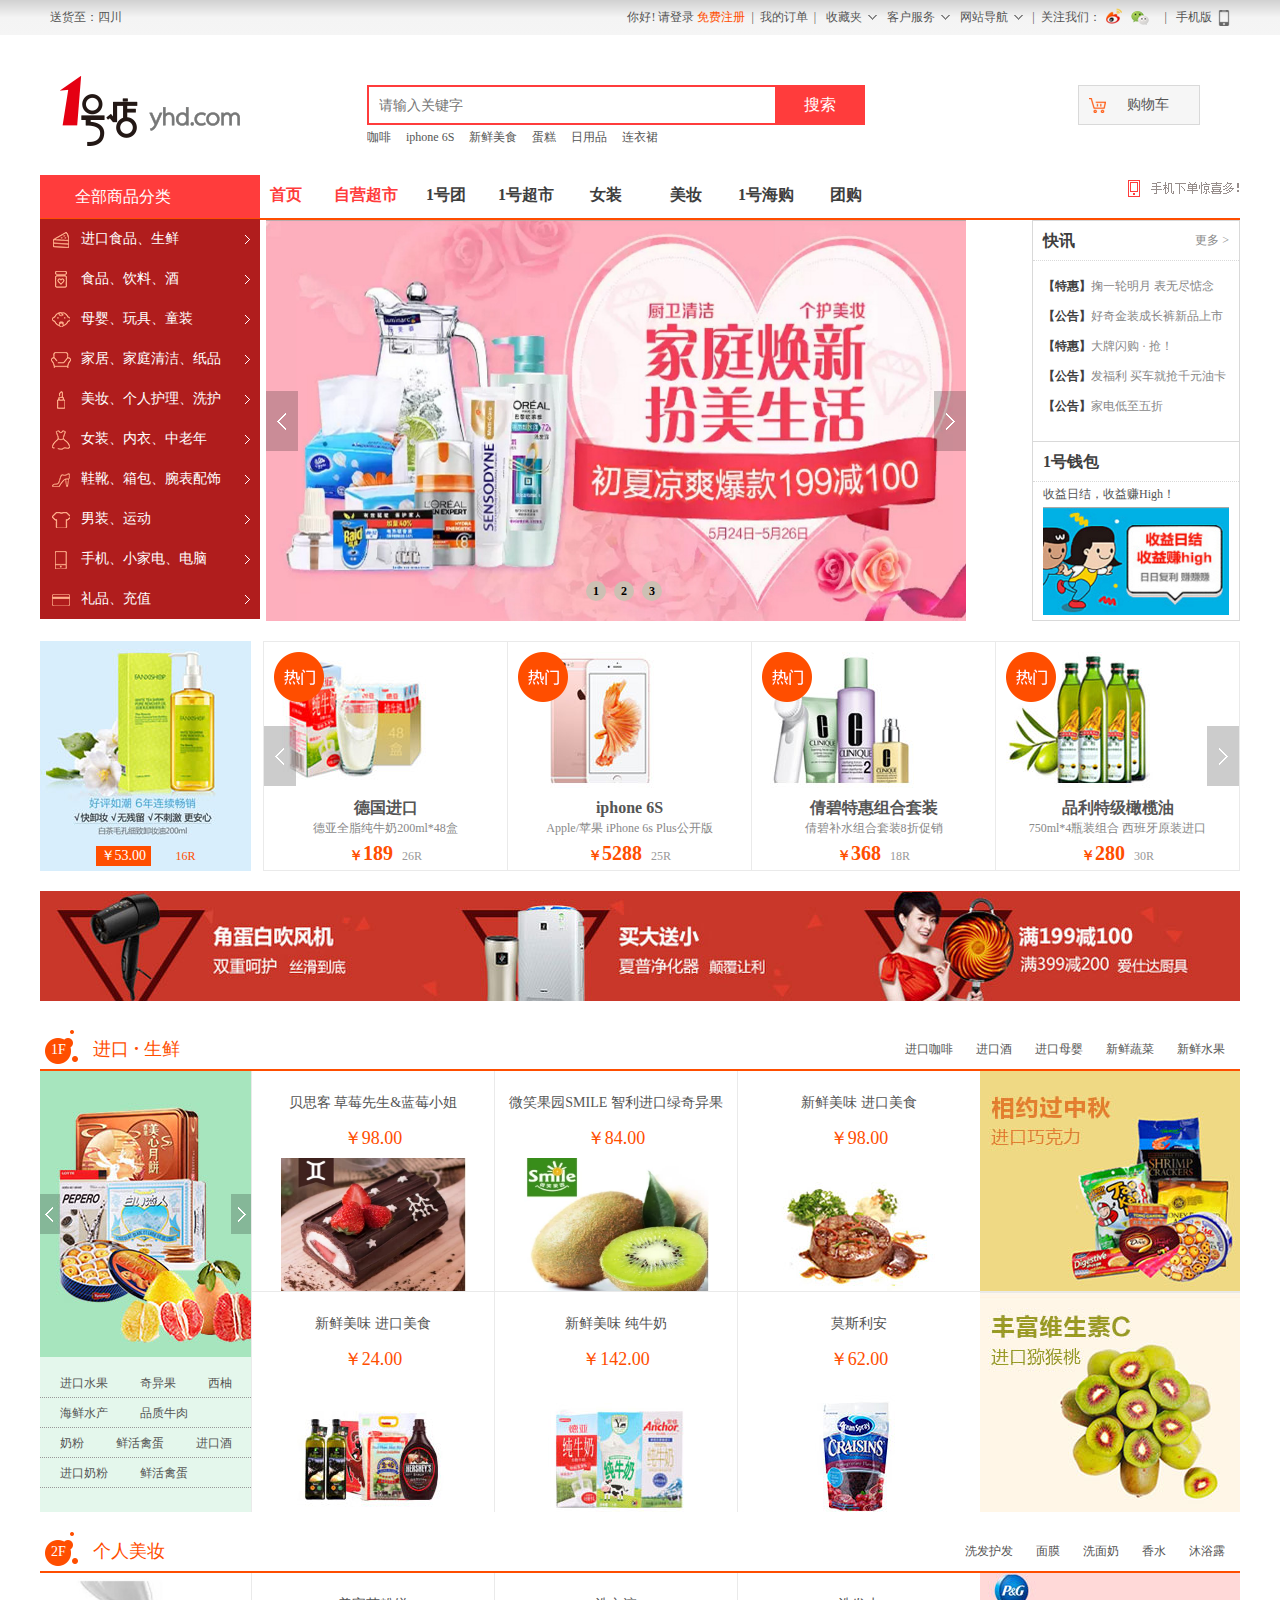
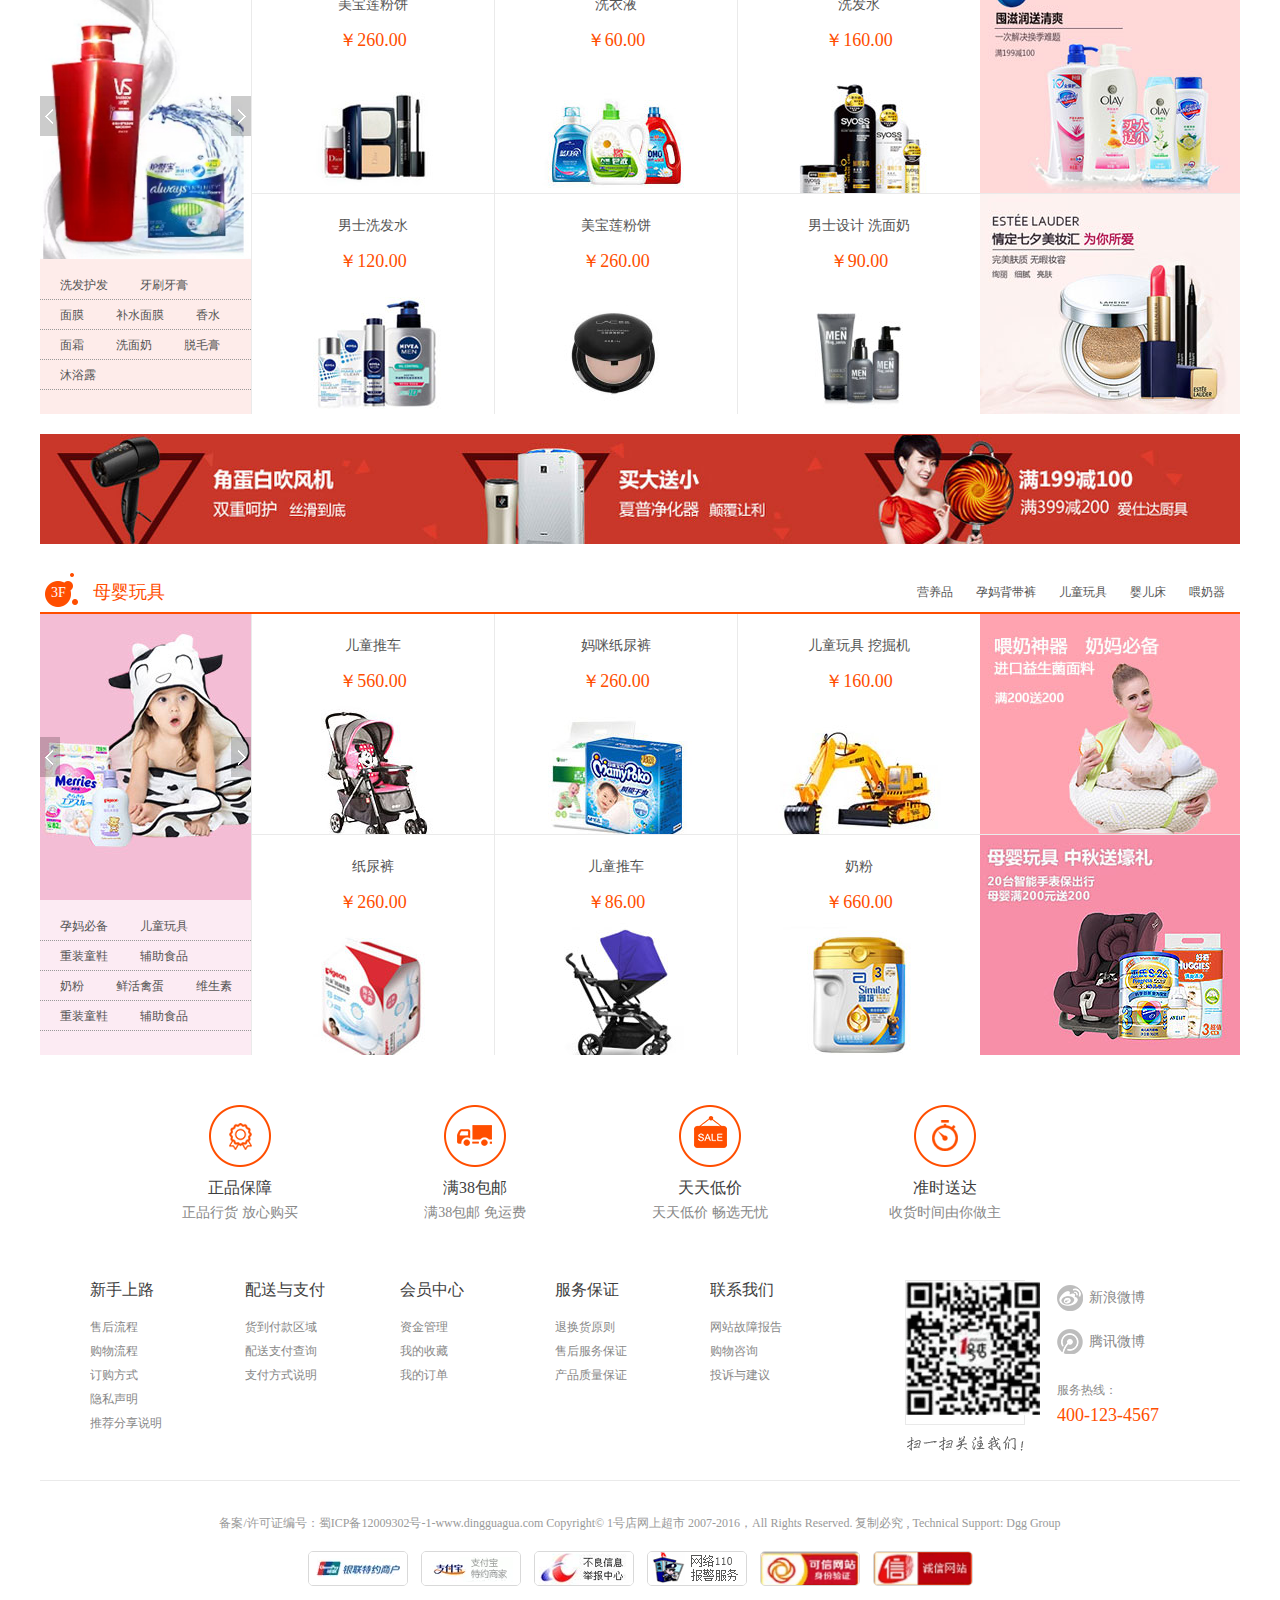
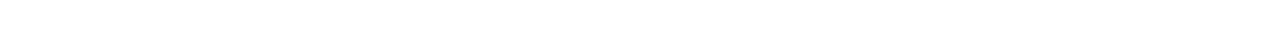
<file: 前台_oneShop/html/index.html>
<!DOCTYPE html>
<html>
<head lang="en">
    <meta charset="UTF-8">
    <title></title>
    <link type="text/css" rel="stylesheet" href="../css/style.css"/>
    <title>一号店</title>
</head>
<body>
<!--网页头部-->
<header>
    <div class="soubg">
        <div class="sou fl">
            <div class="s_city_b">
                <span>送货至：四川</span>
            </div>
        </div>
        <div class="fr top_right">
            <div class="fl">
                你好! 请<a href="loginpage.html">登录</a>
                <a href="registerpage.html" style="color:#ff4e00;">免费注册</a>&nbsp; | &nbsp;<a href="#">我的订单</a>&nbsp; |
            </div>
            <ul class="ss">
                <li class="ss_list">
                    <a href="#">收藏夹</a>
                </li>
                <li class="ss_list">
                    <a href="#">客户服务</a>

                    <div class="ss_list_bg">
                        <div class="ss_list_c">
                            <ul>
                                <li><a href="#">客户服务</a></li>
                                <li><a href="#">客户服务</a></li>
                                <li><a href="#">客户服务</a></li>
                            </ul>
                        </div>
                    </div>
                </li>
                <li class="ss_list">
                    <a href="#">网站导航</a>
                </li>
            </ul>
            <span class="fl">&nbsp;&nbsp; | &nbsp;关注我们：</span>
                <span class="s_sh">
                    <a href="#" class="sh1">新浪</a>
                    <a href="#" class="sh2">微信</a>
                </span>
                <span class="fr">&nbsp;&nbsp; | &nbsp;
                    <a href="#">手机版&nbsp;
                        <img src="../images/s_tel.png" align="absmiddle"/>
                    </a>
                </span>
        </div>
    </div>

    <div class="top">
        <div class="logo">
            <a href="#">
                <img src="../images/logo.png"/>
            </a>
        </div>
        <div class="search">
            <form action="searchList.html">
                <input name="keyword" type="search" value="" placeholder="请输入关键字" class="s_ipt"/>
                <input type="submit" value="搜索" class="s_btn"/>
            </form>
            <div class="fl">
                <a href="#">咖啡</a>
                <a href="#">iphone 6S</a>
                <a href="#">新鲜美食</a>
                <a href="#">蛋糕</a>
                <a href="#">日用品</a>
                <a href="#">连衣裙</a>
            </div>
        </div>
        <div class="i_car">
            <div class="car_t">购物车</div>
        </div>
    </div>
</header>
<!--网页主题部分-->
<section class="center clear">
    <!--商品列表、焦点图-->
    <div class="clear">
        <div class="menu_bg">
            <div class="menu">
                <!--Begin 商品分类详情 Begin-->
                <nav class="nav">
                    <div class="nav_t">全部商品分类</div>
                    <div class="leftNav">
                        <!--左边购物列表导航-->
                        <ul>
                            <li>
                                <div class="fj">
                                    <span class="n_img"><span></span><img src="../images/nav1.png"/></span>
                                    <span class="fl">进口食品、生鲜</span>
                                </div>
                                <!--目前不显示，鼠标移入显示-->
                                <div class="zj">
                                    <div class="zj_l">
                                        <div class="zj_l_c">
                                            <h2>零食 / 糖果 / 巧克力</h2>
                                            <a href="#">坚果</a>|<a href="#">蜜饯</a>|<a href="#">红枣</a>|<a href="#">牛肉干</a>|<a
                                                href="#">巧克力</a>|
                                            <a href="#">口香糖</a>|<a href="#">海苔</a>|<a href="#">鱼干</a>|<a href="#">蜜饯</a>|<a
                                                href="#">红枣</a>|
                                            <a href="#">蜜饯</a>|<a href="#">红枣</a>|<a href="#">牛肉干</a>|<a href="#">蜜饯</a>|
                                        </div>
                                        <div class="zj_l_c">
                                            <h2>零食 / 糖果 / 巧克力</h2>
                                            <a href="#">坚果</a>|<a href="#">蜜饯</a>|<a href="#">红枣</a>|<a href="#">牛肉干</a>|<a
                                                href="#">巧克力</a>|
                                            <a href="#">口香糖</a>|<a href="#">海苔</a>|<a href="#">鱼干</a>|<a href="#">蜜饯</a>|<a
                                                href="#">红枣</a>|
                                            <a href="#">蜜饯</a>|<a href="#">红枣</a>|<a href="#">牛肉干</a>|<a href="#">蜜饯</a>|
                                        </div>
                                        <div class="zj_l_c">
                                            <h2>零食 / 糖果 / 巧克力</h2>
                                            <a href="#">坚果</a>|<a href="#">蜜饯</a>|<a href="#">红枣</a>|<a href="#">牛肉干</a>|<a
                                                href="#">巧克力</a>|
                                            <a href="#">口香糖</a>|<a href="#">海苔</a>|<a href="#">鱼干</a>|<a href="#">蜜饯</a>|<a
                                                href="#">红枣</a>|
                                            <a href="#">蜜饯</a>|<a href="#">红枣</a>|<a href="#">牛肉干</a>|<a href="#">蜜饯</a>|
                                        </div>
                                        <div class="zj_l_c">
                                            <h2>零食 / 糖果 / 巧克力</h2>
                                            <a href="#">坚果</a>|<a href="#">蜜饯</a>|<a href="#">红枣</a>|<a href="#">牛肉干</a>|<a
                                                href="#">巧克力</a>|
                                            <a href="#">口香糖</a>|<a href="#">海苔</a>|<a href="#">鱼干</a>|<a href="#">蜜饯</a>|<a
                                                href="#">红枣</a>|
                                            <a href="#">蜜饯</a>|<a href="#">红枣</a>|<a href="#">牛肉干</a>|<a href="#">蜜饯</a>|
                                        </div>
                                        <div class="zj_l_c">
                                            <h2>零食 / 糖果 / 巧克力</h2>
                                            <a href="#">坚果</a>|<a href="#">蜜饯</a>|<a href="#">红枣</a>|<a href="#">牛肉干</a>|<a
                                                href="#">巧克力</a>|
                                            <a href="#">口香糖</a>|<a href="#">海苔</a>|<a href="#">鱼干</a>|<a href="#">蜜饯</a>|<a
                                                href="#">红枣</a>|
                                            <a href="#">蜜饯</a>|<a href="#">红枣</a>|<a href="#">牛肉干</a>|<a href="#">蜜饯</a>|
                                        </div>
                                        <div class="zj_l_c">
                                            <h2>零食 / 糖果 / 巧克力</h2>
                                            <a href="#">坚果</a>|<a href="#">蜜饯</a>|<a href="#">红枣</a>|<a href="#">牛肉干</a>|<a
                                                href="#">巧克力</a>|
                                            <a href="#">口香糖</a>|<a href="#">海苔</a>|<a href="#">鱼干</a>|<a href="#">蜜饯</a>|<a
                                                href="#">红枣</a>|
                                            <a href="#">蜜饯</a>|<a href="#">红枣</a>|<a href="#">牛肉干</a>|<a href="#">蜜饯</a>|
                                        </div>
                                    </div>
                                    <div class="zj_r">
                                        <a href="#"><img src="../images/n_img1.jpg" width="236" height="200"/></a>
                                        <a href="#"><img src="../images/n_img2.jpg" width="236" height="200"/></a>
                                    </div>
                                </div>
                            </li>
                            <li>
                                <div class="fj">
                                    <span class="n_img"><span></span><img src="../images/nav2.png"/></span>
                                    <span class="fl">食品、饮料、酒</span>
                                </div>
                                <div class="zj" style="top:-40px;">
                                    <div class="zj_l">
                                        <div class="zj_l_c">
                                            <h2>零食 / 糖果 / 巧克力2</h2>
                                            <a href="#">坚果</a>|<a href="#">蜜饯</a>|<a href="#">红枣</a>|<a href="#">牛肉干</a>|<a
                                                href="#">巧克力</a>|
                                            <a href="#">口香糖</a>|<a href="#">海苔</a>|<a href="#">鱼干</a>|<a href="#">蜜饯</a>|<a
                                                href="#">红枣</a>|
                                            <a href="#">蜜饯</a>|<a href="#">红枣</a>|<a href="#">牛肉干</a>|<a href="#">蜜饯</a>|
                                        </div>
                                        <div class="zj_l_c">
                                            <h2>零食 / 糖果 / 巧克力</h2>
                                            <a href="#">坚果</a>|<a href="#">蜜饯</a>|<a href="#">红枣</a>|<a href="#">牛肉干</a>|<a
                                                href="#">巧克力</a>|
                                            <a href="#">口香糖</a>|<a href="#">海苔</a>|<a href="#">鱼干</a>|<a href="#">蜜饯</a>|<a
                                                href="#">红枣</a>|
                                            <a href="#">蜜饯</a>|<a href="#">红枣</a>|<a href="#">牛肉干</a>|<a href="#">蜜饯</a>|
                                        </div>
                                    </div>
                                    <div class="zj_r">
                                        <a href="#"><img src="../images/n_img1.jpg" width="236" height="200"/></a>
                                        <a href="#"><img src="../images/n_img2.jpg" width="236" height="200"/></a>
                                    </div>
                                </div>
                            </li>
                            <li>
                                <div class="fj">
                                    <span class="n_img"><span></span><img src="../images/nav3.png"/></span>
                                    <span class="fl">母婴、玩具、童装</span>
                                </div>
                                <div class="zj" style="top:-80px;">
                                    <div class="zj_l">
                                        <div class="zj_l_c">
                                            <h2>零食 / 糖果 / 巧克力3</h2>
                                            <a href="#">坚果</a>|<a href="#">蜜饯</a>|<a href="#">红枣</a>|<a href="#">牛肉干</a>|<a
                                                href="#">巧克力</a>|
                                            <a href="#">口香糖</a>|<a href="#">海苔</a>|<a href="#">鱼干</a>|<a href="#">蜜饯</a>|<a
                                                href="#">红枣</a>|
                                            <a href="#">蜜饯</a>|<a href="#">红枣</a>|<a href="#">牛肉干</a>|<a href="#">蜜饯</a>|
                                        </div>
                                    </div>
                                    <div class="zj_r">
                                        <a href="#"><img src="../images/n_img1.jpg" width="236" height="200"/></a>
                                        <a href="#"><img src="../images/n_img2.jpg" width="236" height="200"/></a>
                                    </div>
                                </div>
                            </li>
                            <li>
                                <div class="fj">
                                    <span class="n_img"><span></span><img src="../images/nav4.png"/></span>
                                    <span class="fl">家居、家庭清洁、纸品</span>
                                </div>
                                <div class="zj" style="top:-120px;">
                                    <div class="zj_l">
                                        <div class="zj_l_c">
                                            <h2>零食 / 糖果 / 巧克力4</h2>
                                            <a href="#">坚果</a>|<a href="#">蜜饯</a>|<a href="#">红枣</a>|<a href="#">牛肉干</a>|<a
                                                href="#">巧克力</a>|
                                            <a href="#">口香糖</a>|<a href="#">海苔</a>|<a href="#">鱼干</a>|<a href="#">蜜饯</a>|<a
                                                href="#">红枣</a>|
                                            <a href="#">蜜饯</a>|<a href="#">红枣</a>|<a href="#">牛肉干</a>|<a href="#">蜜饯</a>|
                                        </div>
                                    </div>
                                    <div class="zj_r">
                                        <a href="#"><img src="../images/n_img1.jpg" width="236" height="200"/></a>
                                        <a href="#"><img src="../images/n_img2.jpg" width="236" height="200"/></a>
                                    </div>
                                </div>
                            </li>
                            <li>
                                <div class="fj">
                                    <span class="n_img"><span></span><img src="../images/nav5.png"/></span>
                                    <span class="fl">美妆、个人护理、洗护</span>
                                </div>
                                <div class="zj" style="top:-160px;">
                                    <div class="zj_l">
                                        <div class="zj_l_c">
                                            <h2>零食 / 糖果 / 巧克力5</h2>
                                            <a href="#">坚果</a>|<a href="#">蜜饯</a>|<a href="#">红枣</a>|<a href="#">牛肉干</a>|<a
                                                href="#">巧克力</a>|
                                            <a href="#">口香糖</a>|<a href="#">海苔</a>|<a href="#">鱼干</a>|<a href="#">蜜饯</a>|<a
                                                href="#">红枣</a>|
                                            <a href="#">蜜饯</a>|<a href="#">红枣</a>|<a href="#">牛肉干</a>|<a href="#">蜜饯</a>|
                                        </div>
                                    </div>
                                    <div class="zj_r">
                                        <a href="#"><img src="../images/n_img1.jpg" width="236" height="200"/></a>
                                        <a href="#"><img src="../images/n_img2.jpg" width="236" height="200"/></a>
                                    </div>
                                </div>
                            </li>
                            <li>
                                <div class="fj">
                                    <span class="n_img"><span></span><img src="../images/nav6.png"/></span>
                                    <span class="fl">女装、内衣、中老年</span>
                                </div>
                                <div class="zj" style="top:-200px;">
                                    <div class="zj_l">
                                        <div class="zj_l_c">
                                            <h2>零食 / 糖果 / 巧克力6</h2>
                                            <a href="#">坚果</a>|<a href="#">蜜饯</a>|<a href="#">红枣</a>|<a href="#">牛肉干</a>|<a
                                                href="#">巧克力</a>|
                                            <a href="#">口香糖</a>|<a href="#">海苔</a>|<a href="#">鱼干</a>|<a href="#">蜜饯</a>|<a
                                                href="#">红枣</a>|
                                            <a href="#">蜜饯</a>|<a href="#">红枣</a>|<a href="#">牛肉干</a>|<a href="#">蜜饯</a>|
                                        </div>
                                    </div>
                                    <div class="zj_r">
                                        <a href="#"><img src="../images/n_img1.jpg" width="236" height="200"/></a>
                                        <a href="#"><img src="../images/n_img2.jpg" width="236" height="200"/></a>
                                    </div>
                                </div>
                            </li>
                            <li>
                                <div class="fj">
                                    <span class="n_img"><span></span><img src="../images/nav7.png"/></span>
                                    <span class="fl">鞋靴、箱包、腕表配饰</span>
                                </div>
                                <div class="zj" style="top:-240px;">
                                    <div class="zj_l">
                                        <div class="zj_l_c">
                                            <h2>零食 / 糖果 / 巧克力7</h2>
                                            <a href="#">坚果</a>|<a href="#">蜜饯</a>|<a href="#">红枣</a>|<a href="#">牛肉干</a>|<a
                                                href="#">巧克力</a>|
                                            <a href="#">口香糖</a>|<a href="#">海苔</a>|<a href="#">鱼干</a>|<a href="#">蜜饯</a>|<a
                                                href="#">红枣</a>|
                                            <a href="#">蜜饯</a>|<a href="#">红枣</a>|<a href="#">牛肉干</a>|<a href="#">蜜饯</a>|
                                        </div>
                                    </div>
                                    <div class="zj_r">
                                        <a href="#"><img src="../images/n_img1.jpg" width="236" height="200"/></a>
                                        <a href="#"><img src="../images/n_img2.jpg" width="236" height="200"/></a>
                                    </div>
                                </div>
                            </li>
                            <li>
                                <div class="fj">
                                    <span class="n_img"><span></span><img src="../images/nav8.png"/></span>
                                    <span class="fl">男装、运动</span>
                                </div>
                                <div class="zj" style="top:-280px;">
                                    <div class="zj_l">
                                        <div class="zj_l_c">
                                            <h2>零食 / 糖果 / 巧克力8</h2>
                                            <a href="#">坚果</a>|<a href="#">蜜饯</a>|<a href="#">红枣</a>|<a href="#">牛肉干</a>|<a
                                                href="#">巧克力</a>|
                                            <a href="#">口香糖</a>|<a href="#">海苔</a>|<a href="#">鱼干</a>|<a href="#">蜜饯</a>|<a
                                                href="#">红枣</a>|
                                            <a href="#">蜜饯</a>|<a href="#">红枣</a>|<a href="#">牛肉干</a>|<a href="#">蜜饯</a>|
                                        </div>
                                    </div>
                                    <div class="zj_r">
                                        <a href="#"><img src="../images/n_img1.jpg" width="236" height="200"/></a>
                                        <a href="#"><img src="../images/n_img2.jpg" width="236" height="200"/></a>
                                    </div>
                                </div>
                            </li>
                            <li>
                                <div class="fj">
                                    <span class="n_img"><span></span><img src="../images/nav9.png"/></span>
                                    <span class="fl">手机、小家电、电脑</span>
                                </div>
                                <div class="zj" style="top:-320px;">
                                    <div class="zj_l">
                                        <div class="zj_l_c">
                                            <h2>零食 / 糖果 / 巧克力9</h2>
                                            <a href="#">坚果</a>|<a href="#">蜜饯</a>|<a href="#">红枣</a>|<a href="#">牛肉干</a>|<a
                                                href="#">巧克力</a>|
                                            <a href="#">口香糖</a>|<a href="#">海苔</a>|<a href="#">鱼干</a>|<a href="#">蜜饯</a>|<a
                                                href="#">红枣</a>|
                                            <a href="#">蜜饯</a>|<a href="#">红枣</a>|<a href="#">牛肉干</a>|<a href="#">蜜饯</a>|
                                        </div>
                                    </div>
                                    <div class="zj_r">
                                        <a href="#"><img src="../images/n_img1.jpg" width="236" height="200"/></a>
                                        <a href="#"><img src="../images/n_img2.jpg" width="236" height="200"/></a>
                                    </div>
                                </div>
                            </li>
                            <li>
                                <div class="fj">
                                    <span class="n_img"><span></span><img src="../images/nav10.png"/></span>
                                    <span class="fl">礼品、充值</span>
                                </div>
                                <div class="zj" style="top:-360px;">
                                    <div class="zj_l">
                                        <div class="zj_l_c">
                                            <h2>零食 / 糖果 / 巧克力10</h2>
                                            <a href="#">坚果</a>|<a href="#">蜜饯</a>|<a href="#">红枣</a>|<a href="#">牛肉干</a>|<a
                                                href="#">巧克力</a>|
                                            <a href="#">口香糖</a>|<a href="#">海苔</a>|<a href="#">鱼干</a>|<a href="#">蜜饯</a>|<a
                                                href="#">红枣</a>|
                                            <a href="#">蜜饯</a>|<a href="#">红枣</a>|<a href="#">牛肉干</a>|<a href="#">蜜饯</a>|
                                        </div>
                                    </div>
                                    <div class="zj_r">
                                        <a href="#"><img src="../images/n_img1.jpg" width="236" height="200"/></a>
                                        <a href="#"><img src="../images/n_img2.jpg" width="236" height="200"/></a>
                                    </div>
                                </div>
                            </li>
                        </ul>
                    </div>
                </nav>
                <!--End 商品分类详情 End-->
                <nav>
                    <ul class="menu_r">
                        <li class="active"><a href="">首页</a></li>
                        <li class="active"><a href="">自营超市</a></li>
                        <li><a href="">1号团</a></li>
                        <li><a href="">1号超市</a></li>
                        <li><a href="">女装</a></li>
                        <li><a href="">美妆</a></li>
                        <li><a href="">1号海购</a></li>
                        <li><a href="">团购</a></li>
                    </ul>
                </nav>
                <a href="#" class="m_ad"><img src="../images/phone.png" alt=""/></a>
            </div>
        </div>
        <!--焦点图-->
        <div class="banner">
            <div class="top_slide_wrap">
                <ul class="slide_box ">
                    <li><img src="../images/ban1.jpg" width="700" height="401"/></li>
                </ul>
                <ul class="num">
                    <li><a href="#">1</a></li>
                    <li><a href="#">2</a></li>
                    <li><a href="#">3</a></li>
                </ul>
                <div class="op_btns">
                    <a href="#" class="op_btn op_prev"></a>
                    <a href="#" class="op_btn op_next"></a>
                </div>
            </div>
        </div>
        <!--新闻列表-->
        <div class="inews">
            <div class="news_t">
                <h3 class="fl">快讯</h3>
                <span class="fr"><a href="#">更多 ></a></span>
            </div>
            <ul>
                <li><span>【特惠】</span><a href="#">掬一轮明月 表无尽惦念</a></li>
                <li><span>【公告】</span><a href="#">好奇金装成长裤新品上市</a></li>
                <li><span>【特惠】</span><a href="#">大牌闪购 · 抢！</a></li>
                <li><span>【公告】</span><a href="#">发福利 买车就抢千元油卡</a></li>
                <li><span>【公告】</span><a href="#">家电低至五折</a></li>
            </ul>
            <div class="charge_t">
                <h3>1号钱包</h3>
                <p>收益日结，收益赚High！</p>
                <img src="../images/oneAD.jpg" alt=""/>
            </div>
        </div>
    </div>

    <!--Begin 热门商品 Begin-->
    <div class="content clear ">
        <div class="hot">
            <div class="img">
                <img src="../images/l_img.jpg" width="188" height="188"/>
            </div>
            <div class="pri_bg">
                <span class="price fl">￥53.00</span>
                <span class="fr">16R</span>
            </div>
        </div>
        <div class="hot_pro">
            <div id="feature">
                <ul class="featureUL">
                    <li class="featureBox">
                        <div class="h_icon"><img src="../images/hot.png" width="50" height="50"/></div>
                        <div class="imgbg">
                            <a href="#"><img src="../images/hot1.jpg" width="160" height="136"/></a>
                        </div>
                        <div class="name">
                            <a href="#">
                                <h2>德国进口</h2>
                                德亚全脂纯牛奶200ml*48盒
                            </a>
                        </div>
                        <div class="price">
                            <strong>￥<span>189</span></strong> &nbsp; 26R
                        </div>
                    </li>
                    <li class="featureBox">
                        <div class="h_icon"><img src="../images/hot.png" width="50" height="50"/></div>
                        <div class="imgbg">
                            <a href="#"><img src="../images/hot2.jpg" width="160" height="136"/></a>
                        </div>
                        <div class="name">
                            <a href="#">
                                <h2>iphone 6S</h2>
                                Apple/苹果 iPhone 6s Plus公开版
                            </a>
                        </div>
                        <div class="price">
                            <strong>￥<span>5288</span></strong> &nbsp; 25R
                        </div>
                    </li>
                    <li class="featureBox">
                        <div class="h_icon"><img src="../images/hot.png" width="50" height="50"/></div>
                        <div class="imgbg">
                            <a href="#"><img src="../images/hot3.jpg" width="160" height="136"/></a>
                        </div>
                        <div class="name">
                            <a href="#">
                                <h2>倩碧特惠组合套装</h2>
                                倩碧补水组合套装8折促销
                            </a>
                        </div>
                        <div class="price">
                            <strong>￥<span>368</span></strong> &nbsp; 18R
                        </div>
                    </li>
                    <li class="featureBox">
                        <div class="h_icon"><img src="../images/hot.png" width="50" height="50"/></div>
                        <div class="imgbg">
                            <a href="#"><img src="../images/hot4.jpg" width="160" height="136"/></a>
                        </div>
                        <div class="name">
                            <a href="#">
                                <h2>品利特级橄榄油</h2>
                                750ml*4瓶装组合 西班牙原装进口
                            </a>
                        </div>
                        <div class="price">
                            <strong>￥<span>280</span></strong> &nbsp; 30R
                        </div>
                    </li>
                </ul>
                <a class="h_prev" href="#">Previous</a>
                <a class="h_next" href="#">Next</a>
            </div>
        </div>
    </div>

    <!--广告-->
    <div class="content">
        <img src="../images/mban_2.jpg"/>
    </div>

    <!--Begin 进口 生鲜 Begin-->
    <section class="content clear">
        <div class="floorTitle ">
            <span class="floor_num">1F</span>
            <span class="fl">进口 <b>·</b> 生鲜</span>
        <div class="i_mores fr">
            <a href="#">进口咖啡</a>
            <a href="#">进口酒</a>
            <a href="#">进口母婴</a>
            <a href="#">新鲜蔬菜</a>
            <a href="#">新鲜水果</a>
        </div>
        </div>
        <div class="main">
            <div class="fresh_left">
                <div class="fre_ban">
                    <div id="imgPlay1">
                        <ul class="imgs" id="actor1">
                            <li><a href="#"><img src="../images/fre_r.jpg" width="211" height="286"/></a></li>
                        </ul>
                        <div class="prevf">上一张</div>
                        <div class="nextf">下一张</div>
                    </div>
                </div>
                <div class="fresh_txt">
                    <div class="fresh_txt_c">
                        <a href="#">进口水果</a><a href="#">奇异果</a><a href="#">西柚</a><a href="#">海鲜水产</a><a href="#">品质牛肉</a><a
                            href="#">奶粉</a><a href="#">鲜活禽蛋</a><a href="#">进口酒</a><a href="#">进口奶粉</a><a href="#">鲜活禽蛋</a>
                    </div>
                </div>
            </div>
            <div class="fresh_mid">
                <ul>
                    <li>
                        <div class="name"><a href="#">贝思客 草莓先生&蓝莓小姐</a></div>
                        <div class="price">
                           <span>￥98.00</span>
                        </div>
                        <div class="img"><a href="#"><img src="../images/fre_1.jpg" width="185" height="155"/></a></div>
                    </li>
                    <li>
                        <div class="name"><a href="#">微笑果园SMILE 智利进口绿奇异果</a></div>
                        <div class="price">
                           <span>￥84.00</span>
                        </div>
                        <div class="img"><a href="#"><img src="../images/fre_2.jpg" width="185" height="155"/></a></div>
                    </li>
                    <li>
                        <div class="name"><a href="#">新鲜美味 进口美食</a></div>
                        <div class="price">
                            <span>￥98.00</span>
                        </div>
                        <div class="img"><a href="#"><img src="../images/fre_3.jpg" width="185" height="155"/></a></div>
                    </li>
                    <li>
                        <div class="name"><a href="#">新鲜美味 进口美食</a></div>
                        <div class="price">
                            <span>￥24.00</span>
                        </div>
                        <div class="img"><a href="#"><img src="../images/fre_4.jpg" width="185" height="155"/></a></div>
                    </li>
                    <li>
                        <div class="name"><a href="#">新鲜美味 纯牛奶</a></div>
                        <div class="price">
                           <span>￥142.00</span>
                        </div>
                        <div class="img"><a href="#"><img src="../images/fre_5.jpg" width="185" height="155"/></a></div>
                    </li>
                    <li>
                        <div class="name"><a href="#">莫斯利安</a></div>
                        <div class="price">
                            <span>￥62.00</span>
                        </div>
                        <div class="img"><a href="#"><img src="../images/fre_6.jpg" width="185" height="155"/></a></div>
                    </li>
                </ul>
            </div>
            <div class="fresh_right">
                <ul>
                    <li><a href="#"><img src="../images/fre_b1.jpg" width="260" height="220"/></a></li>
                    <li><a href="#"><img src="../images/fre_b2.jpg" width="260" height="220"/></a></li>
                </ul>
            </div>
        </div>
    </section>
    <!--End 进口 生鲜 End-->

    <!--Begin 个人美妆 Begin-->
    <section class="content clear">
        <div class="floorTitle ">
            <span class="floor_num">2F</span>
            <span class="fl">个人美妆</span>
        <div class="i_mores fr">
            <a href="#">洗发护发</a>
            <a href="#">面膜</a>
            <a href="#">洗面奶</a>
            <a href="#">香水</a>
            <a href="#">沐浴露</a>
        </div>
        </div>
        <div class="main">
            <div class="make_left">
                <div class="make_ban">
                    <div id="imgPlay3">
                        <ul class="imgs" id="actor3">
                            <li><a href="#"><img src="../images/make_r.jpg" width="211" height="286"/></a></li>
                        </ul>
                        <div class="prev_m">上一张</div>
                        <div class="next_m">下一张</div>
                    </div>
                </div>
                <div class="fresh_txt">
                    <div class="fresh_txt_c">
                        <a href="#">洗发护发</a><a href="#">牙刷牙膏</a><a href="#">面膜</a><a href="#">补水面膜</a><a href="#">香水</a><a
                            href="#">面霜</a><a href="#">洗面奶</a><a href="#">脱毛膏</a><a href="#">沐浴露</a>
                    </div>
                </div>
            </div>
            <div class="fresh_mid">
                <ul>
                    <li>
                        <div class="name"><a href="#">美宝莲粉饼</a></div>
                        <div class="price">
                           <span>￥260.00</span>
                        </div>
                        <div class="img"><a href="#"><img src="../images/make_1.jpg" width="185" height="155"/></a></div>
                    </li>
                    <li>
                        <div class="name"><a href="#">洗衣液</a></div>
                        <div class="price">
                            <span>￥60.00</span>
                        </div>
                        <div class="img"><a href="#"><img src="../images/make_2.jpg" width="185" height="155"/></a></div>
                    </li>
                    <li>
                        <div class="name"><a href="#">洗发水</a></div>
                        <div class="price">
                            <span>￥160.00</span>
                        </div>
                        <div class="img"><a href="#"><img src="../images/make_3.jpg" width="185" height="155"/></a></div>
                    </li>
                    <li>
                        <div class="name"><a href="#">男士洗发水</a></div>
                        <div class="price">
                            <span>￥120.00</span>
                        </div>
                        <div class="img"><a href="#"><img src="../images/make_4.jpg" width="185" height="155"/></a></div>
                    </li>
                    <li>
                        <div class="name"><a href="#">美宝莲粉饼</a></div>
                        <div class="price">
                            <span>￥260.00</span>
                        </div>
                        <div class="img"><a href="#"><img src="../images/make_5.jpg" width="185" height="155"/></a></div>
                    </li>
                    <li>
                        <div class="name"><a href="#">男士设计 洗面奶</a></div>
                        <div class="price">
                           <span>￥90.00</span>
                        </div>
                        <div class="img"><a href="#"><img src="../images/make_6.jpg" width="185" height="155"/></a></div>
                    </li>
                </ul>
            </div>
            <div class="fresh_right">
                <ul>
                    <li><a href="#"><img src="../images/make_b1.jpg" width="260" height="220"/></a></li>
                    <li><a href="#"><img src="../images/make_b2.jpg" width="260" height="220"/></a></li>
                </ul>
            </div>
        </div>
    </section>
    <!--End 个人美妆 End-->

    <div class="content">
        <img src="../images/mban_2.jpg" width="1200" height="110"/>
    </div>

    <!--Begin 母婴玩具 Begin-->
    <section class="content">
        <div class="floorTitle">
            <span class="floor_num">3F</span>
            <span class="fl">母婴玩具</span>
        <div class="i_mores fr">
            <a href="#">营养品</a>
            <a href="#">孕妈背带裤</a>
            <a href="#">儿童玩具</a>
            <a href="#">婴儿床</a>
            <a href="#">喂奶器</a>
        </div>
        </div>
        <div class="main">
            <div class="baby_left">
                <div class="baby_ban">
                    <div id="imgPlay4">
                        <ul class="imgs" id="actor4">
                            <li><a href="#"><img src="../images/baby_r.jpg" width="211" height="286"/></a></li>
                            <li><a href="#"><img src="../images/baby_r.jpg" width="211" height="286"/></a></li>
                            <li><a href="#"><img src="../images/baby_r.jpg" width="211" height="286"/></a></li>
                        </ul>
                        <div class="prev_b">上一张</div>
                        <div class="next_b">下一张</div>
                    </div>
                </div>
                <div class="fresh_txt">
                    <div class="fresh_txt_c">
                        <a href="#">孕妈必备</a><a href="#">儿童玩具</a><a href="#">重装童鞋</a><a href="#">辅助食品</a><a href="#">奶粉</a><a
                            href="#">鲜活禽蛋</a><a href="#">维生素</a><a href="#">重装童鞋</a><a href="#">辅助食品</a>
                    </div>
                </div>
            </div>
            <div class="fresh_mid">
                <ul>
                    <li>
                        <div class="name"><a href="#">儿童推车</a></div>
                        <div class="price">
                            <span>￥560.00</span>
                        </div>
                        <div class="img"><a href="#"><img src="../images/baby_1.jpg" width="185" height="155"/></a></div>
                    </li>
                    <li>
                        <div class="name"><a href="#">妈咪纸尿裤</a></div>
                        <div class="price">
                            <span>￥260.00</span>
                        </div>
                        <div class="img"><a href="#"><img src="../images/baby_2.jpg" width="185" height="155"/></a></div>
                    </li>
                    <li>
                        <div class="name"><a href="#">儿童玩具 挖掘机</a></div>
                        <div class="price">
                            <span>￥160.00</span>
                        </div>
                        <div class="img"><a href="#"><img src="../images/baby_3.jpg" width="185" height="155"/></a></div>
                    </li>
                    <li>
                        <div class="name"><a href="#">纸尿裤</a></div>
                        <div class="price">
                            <span>￥260.00</span>
                        </div>
                        <div class="img"><a href="#"><img src="../images/baby_4.jpg" width="185" height="155"/></a></div>
                    </li>
                    <li>
                        <div class="name"><a href="#">儿童推车</a></div>
                        <div class="price">
                            <span>￥86.00</span>
                        </div>
                        <div class="img"><a href="#"><img src="../images/baby_5.jpg" width="185" height="155"/></a></div>
                    </li>
                    <li>
                        <div class="name"><a href="#">奶粉</a></div>
                        <div class="price">
                            <span>￥660.00</span>
                        </div>
                        <div class="img"><a href="#"><img src="../images/baby_6.jpg" width="185" height="155"/></a></div>
                    </li>
                </ul>
            </div>
            <div class="fresh_right">
                <ul>
                    <li><a href="#"><img src="../images/baby_b1.jpg" width="260" height="220"/></a></li>
                    <li><a href="#"><img src="../images/baby_b2.jpg" width="260" height="220"/></a></li>
                </ul>
            </div>
        </div>
    </section>
    <!--End 母婴玩具 End-->


</section>
<!--网页底部-->
<footer class="center">
    <!-- Footer -->
    <div class="b_btm_bg b_btm_c">
        <ul class="b_btm">
            <li>
                <a><img src="../images/b1.png" width="62" height="62"/></a>
                <div><h2>正品保障</h2>正品行货 放心购买</div>
            </li>
            <li >
                <a><img src="../images/b2.png" width="62" height="62"/></a>
                <div><h2>满38包邮</h2>满38包邮 免运费</div>
            </li>
            <li>
                <a><img src="../images/b3.png" width="62" height="62"/></a>
                <div><h2>天天低价</h2>天天低价 畅选无忧</div>
            </li>
            <li>
                <a><img src="../images/b4.png" width="62" height="62"/></a>
                <div><h2>准时送达</h2>收货时间由你做主</div>
            </li>
        </ul>
    </div>
    <div class="b_nav">
        <dl>
            <dt><a href="#">新手上路</a></dt>
            <dd><a href="#">售后流程</a></dd>
            <dd><a href="#">购物流程</a></dd>
            <dd><a href="#">订购方式</a></dd>
            <dd><a href="#">隐私声明</a></dd>
            <dd><a href="#">推荐分享说明</a></dd>
        </dl>
        <dl>
            <dt><a href="#">配送与支付</a></dt>
            <dd><a href="#">货到付款区域</a></dd>
            <dd><a href="#">配送支付查询</a></dd>
            <dd><a href="#">支付方式说明</a></dd>
        </dl>
        <dl>
            <dt><a href="#">会员中心</a></dt>
            <dd><a href="#">资金管理</a></dd>
            <dd><a href="#">我的收藏</a></dd>
            <dd><a href="#">我的订单</a></dd>
        </dl>
        <dl>
            <dt><a href="#">服务保证</a></dt>
            <dd><a href="#">退换货原则</a></dd>
            <dd><a href="#">售后服务保证</a></dd>
            <dd><a href="#">产品质量保证</a></dd>
        </dl>
        <dl>
            <dt><a href="#">联系我们</a></dt>
            <dd><a href="#">网站故障报告</a></dd>
            <dd><a href="#">购物咨询</a></dd>
            <dd><a href="#">投诉与建议</a></dd>
        </dl>
        <div class="b_tel_bg">
            <a href="#" class="b_sh1">新浪微博</a>
            <a href="#" class="b_sh2">腾讯微博</a>

            <p>
                服务热线：<br/>
                <span>400-123-4567</span>
            </p>
        </div>
        <div class="b_er">
            <div class="b_er_c"><img src="../images/er.gif" /></div>
            <img src="../images/ss.png"/>
        </div>
    </div>
    <div class="btmbg">
        <div class="btm">
            备案/许可证编号：蜀ICP备12009302号-1-www.dingguagua.com Copyright© 1号店网上超市 2007-2016，All Rights Reserved. 复制必究 ,
            Technical Support: Dgg Group <br/>
            <img src="../images/b_1.gif"/>
            <img src="../images/b_2.gif"/>
            <img src="../images/b_3.gif"/>
            <img src="../images/b_4.gif"/>
            <img src="../images/b_5.gif"/>
            <img src="../images/b_6.gif"/>
        </div>
    </div>
    <!--Footer -->
</footer>
</body>
</html>
</file>
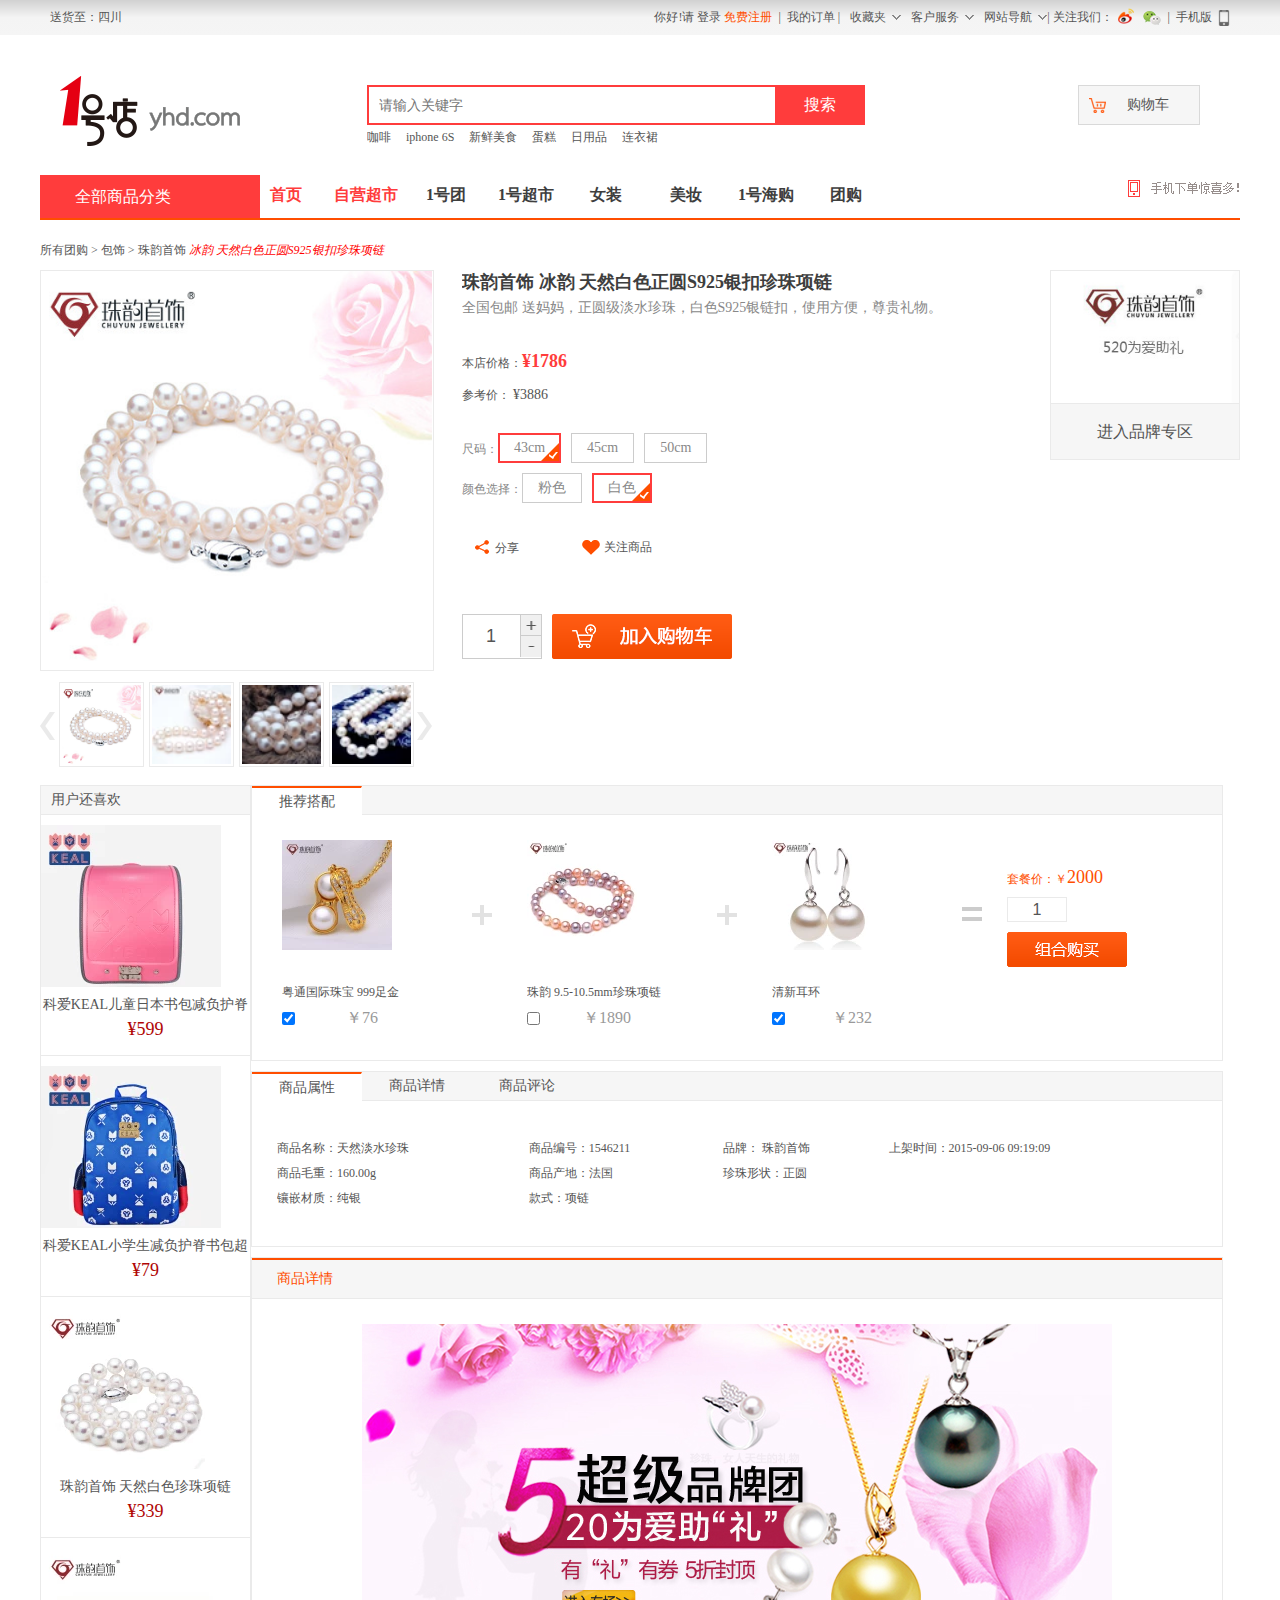
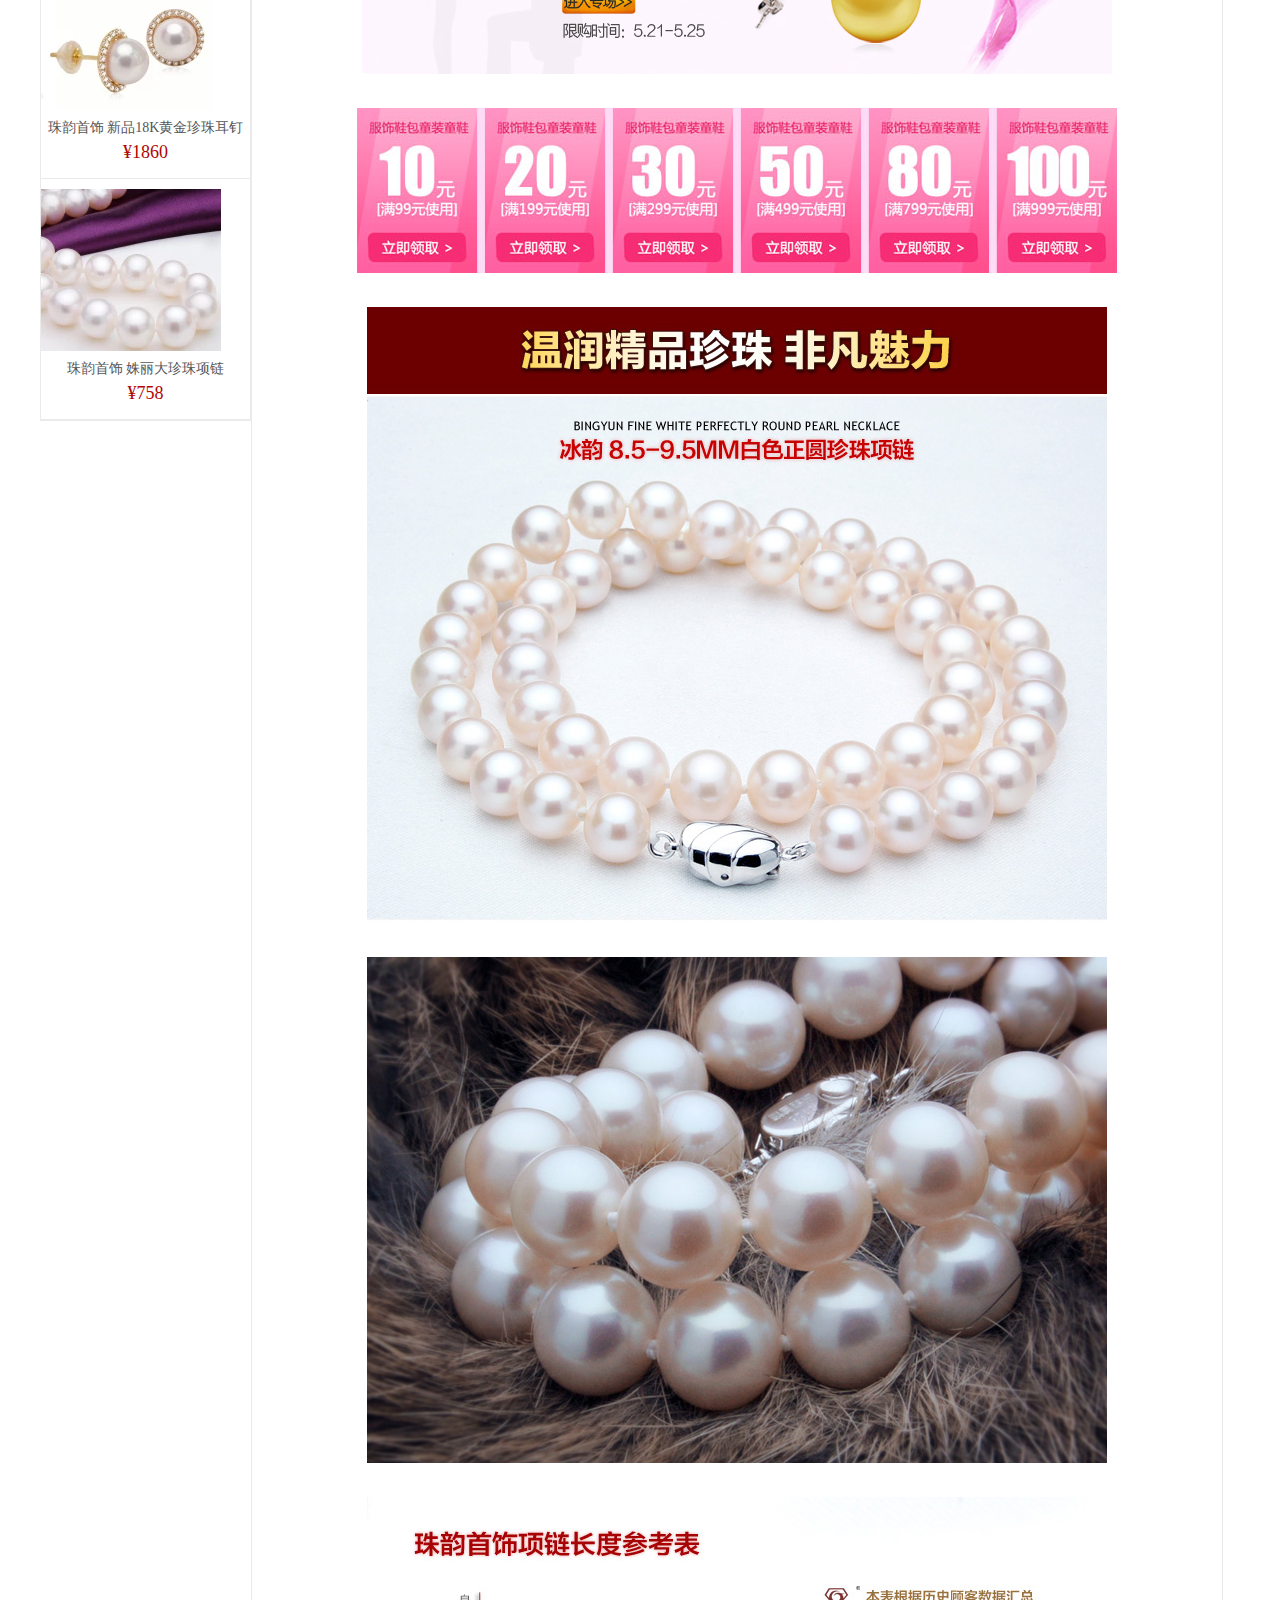
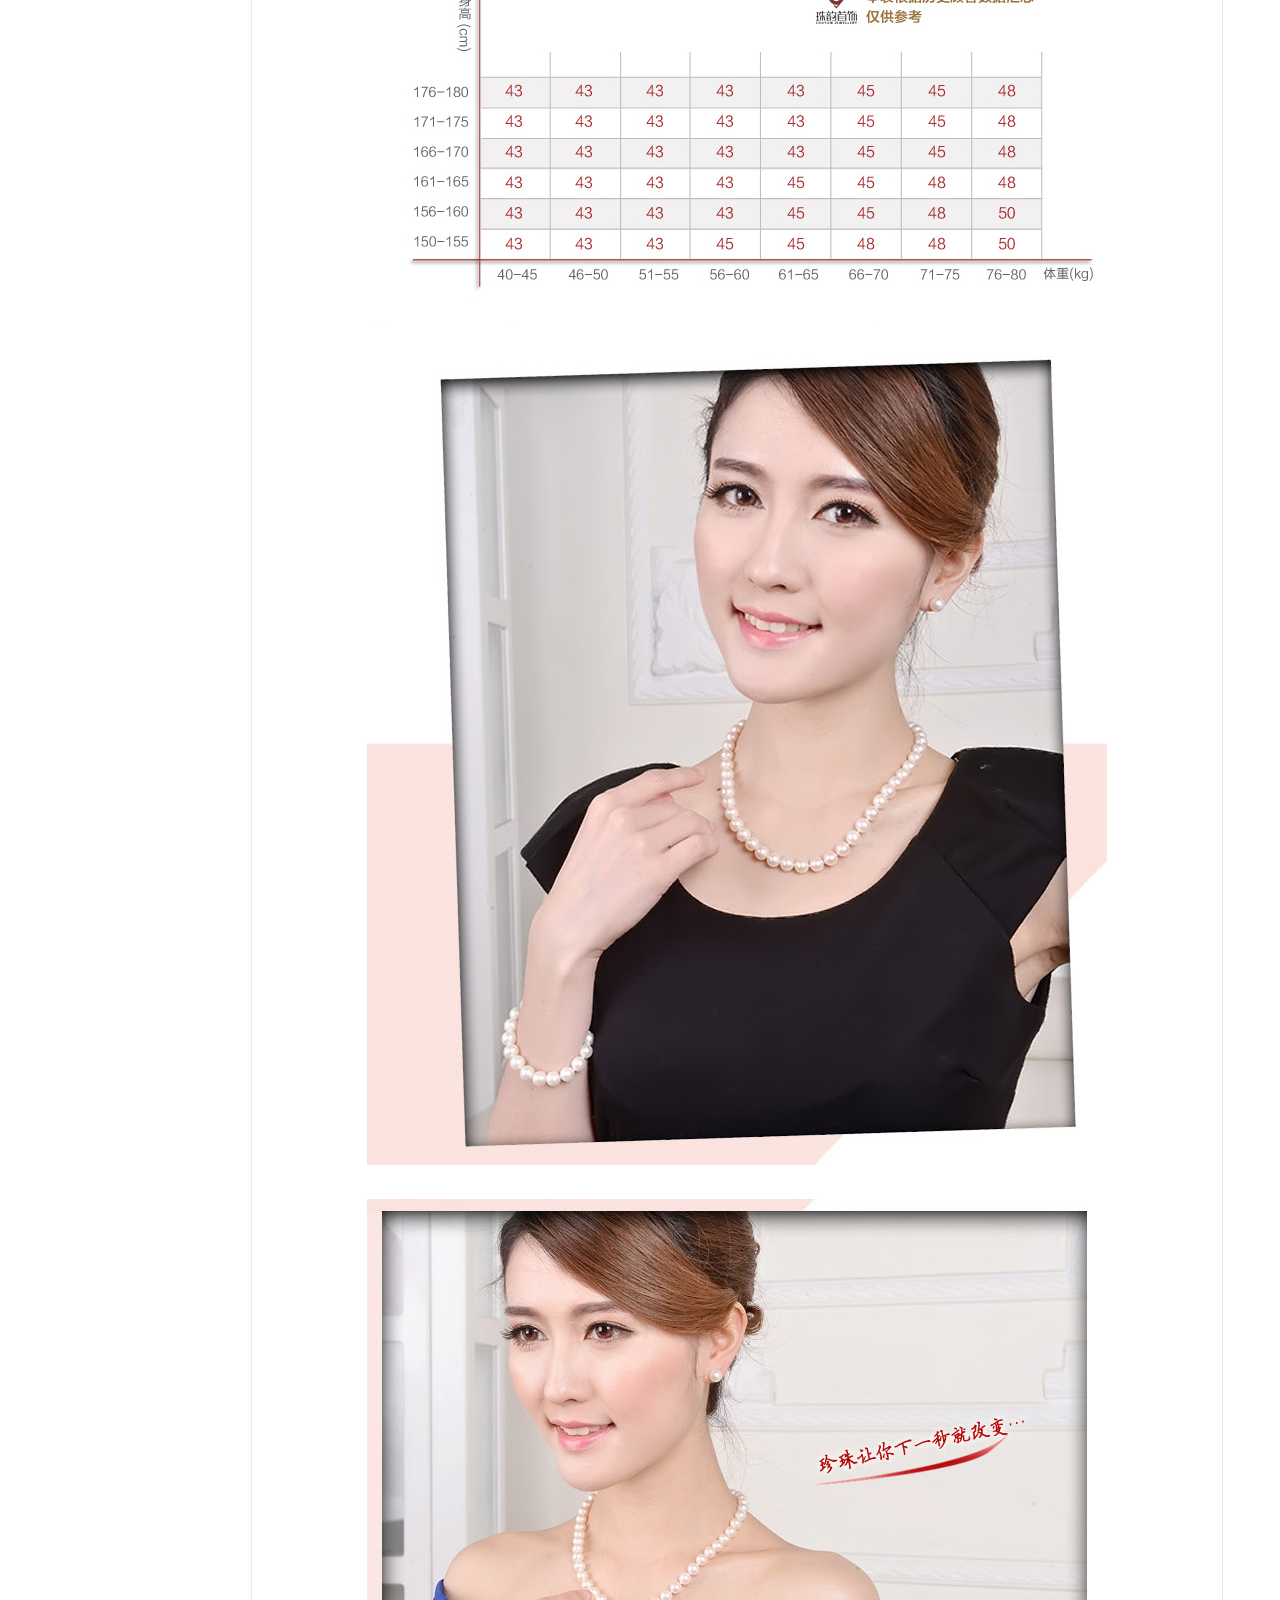
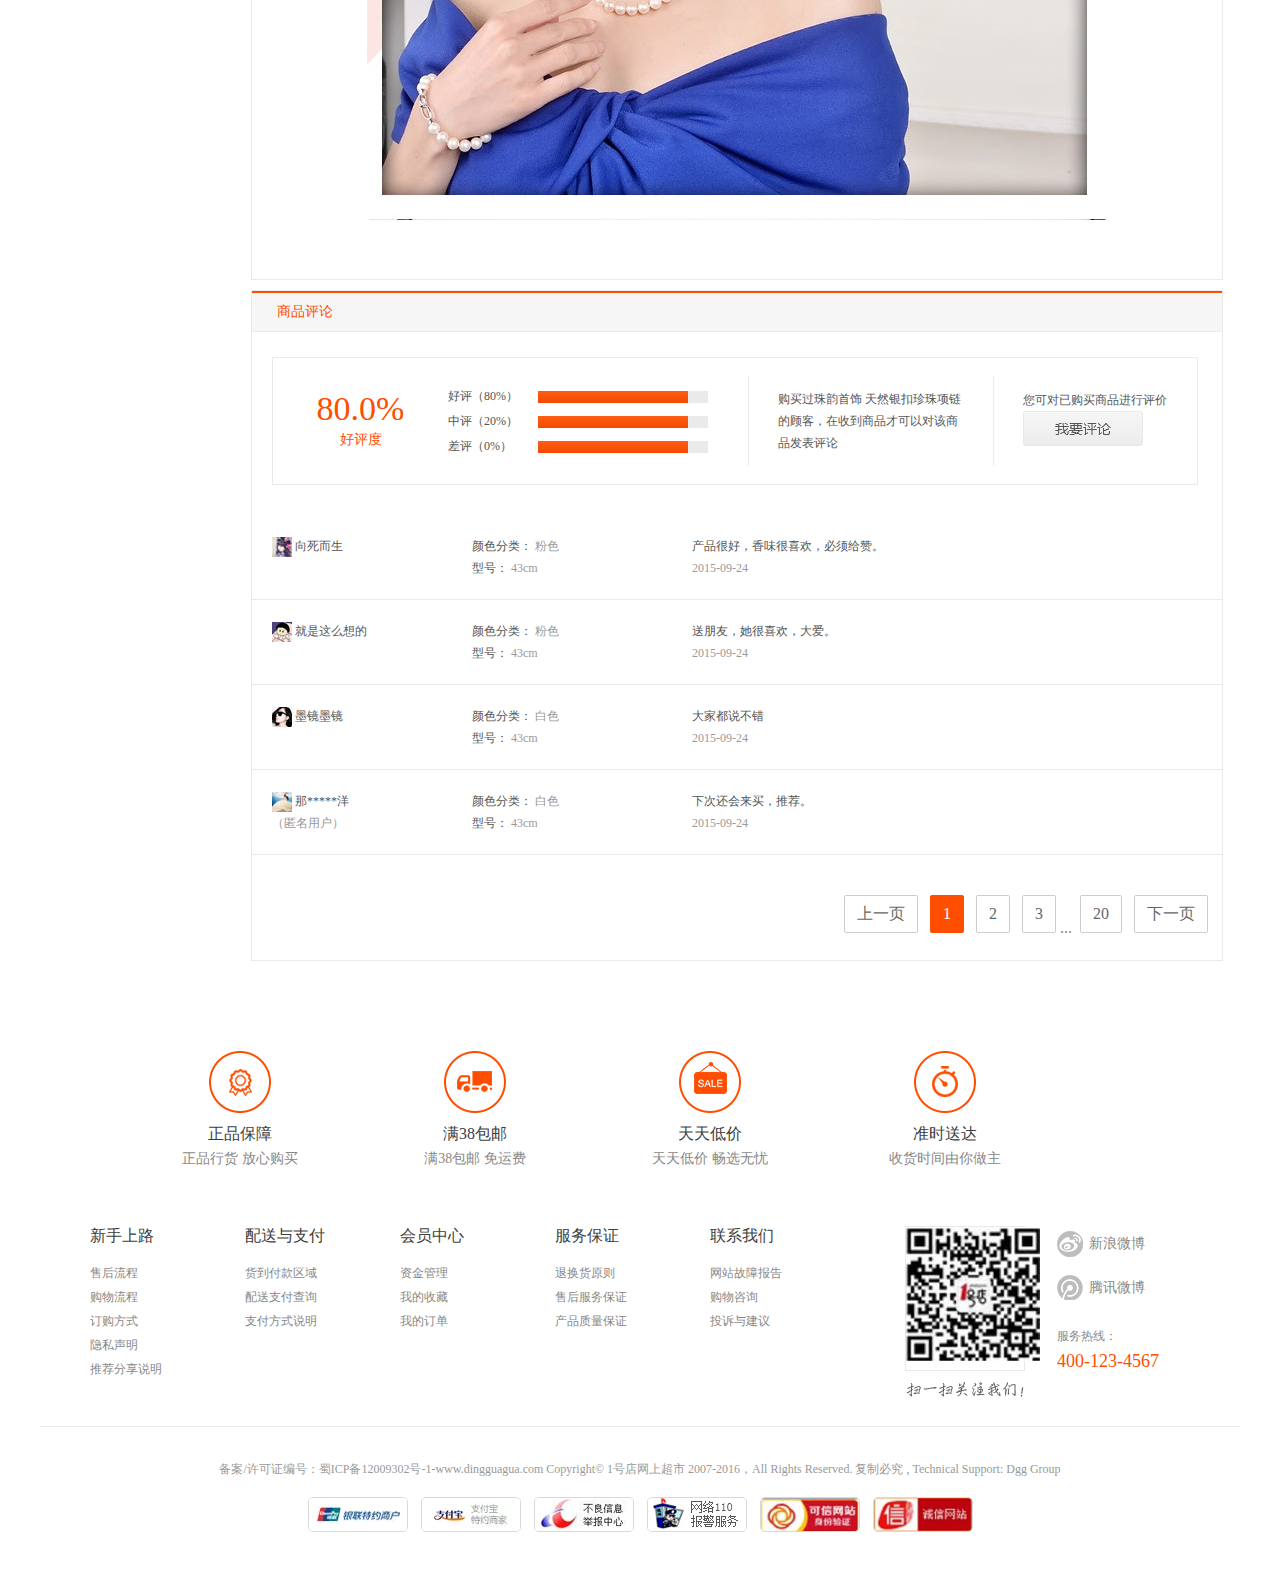
<file: 前台_oneShop/html/detail.html>
<!DOCTYPE html>
<html>

	<head lang="en">
		<meta charset="UTF-8">
		<link type="text/css" rel="stylesheet" href="../css/style.css" />
		<link rel="stylesheet" type="text/css" href="../css/ShopShow.css" />
		<title>珠韵首饰 冰韵 天然白色正圆S925银扣珍珠项链团购_1号团_1号店官网</title>
	</head>

	<body>
		<!--网页头部-->
		<header>
			<div class="soubg">
				<div class="sou fl">
					<div class="s_city_b">
						<span>送货至：四川</span>
					</div>
				</div>
				<div class="fr top_right">
					<div class="fl">
						你好!请
						<a href="#">登录</a>
						<a href="#" style="color:#ff4e00;">免费注册</a>
						&nbsp;|&nbsp;
						<a href="#">我的订单</a>&nbsp;|
					</div>
					<ul class="ss">
						<li class="ss_list">
							<a href="#">收藏夹</a>
						</li>
						<li class="ss_list">
							<a href="#">客户服务</a>

							<div class="ss_list_bg">
								<div class="ss_list_c">
									<ul>
										<li>
											<a href="#">客户服务</a>
										</li>
										<li>
											<a href="#">客户服务</a>
										</li>
										<li>
											<a href="#">客户服务</a>
										</li>
									</ul>
								</div>
							</div>
						</li>
						<li class="ss_list">
							<a href="#">网站导航</a>
						</li>
					</ul>
					<span class="fl">|&nbsp;关注我们：</span>
					<span class="s_sh">
                    <a href="#" class="sh1">新浪</a>
                    <a href="#" class="sh2">微信</a>
                </span>
					<span class="fr">|&nbsp;
                    <a href="#">手机版&nbsp;
                        <img src="../images/s_tel.png" align="absmiddle"/>
                    </a>
                </span>
				</div>
			</div>

			<div class="top">
				<div class="logo">
					<a href="#">
						<img src="../images/logo.png" />
					</a>
				</div>
				<div class="search">
					<form>
						<input type="search" value="" placeholder="请输入关键字" class="s_ipt" />
						<input type="submit" value="搜索" class="s_btn" />
					</form>
					<div class="fl">
						<a href="#">咖啡</a>
						<a href="#">iphone 6S</a>
						<a href="#">新鲜美食</a>
						<a href="#">蛋糕</a>
						<a href="#">日用品</a>
						<a href="#">连衣裙</a>
					</div>
				</div>
				<div class="i_car">
					<div class="car_t">购物车</div>
				</div>
			</div>
		</header>

		<!--主体部分-->
		<section class="center">
			<!--Begin Menu Begin-->
			<div class="menu_bg">
				<div class="menu">
					<!--Begin 商品分类详情 Begin-->
					<nav class="nav">
						<div class="nav_t">全部商品分类</div>
					</nav>
					<!--End 商品分类详情 End-->
					<nav>
						<ul class="menu_r">
							<li class="active">
								<a href="">首页</a>
							</li>
							<li class="active">
								<a href="">自营超市</a>
							</li>
							<li>
								<a href="">1号团</a>
							</li>
							<li>
								<a href="">1号超市</a>
							</li>
							<li>
								<a href="">女装</a>
							</li>
							<li>
								<a href="">美妆</a>
							</li>
							<li>
								<a href="">1号海购</a>
							</li>
							<li>
								<a href="">团购</a>
							</li>
						</ul>
					</nav>
					<a href="#" class="m_ad"><img src="../images/phone.png" alt="" /></a>
				</div>
			</div>
			<!--End Menu End-->
			<div class="i_bg">

				<div class="postion">
					<span class="fl">所有团购 > 包饰 > 珠韵首饰 <i>冰韵 天然白色正圆S925银扣珍珠项链</i></span>
				</div>

				<div class="clear">
					<div id="tsShopContainer">
						<div id="tsImgS">
							<a href="../images/p_big.jpg" class="MagicZoom">
								<img src="../images/p_big.jpg" width="390" height="390" />
							</a>
						</div>
						<div id="tsPicContainer">
							<div id="tsImgSArrL"></div>
							<div id="tsImgSCon">
								<ul>
									<li><img src="../images/ps1.jpg" /></li>
									<li><img src="../images/ps2.jpg" width="79" />
										<li><img src="../images/ps3.jpg" width="79" /></li>
										<li><img src="../images/ps4.jpg" width="79" /></li>
								</ul>
							</div>
							<div id="tsImgSArrR"></div>
						</div>
					</div>

					<div class="pro_des">
						<div class="des_name">
							<p>珠韵首饰 冰韵 天然白色正圆S925银扣珍珠项链</p>
							全国包邮 送妈妈，正圆级淡水珍珠，白色S925银链扣，使用方便，尊贵礼物。
						</div>
						<div class="des_price">
							本店价格：<b>¥1786</b><br/> 参考价：
							<span>¥3886</span>
						</div>
						<div class="des_choice">
							<span class="fl">尺码：</span>
							<ul>
								<li class="checked">43cm
									<div class="ch_img"></div>
								</li>
								<li>45cm
									<div class="ch_img"></div>
								</li>
								<li>50cm
									<div class="ch_img"></div>
								</li>
							</ul>
						</div>
						<div class="des_choice">
							<span class="fl">颜色选择：</span>
							<ul>
								<li>粉色
									<div class="ch_img"></div>
								</li>
								<li class="checked">白色
									<div class="ch_img"></div>
								</li>
							</ul>
						</div>
						<div class="des_share">
							<div class="d_sh">
								分享
								<div class="d_sh_bg">
									<a href="#"><img src="../images/sh_1.gif" /></a>
									<a href="#"><img src="../images/sh_2.gif" /></a>
									<a href="#"><img src="../images/sh_3.gif" /></a>
									<a href="#"><img src="../images/sh_4.gif" /></a>
									<a href="#"><img src="../images/sh_5.gif" /></a>
								</div>
							</div>
							<div class="d_care">
								<a>关注商品</a>
							</div>
						</div>
						<div class="des_join">
							<div class="j_nums">
								<input type="text" value="1" name="" class="n_ipt" />
								<input type="button" value="" class="n_btn_1" />
								<input type="button" value="" class="n_btn_2" />
							</div>
							<span class="fl"><a><img src="../images/j_car.png"/></a></span>
						</div>

					</div>

					<div class="s_brand">
						<div class="s_brand_img"><img src="../images/sbrand.jpg"
							 width="188" height="132" /></div>
						<div class="s_brand_c">
							<a href="#">进入品牌专区</a>
						</div>
					</div>
				</div>

				<div class="content">
					<!--用户还喜欢-->
					<div class="l_history">
						<div class="fav_t">用户还喜欢</div>
						<ul>
							<li>
								<div class="img">
									<a href="#"><img src="../images/his_1.jpg" /></a>
								</div>
								<div class="name">
									<a href="#">科爱KEAL儿童日本书包减负护脊</a>
								</div>
								<div class="price">
									<span>¥599</span>
								</div>
							</li>
							<li>
								<div class="img">
									<a href="#"><img src="../images/his_2.jpg" /></a>
								</div>
								<div class="name">
									<a href="#">科爱KEAL小学生减负护脊书包超轻</a>
								</div>
								<div class="price">
									<span>¥79</span>
								</div>
							</li>
							<li>
								<div class="img">
									<a href="#"><img src="../images/his_3.jpg" /></a>
								</div>
								<div class="name">
									<a href="#">珠韵首饰 天然白色珍珠项链</a>
								</div>
								<div class="price">
									<span>¥339</span>
								</div>
							</li>
							<li>
								<div class="img">
									<a href="#"><img src="../images/his_4.jpg" /></a>
								</div>
								<div class="name">
									<a href="#">珠韵首饰 新品18K黄金珍珠耳钉</a>
								</div>
								<div class="price">
									<span>¥1860</span>
								</div>
							</li>
							<li>
								<div class="img">
									<a href="#"><img src="../images/his_5.jpg" /></a>
								</div>
								<div class="name">
									<a href="#">珠韵首饰 姝丽大珍珠项链</a>
								</div>
								<div class="price">
									<span>¥758</span>
								</div>
							</li>
						</ul>
					</div>

					<div class="l_list">
						<!--推荐搭配-->
						<div class="des_border">
							<div class="des_tit">
								<ul>
									<li class="current">推荐搭配</li>
								</ul>
							</div>
							<div class="team_list">
								<div class="img">
									<a href="#"><img src="../images/mat_1.jpg" /></a>
								</div>
								<div class="name">
									<a href="#">粤通国际珠宝 999足金</a>
								</div>
								<div class="price">
									<div class="checkbox">
										<input type="checkbox" name="zuhe" checked="checked" />
									</div>
									<span>￥76</span>
								</div>
							</div>
							<div class="team_icon"><img src="../images/jia_b.gif" /></div>
							<div class="team_list">
								<div class="img">
									<a href="#"><img src="../images/mat_2.jpg" /></a>
								</div>
								<div class="name">
									<a href="#">珠韵 9.5-10.5mm珍珠项链</a>
								</div>
								<div class="price">
									<div class="checkbox">
										<input type="checkbox" name="zuhe" />
									</div>
									<span>￥1890</span>
								</div>
							</div>
							<div class="team_icon"><img src="../images/jia_b.gif" /></div>
							<div class="team_list">
								<div class="img">
									<a href="#"><img src="../images/mat_3.jpg" /></a>
								</div>
								<div class="name">
									<a href="#">清新耳环</a>
								</div>
								<div class="price">
									<div class="checkbox">
										<input type="checkbox" name="zuhe" checked/>
									</div>
									<span>￥232</span>
								</div>
							</div>
							<div class="team_icon"><img src="../images/equl.gif" /></div>
							<div class="team_sum">
								套餐价：￥<span>2000</span><br/>
								<input type="text" value="1" class="sum_ipt" /><br/>
								<a href="#"><img src="../images/z_buy.gif" /></a>
							</div>
						</div>
						<!--商品属性-->
						<div class="des_border">
							<div class="des_tit">
								<ul>
									<li class="current">
										<a href="#p_attribute">商品属性</a>
									</li>
									<li>
										<a href="#p_details">商品详情</a>
									</li>
									<li>
										<a href="#p_comment">商品评论</a>
									</li>
								</ul>
							</div>
							<div class="des_con" id="p_attribute">
								<table border="0" align="center" style="width:100%; margin:10px auto;" cellspacing="0" cellpadding="0">
									<tr>
										<td>商品名称：天然淡水珍珠</td>
										<td>商品编号：1546211</td>
										<td>品牌： 珠韵首饰</td>
										<td>上架时间：2015-09-06 09:19:09</td>
									</tr>
									<tr>
										<td>商品毛重：160.00g</td>
										<td>商品产地：法国</td>
										<td>珍珠形状：正圆</td>
										<td>&nbsp;</td>
									</tr>
									<tr>
										<td>镶嵌材质：纯银</td>
										<td>款式：项链</td>
										<td>&nbsp;</td>
										<td>&nbsp;</td>
									</tr>
								</table>
							</div>
						</div>
						<!--商品详情-->
						<div class="des_border" id="p_details">
							<div class="des_t">商品详情</div>
							<div class="des_con">

								<p align="center">
									<img src="../images/de2.jpg" /><br/><br/>
									<img src="../images/de3.jpg" /><br/><br/>
									<img src="../images/de4.jpg" /><br/><br/>
									<img src="../images/de5.jpg" /><br/><br/>
									<img src="../images/de6.jpg" /><br/><br/>
									<img src="../images/de7.jpg" /><br/><br/>
									<img src="../images/de8.jpg" /><br/><br/>
								</p>

							</div>
						</div>
						<!--商品评论-->
						<div class="des_border" id="p_comment">
							<div class="des_t">商品评论</div>
							<table border="0" class="jud_tab" cellspacing="0" cellpadding="0">
								<tr>
									<td width="175" class="jud_per">
										<p>80.0%</p>好评度
									</td>
									<td width="300">
										<table border="0" style="width:100%;" cellspacing="0" cellpadding="0">
											<tr>
												<td width="90">好评<span color="#999999">（80%）</span></td>
												<td><img src="../images/pl.gif" align="absmiddle" /></td>
											</tr>
											<tr>
												<td>中评<span color="#999999">（20%）</span></td>
												<td><img src="../images/pl.gif" align="absmiddle" /></td>
											</tr>
											<tr>
												<td>差评<span color="#999999">（0%）</span></td>
												<td><img src="../images/pl.gif" align="absmiddle" /></td>
											</tr>
										</table>
									</td>
									<td width="185" class="jud_bg">
										购买过珠韵首饰 天然银扣珍珠项链的顾客，在收到商品才可以对该商品发表评论
									</td>
									<td class="jud_bg">您可对已购买商品进行评价<br/>
										<a href="#"><img src="../images/btn_jud.gif" /></a>
									</td>
								</tr>
							</table>
							<table border="0" class="jud_list" style="width:100%; margin-top:30px;" cellspacing="0" cellpadding="0">
								<tr valign="top">
									<td width="160"><img src="../images/peo1.jpg" width="20" height="20" align="absmiddle" />&nbsp;向死而生
									</td>
									<td width="180">
										颜色分类：
										<font color="#999999">粉色</font> <br/> 型号：
										<font color="#999999">43cm</font>
									</td>
									<td>
										产品很好，香味很喜欢，必须给赞。 <br/>
										<font color="#999999">2015-09-24</font>
									</td>
								</tr>
								<tr valign="top">
									<td width="160"><img src="../images/peo2.jpg" width="20" height="20" align="absmiddle" />&nbsp;就是这么想的
									</td>
									<td width="180">
										颜色分类：
										<font color="#999999">粉色</font> <br/> 型号：
										<font color="#999999">43cm</font>
									</td>
									<td>
										送朋友，她很喜欢，大爱。 <br/>
										<font color="#999999">2015-09-24</font>
									</td>
								</tr>
								<tr valign="top">
									<td width="160"><img src="../images/peo3.jpg" width="20" height="20" align="absmiddle" />&nbsp;墨镜墨镜
									</td>
									<td width="180">
										颜色分类：
										<font color="#999999">白色</font> <br/> 型号：
										<font color="#999999">43cm</font>
									</td>
									<td>
										大家都说不错<br/>
										<font color="#999999">2015-09-24</font>
									</td>
								</tr>
								<tr valign="top">
									<td width="160"><img src="../images/peo4.jpg" width="20" height="20" align="absmiddle" />&nbsp;那*****洋
										<br/>
										<font color="#999999">（匿名用户）</font>
									</td>
									<td width="180">
										颜色分类：
										<font color="#999999">白色</font> <br/> 型号：
										<font color="#999999">43cm</font>
									</td>
									<td>
										下次还会来买，推荐。<br/>
										<font color="#999999">2015-09-24</font>
									</td>
								</tr>
							</table>
							<div class="pages">
								<a href="#" class="p_pre">上一页</a>
								<a href="#" class="cur">1</a>
								<a href="#">2</a>
								<a href="#">3</a>...
								<a href="#">20</a>
								<a href="#" class="p_pre">下一页</a>
							</div>
						</div>
					</div>
				</div>
			</div>
		</section>

		<!--网页底部-->
		<footer class="center">
			<!-- Footer -->
			<div class="b_btm_bg b_btm_c">
				<ul class="b_btm">
					<li>
						<a><img src="../images/b1.png" width="62" height="62" /></a>
						<div>
							<h2>正品保障</h2>正品行货 放心购买</div>
					</li>
					<li>
						<a><img src="../images/b2.png" width="62" height="62" /></a>
						<div>
							<h2>满38包邮</h2>满38包邮 免运费</div>
					</li>
					<li>
						<a><img src="../images/b3.png" width="62" height="62" /></a>
						<div>
							<h2>天天低价</h2>天天低价 畅选无忧</div>
					</li>
					<li>
						<a><img src="../images/b4.png" width="62" height="62" /></a>
						<div>
							<h2>准时送达</h2>收货时间由你做主</div>
					</li>
				</ul>
			</div>
			<div class="b_nav">
				<dl>
					<dt><a href="#">新手上路</a></dt>
					<dd>
						<a href="#">售后流程</a>
					</dd>
					<dd>
						<a href="#">购物流程</a>
					</dd>
					<dd>
						<a href="#">订购方式</a>
					</dd>
					<dd>
						<a href="#">隐私声明</a>
					</dd>
					<dd>
						<a href="#">推荐分享说明</a>
					</dd>
				</dl>
				<dl>
					<dt><a href="#">配送与支付</a></dt>
					<dd>
						<a href="#">货到付款区域</a>
					</dd>
					<dd>
						<a href="#">配送支付查询</a>
					</dd>
					<dd>
						<a href="#">支付方式说明</a>
					</dd>
				</dl>
				<dl>
					<dt><a href="#">会员中心</a></dt>
					<dd>
						<a href="#">资金管理</a>
					</dd>
					<dd>
						<a href="#">我的收藏</a>
					</dd>
					<dd>
						<a href="#">我的订单</a>
					</dd>
				</dl>
				<dl>
					<dt><a href="#">服务保证</a></dt>
					<dd>
						<a href="#">退换货原则</a>
					</dd>
					<dd>
						<a href="#">售后服务保证</a>
					</dd>
					<dd>
						<a href="#">产品质量保证</a>
					</dd>
				</dl>
				<dl>
					<dt><a href="#">联系我们</a></dt>
					<dd>
						<a href="#">网站故障报告</a>
					</dd>
					<dd>
						<a href="#">购物咨询</a>
					</dd>
					<dd>
						<a href="#">投诉与建议</a>
					</dd>
				</dl>
				<div class="b_tel_bg">
					<a href="#" class="b_sh1">新浪微博</a>
					<a href="#" class="b_sh2">腾讯微博</a>

					<p>
						服务热线：<br/>
						<span>400-123-4567</span>
					</p>
				</div>
				<div class="b_er">
					<div class="b_er_c"><img src="../images/er.gif" /></div>
					<img src="../images/ss.png" />
				</div>
			</div>
			<div class="btmbg">
				<div class="btm">
					备案/许可证编号：蜀ICP备12009302号-1-www.dingguagua.com Copyright© 1号店网上超市 2007-2016，All Rights Reserved. 复制必究 , Technical Support: Dgg Group <br/>
					<img src="../images/b_1.gif" />
					<img src="../images/b_2.gif" />
					<img src="../images/b_3.gif" />
					<img src="../images/b_4.gif" />
					<img src="../images/b_5.gif" />
					<img src="../images/b_6.gif" />
				</div>
			</div>
			<!--Footer -->
		</footer>
	</body>

</html>
</file>
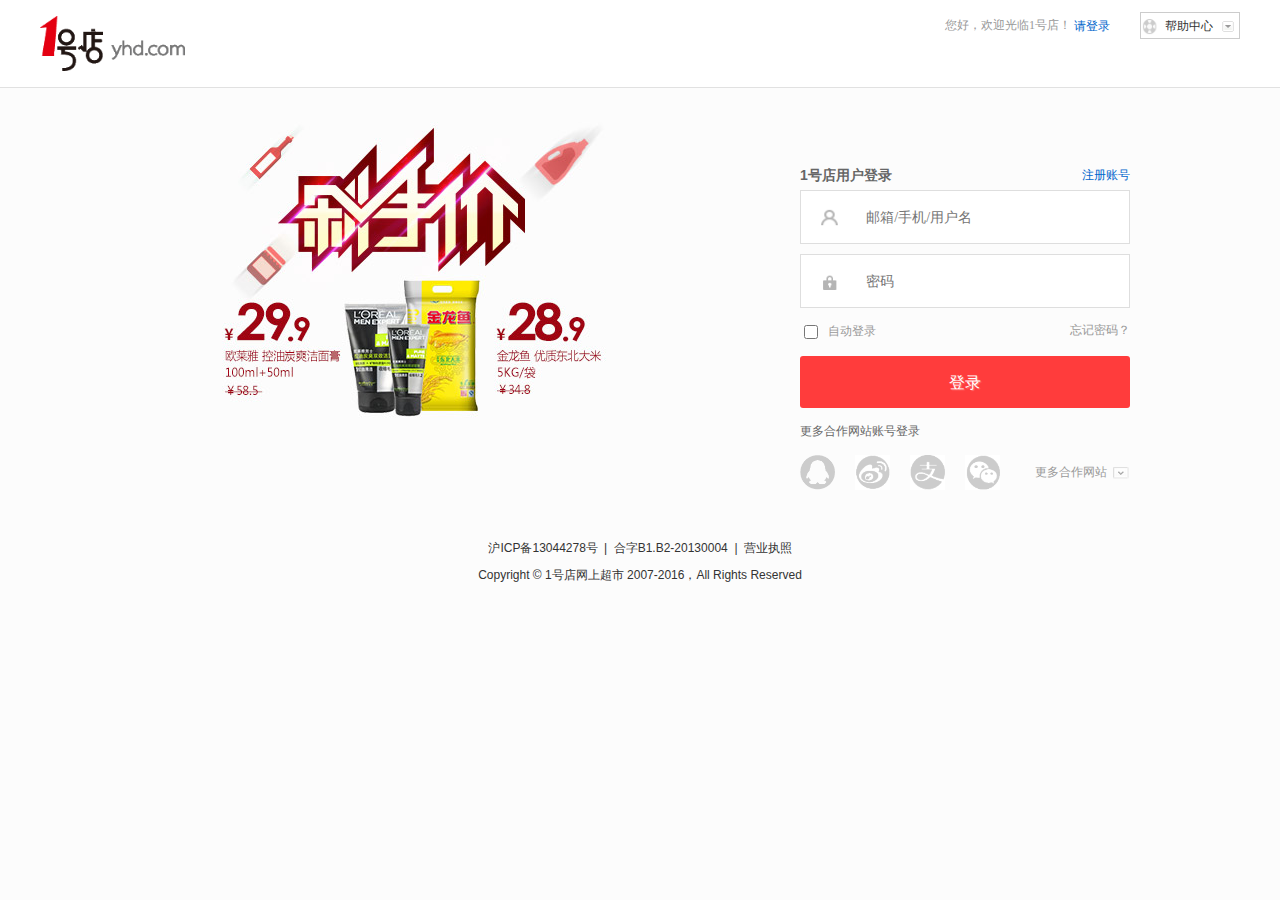
<file: 前台_oneShop/html/loginpage.html>
<!DOCTYPE html>
<html lang="en">
<head>
	<meta charset="UTF-8">
	<title>登录</title>
	<link rel="stylesheet" href="../css/base.css">
	<link rel="stylesheet" href="../css/load.css">
</head>
<body>
	<header id="headNav">
		<div class="innerNav clear">
			<a class="fl" href="#">
				<img src="../images/loginlogo.jpg" alt=""/>
			</a>
			<div class="headFont fr">
				<span>您好，欢迎光临1号店！
					<a href="#">请登录</a>
				</span>
				<a class="helpLink" href="#">
					<i class="runbun"></i>
					帮助中心
					<i class="turnb"></i>
				</a>
			</div>
			<div class="outHelp">
				<ul class="helpYou" style="display: none;">
					<li><a href="#">包裹跟踪</a></li>
					<li><a href="#">常见问题</a></li>
					<li><a href="#">在线退换货</a></li>
					<li><a href="#">在线投诉</a></li>
					<li><a href="#">配送范围</a></li>
				</ul>
			</div>
		</div>
	</header>
	<section id="secBody">
		<div class="innerBody clear">
			<img class="fl" src="../images/loadimg.jpg" alt=""/>
			<div class="tableWrap fr">
				<form action="#">
					<div class="tableTap clear">
						<h3 class="fl">1号店用户登录</h3>
						<a class="fr" href="#">注册账号</a>
					</div>
					<div class="tableItem">
						<i class="userHead"></i>
						<input type="text" placeholder="邮箱/手机/用户名" required />
					</div>
					<div class="tableItem">
						<i class="userLock"></i>
						<input type="password" placeholder="密码" required/>
					</div>
					<div class="tableAuto clear">
						<a class="autoMatic fl" href="#">
							<input class="loadGiet"  type="checkbox"/>自动登录</a>
						<a class="fr" href="#">忘记密码？</a>
					</div>
					<button class="tableBtn">登录</button>
				</form>
			    <h2 class="moreWeb">更多合作网站账号登录</h2>
			    <div class="outType clear">
			    	<ul class="loadType clear">
			    		<li class="fl"><a href="#"></a></li>
			    		<li class="fl"><a href="#"></a></li>
			    		<li class="fl"><a href="#"></a></li>
			    		<li class="fl"><a href="#"></a></li>
			    		<li class="loadMore fr">更多合作网站<i></i></li>
			    	</ul>
			    </div>
			    <ul class="typeWeb clear">
			    	<li class="fl"><i></i><a href="#">百度</a></li>
			    	<li class="fl"><i></i><a href="#">百度</a></li>
			    	<li class="fl"><i></i><a href="#">百度</a></li>
			    	<li class="fl"><i></i><a href="#">百度</a></li>
			    	<li class="fl"><i></i><a href="#">百度</a></li>
			    </ul>
			</div>
		</div>
	</section>
	<footer id="footNav">
		<p><a href="#">沪ICP备13044278号</a>|&nbsp;&nbsp;合字B1.B2-20130004&nbsp;&nbsp;|<a href="#">营业执照</a></p>
		<p>Copyright © 1号店网上超市 2007-2016，All Rights Reserved</p>
	</footer>
</body>
</html>
</file>
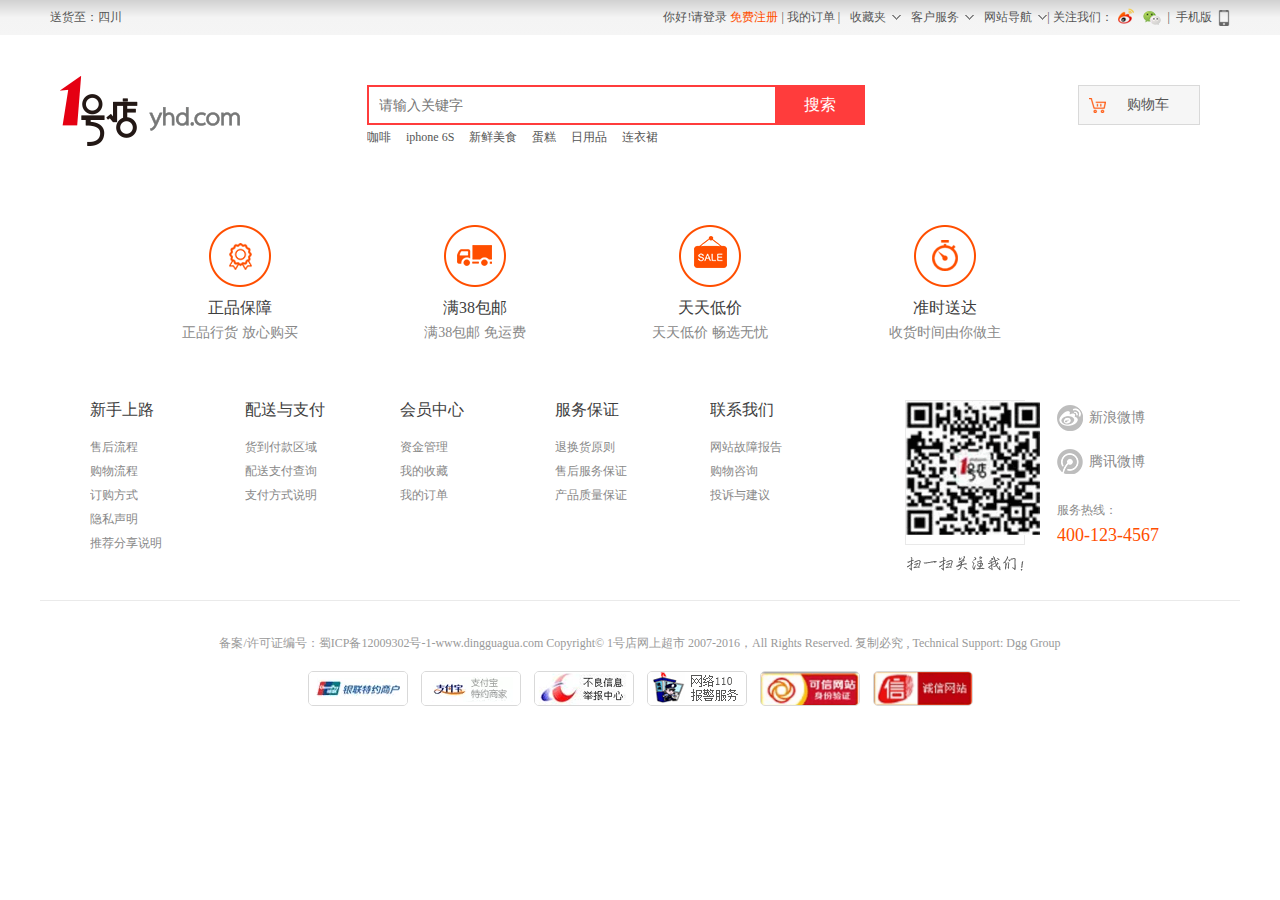
<file: 前台_oneShop/html/public.html>
<!DOCTYPE html>
<html>
<head lang="en">
    <meta charset="UTF-8">
    <title>一号店</title>
    <link type="text/css" rel="stylesheet" href="../css/style.css"/>

</head>
<body>
<!--网页头部-->
<header>
    <div class="soubg">
        <div class="sou fl">
            <div class="s_city_b">
                <span>送货至：四川</span>
            </div>
        </div>
        <div class="fr top_right">
            <div class="fl">
                你好!请<a href="#">登录</a>
                <a href="#" style="color:#ff4e00;">免费注册</a>&nbsp;|&nbsp;<a href="#">我的订单</a>&nbsp;|
            </div>
            <ul class="ss">
                <li class="ss_list">
                    <a href="#">收藏夹</a>
                </li>
                <li class="ss_list">
                    <a href="#">客户服务</a>

                    <div class="ss_list_bg">
                        <div class="ss_list_c">
                            <ul>
                                <li><a href="#">包裹跟踪</a></li>
                                <li><a href="#">创建问题</a></li>
                                <li><a href="#">在线退换货</a></li>
                                <li><a href="#">在线投诉</a></li>
                                <li><a href="#">配送范围</a></li>
                            </ul>
                        </div>
                    </div>
                </li>
                <li class="ss_list">
                    <a href="#">网站导航</a>
                </li>
            </ul>
            <span class="fl">|&nbsp;关注我们：</span>
                <span class="s_sh">
                    <a href="#" class="sh1">新浪</a>
                    <a href="#" class="sh2">微信</a>
                </span>
                <span class="fr">|&nbsp;
                    <a href="#">手机版&nbsp;
                        <img src="../images/s_tel.png" align="absmiddle"/>
                    </a>
                </span>
        </div>
    </div>

    <div class="top">
        <div class="logo">
            <a href="#">
                <img src="../images/logo.png"/>
            </a>
        </div>
        <div class="search">
            <form>
                <input type="search" value="" placeholder="请输入关键字" class="s_ipt"/>
                <input type="submit" value="搜索" class="s_btn"/>
            </form>
            <div class="fl">
                <a href="#">咖啡</a>
                <a href="#">iphone 6S</a>
                <a href="#">新鲜美食</a>
                <a href="#">蛋糕</a>
                <a href="#">日用品</a>
                <a href="#">连衣裙</a>
            </div>
        </div>
        <div class="i_car">
            <div class="car_t">购物车</div>
        </div>
    </div>
</header>

<!--网页底部-->
<footer class="center">
    <!-- Footer -->
    <div class="b_btm_bg b_btm_c">
        <ul class="b_btm">
            <li>
                <a><img src="../images/b1.png" width="62" height="62"/></a>
                <div><h2>正品保障</h2>正品行货 放心购买</div>
            </li>
            <li >
                <a><img src="../images/b2.png" width="62" height="62"/></a>
                <div><h2>满38包邮</h2>满38包邮 免运费</div>
            </li>
            <li>
                <a><img src="../images/b3.png" width="62" height="62"/></a>
                <div><h2>天天低价</h2>天天低价 畅选无忧</div>
            </li>
            <li>
                <a><img src="../images/b4.png" width="62" height="62"/></a>
                <div><h2>准时送达</h2>收货时间由你做主</div>
            </li>
        </ul>
    </div>
    <div class="b_nav">
        <dl>
            <dt><a href="#">新手上路</a></dt>
            <dd><a href="#">售后流程</a></dd>
            <dd><a href="#">购物流程</a></dd>
            <dd><a href="#">订购方式</a></dd>
            <dd><a href="#">隐私声明</a></dd>
            <dd><a href="#">推荐分享说明</a></dd>
        </dl>
        <dl>
            <dt><a href="#">配送与支付</a></dt>
            <dd><a href="#">货到付款区域</a></dd>
            <dd><a href="#">配送支付查询</a></dd>
            <dd><a href="#">支付方式说明</a></dd>
        </dl>
        <dl>
            <dt><a href="#">会员中心</a></dt>
            <dd><a href="#">资金管理</a></dd>
            <dd><a href="#">我的收藏</a></dd>
            <dd><a href="#">我的订单</a></dd>
        </dl>
        <dl>
            <dt><a href="#">服务保证</a></dt>
            <dd><a href="#">退换货原则</a></dd>
            <dd><a href="#">售后服务保证</a></dd>
            <dd><a href="#">产品质量保证</a></dd>
        </dl>
        <dl>
            <dt><a href="#">联系我们</a></dt>
            <dd><a href="#">网站故障报告</a></dd>
            <dd><a href="#">购物咨询</a></dd>
            <dd><a href="#">投诉与建议</a></dd>
        </dl>
        <div class="b_tel_bg">
            <a href="#" class="b_sh1">新浪微博</a>
            <a href="#" class="b_sh2">腾讯微博</a>

            <p>
                服务热线：<br/>
                <span>400-123-4567</span>
            </p>
        </div>
        <div class="b_er">
            <div class="b_er_c"><img src="../images/er.gif" /></div>
            <img src="../images/ss.png"/>
        </div>
    </div>
    <div class="btmbg">
        <div class="btm">
            备案/许可证编号：蜀ICP备12009302号-1-www.dingguagua.com Copyright© 1号店网上超市 2007-2016，All Rights Reserved. 复制必究 ,
            Technical Support: Dgg Group <br/>
            <img src="../images/b_1.gif"/>
            <img src="../images/b_2.gif"/>
            <img src="../images/b_3.gif"/>
            <img src="../images/b_4.gif"/>
            <img src="../images/b_5.gif"/>
            <img src="../images/b_6.gif"/>
        </div>
    </div>
    <!--Footer -->
</footer>

</body>
</html>
</file>
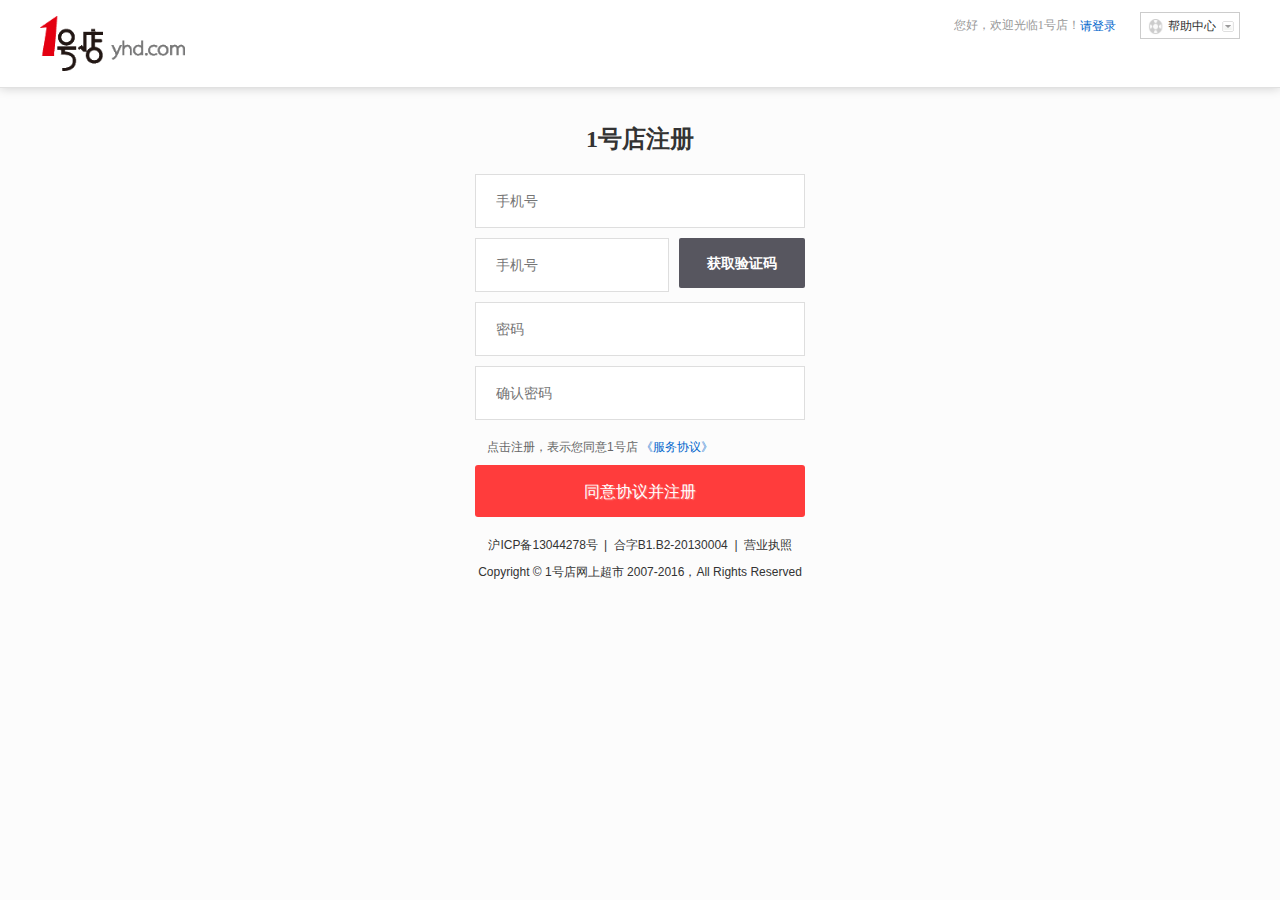
<file: 前台_oneShop/html/registerpage.html>
<!DOCTYPE html>
<html>
<head lang="en">
    <meta charset="UTF-8">
    <title>注册</title>
    <link rel="stylesheet" href="../css/base.css">
    <link rel="stylesheet" href="../css/register.css">
</head>
<body>
<header id="headNav">
    <div class="innerNav clear">
        <a class="fl" href="#"><img src="../images/loginlogo.jpg" alt=""></a>

        <div class="headFont fr">
            <span>您好，欢迎光临1号店！<a href="#">请登录</a></span>
            <a class="helpLink" href="#"><i class="runbun"></i>帮助中心<i class="turnb"></i></a>
        </div>
        <div class="outHelp">
            <ul class="helpYou" style="display: none;">
                <li><a href="#">包裹跟踪</a></li>
                <li><a href="#">常见问题</a></li>
                <li><a href="#">在线退换货</a></li>
                <li><a href="#">在线投诉</a></li>
                <li><a href="#">配送范围</a></li>
            </ul>
        </div>
    </div>
</header>
<section id="secTab">
    <div class="innerTab">
        <h2>1号店注册</h2>
        <form action="#">
            <div class="tableItem">
                <span class="userPhone">手机号</span>
                <input type="text" required placeholder="手机号"/>
            </div>
            <div class="clear">
                <div class="tableItem onlyItem fl">
                    <span class="userPhone">手机号</span>
                    <input class="" type="text" required placeholder="手机号"/>
                </div>
                <a class="tableText fr" href="#">获取验证码</a>
            </div>
            <div class="tableItem">
                <span class="setPass">设置密码</span>
                <input type="password" required placeholder="密码"/>
            </div>
            <div class="tableItem">
                <span class="turePass">确认密码</span>
                <input type="password" required placeholder="确认密码"/>
            </div>
            <p class="clickRegist">点击注册，表示您同意1号店 <a href="#">《服务协议》</a></p>
            <button class="tableBtn">同意协议并注册</button>
        </form>
    </div>
</section>
<footer id="footNav">
    <p><a href="#">沪ICP备13044278号</a>|&nbsp;&nbsp;合字B1.B2-20130004&nbsp;&nbsp;|<a href="#">营业执照</a></p>

    <p>Copyright © 1号店网上超市 2007-2016，All Rights Reserved</p>
</footer>
</body>
</html>
</file>
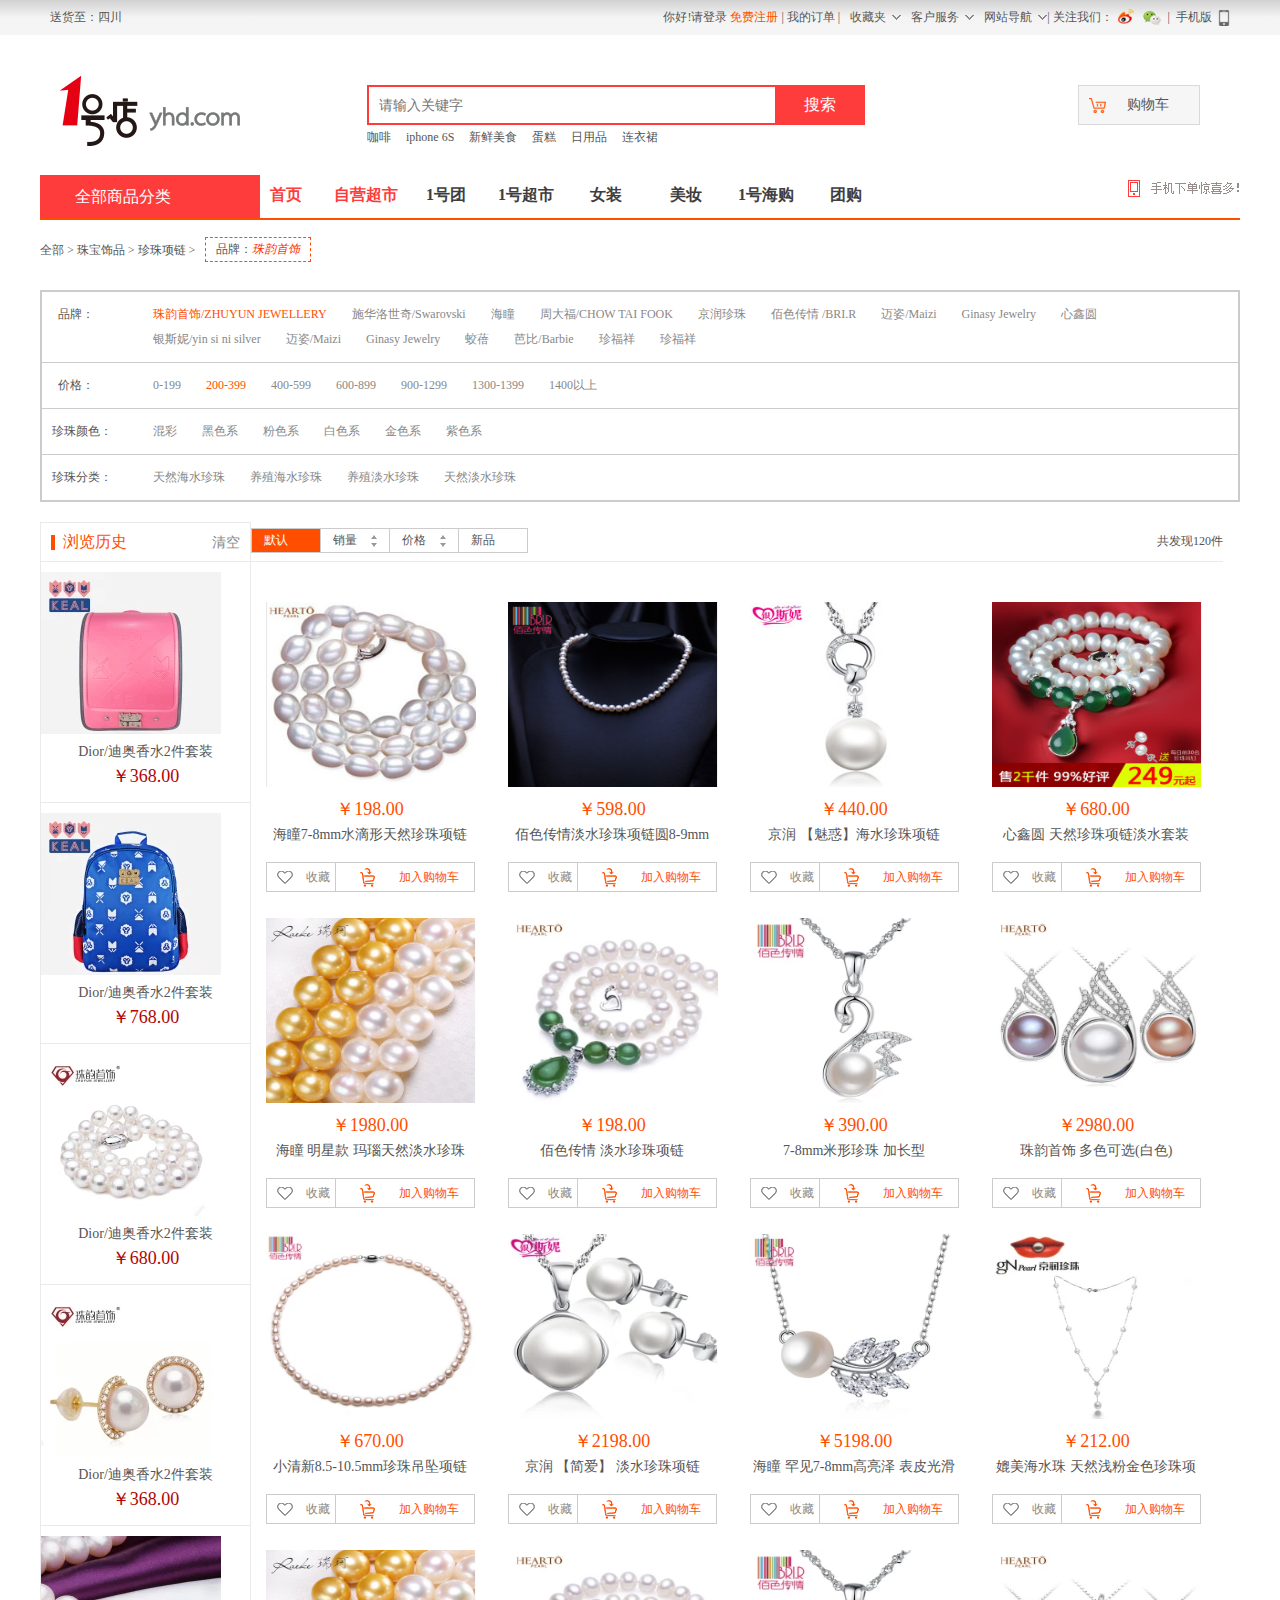
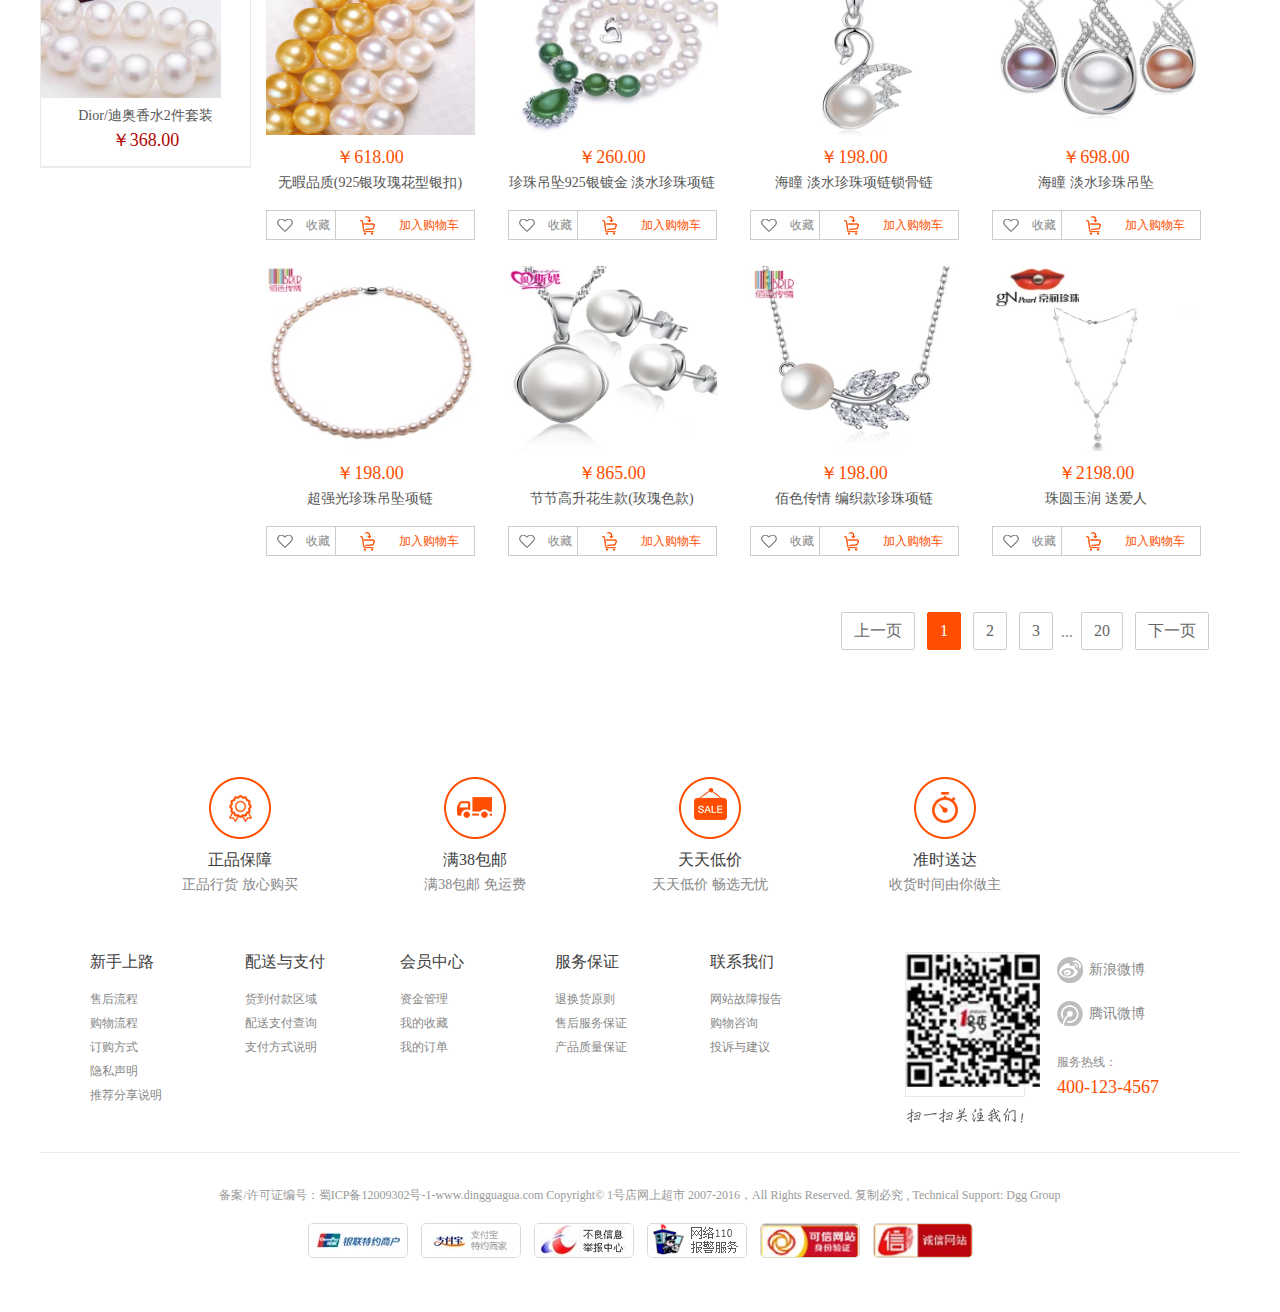
<file: 前台_oneShop/html/searchList.html>
<!DOCTYPE html>
<html>
<head lang="en">
    <meta charset="UTF-8">
    <link type="text/css" rel="stylesheet" href="../css/style.css"/>
    <title>珍珠项链 1号店</title>
</head>
<body>
<!--网页头部-->
<header>
    <div class="soubg">
        <div class="sou fl">
            <div class="s_city_b">
                <span>送货至：四川</span>
            </div>
        </div>
        <div class="fr top_right">
            <div class="fl">
                你好!请<a href="#">登录</a>
                <a href="#" style="color:#ff4e00;">免费注册</a>&nbsp;|&nbsp;<a href="#">我的订单</a>&nbsp;|
            </div>
            <ul class="ss">
                <li class="ss_list">
                    <a href="#">收藏夹</a>
                </li>
                <li class="ss_list">
                    <a href="#">客户服务</a>

                    <div class="ss_list_bg">
                        <div class="ss_list_c">
                            <ul>
                                <li><a href="#">客户服务</a></li>
                                <li><a href="#">客户服务</a></li>
                                <li><a href="#">客户服务</a></li>
                            </ul>
                        </div>
                    </div>
                </li>
                <li class="ss_list">
                    <a href="#">网站导航</a>
                </li>
            </ul>
            <span class="fl">|&nbsp;关注我们：</span>
                <span class="s_sh">
                    <a href="#" class="sh1">新浪</a>
                    <a href="#" class="sh2">微信</a>
                </span>
                <span class="fr">|&nbsp;
                    <a href="#">手机版&nbsp;
                        <img src="../images/s_tel.png" align="absmiddle"/>
                    </a>
                </span>
        </div>
    </div>

    <div class="top">
        <div class="logo">
            <a href="#">
                <img src="../images/logo.png"/>
            </a>
        </div>
        <div class="search">
            <form>
                <input type="search" value="" placeholder="请输入关键字" class="s_ipt"/>
                <input type="submit" value="搜索" class="s_btn"/>
            </form>
            <div class="fl">
                <a href="#">咖啡</a>
                <a href="#">iphone 6S</a>
                <a href="#">新鲜美食</a>
                <a href="#">蛋糕</a>
                <a href="#">日用品</a>
                <a href="#">连衣裙</a>
            </div>
        </div>
        <div class="i_car">
            <div class="car_t">购物车</div>
        </div>
    </div>
</header>
<!--网页主体内容-->
<section class="center">
    <!--Begin Menu Begin-->
    <div class="menu_bg">
        <div class="menu">
            <!--Begin 商品分类详情 Begin-->
            <nav class="nav">
                <div class="nav_t">全部商品分类</div>
            </nav>
            <!--End 商品分类详情 End-->
            <nav>
                <ul class="menu_r">
                    <li class="active"><a href="">首页</a></li>
                    <li class="active"><a href="">自营超市</a></li>
                    <li><a href="">1号团</a></li>
                    <li><a href="">1号超市</a></li>
                    <li><a href="">女装</a></li>
                    <li><a href="">美妆</a></li>
                    <li><a href="">1号海购</a></li>
                    <li><a href="">团购</a></li>
                </ul>
            </nav>
            <a href="#" class="m_ad"><img src="../images/phone.png" alt=""/></a>
        </div>
    </div>
    <!--End Menu End-->
    <div class="i_bg">
        <div class="postion">
            <span class="fl">全部 > 珠宝饰品 > 珍珠项链 > </span>
        <span class="n_ch">
            <span class="fl">品牌：<i>珠韵首饰</i></span>
        </span>
        </div>
        <!--Begin 筛选条件 Begin-->
        <div class="content ">
            <table border="0" class="choice">
                <tr>
                    <td width="70">&nbsp; 品牌：</td>
                    <td class="td_a">
                        <a href="#" class="now">珠韵首饰/ZHUYUN JEWELLERY</a>
                        <a href="#">施华洛世奇/Swarovski</a>
                        <a href="#">海瞳</a>
                        <a href="#">周大福/CHOW TAI FOOK</a>
                        <a href="#">京润珍珠</a>
                        <a href="#">佰色传情 /BRI.R</a>
                        <a href="#">迈姿/Maizi</a>
                        <a href="#">Ginasy Jewelry</a>
                        <a href="#">心鑫圆</a>
                        <a href="#">银斯妮/yin si ni silver</a>
                        <a href="#">迈姿/Maizi</a>
                        <a href="#">Ginasy Jewelry</a>
                        <a href="#">蛟蓓</a>
                        <a href="#">芭比/Barbie</a>
                        <a href="#">珍福祥</a>
                        <a href="#">珍福祥</a>
                    </td>
                </tr>
                <tr>
                    <td>&nbsp; 价格：</td>
                    <td class="td_a">
                        <a href="#">0-199</a>
                        <a href="#" class="now">200-399</a>
                        <a href="#">400-599</a>
                        <a href="#">600-899</a>
                        <a href="#">900-1299</a>
                        <a href="#">1300-1399</a>
                        <a href="#">1400以上</a>
                    </td>
                </tr>
                <tr>
                    <td>珍珠颜色：</td>
                    <td class="td_a">
                        <a href="#">混彩</a>
                        <a href="#">黑色系</a>
                        <a href="#">粉色系</a>
                        <a href="#">白色系</a>
                        <a href="#">金色系</a>
                        <a href="#">紫色系</a>
                    </td>
                </tr>
                <tr>
                    <td>珍珠分类：</td>
                    <td class="td_a">
                        <a href="#">天然海水珍珠</a>
                        <a href="#">养殖海水珍珠</a>
                        <a href="#">养殖淡水珍珠</a>
                        <a href="#">天然淡水珍珠</a>
                    </td>
                </tr>
            </table>
        </div>
        <!--End 筛选条件 End-->

        <div class="content ">
            <div class="l_history">
                <div class="his_t">
                    <span class="fl">浏览历史</span>
                    <span class="fr"><a href="#">清空</a></span>
                </div>
                <ul>
                    <li>
                        <div class="img"><a href="#"><img src="../images/his_1.jpg" /></a></div>
                        <div class="name"><a href="#">Dior/迪奥香水2件套装</a></div>
                        <div class="price">
                            <span>￥368.00</span>
                        </div>
                    </li>
                    <li>
                        <div class="img"><a href="#"><img src="../images/his_2.jpg" /></a></div>
                        <div class="name"><a href="#">Dior/迪奥香水2件套装</a></div>
                        <div class="price">
                            <span>￥768.00</span>
                        </div>
                    </li>
                    <li>
                        <div class="img"><a href="#"><img src="../images/his_3.jpg" /></a></div>
                        <div class="name"><a href="#">Dior/迪奥香水2件套装</a></div>
                        <div class="price">
                            <span>￥680.00</span>
                        </div>
                    </li>
                    <li>
                        <div class="img"><a href="#"><img src="../images/his_4.jpg" /></a></div>
                        <div class="name"><a href="#">Dior/迪奥香水2件套装</a></div>
                        <div class="price">
                            <span>￥368.00</span>
                        </div>
                    </li>
                    <li>
                        <div class="img"><a href="#"><img src="../images/his_5.jpg" /></a></div>
                        <div class="name"><a href="#">Dior/迪奥香水2件套装</a></div>
                        <div class="price">
                            <span>￥368.00</span>
                        </div>
                    </li>
                </ul>
            </div>
            <div class="l_list">
                <div class="list_t">
            	<span class="fl list_or">
                	<a href="#" class="now">默认</a>
                    <a href="#">
                        <span class="fl">销量</span>
                        <span class="i_up">销量从低到高显示</span>
                        <span class="i_down">销量从高到低显示</span>
                    </a>
                    <a href="#">
                        <span class="fl">价格</span>
                        <span class="i_up">价格从低到高显示</span>
                        <span class="i_down">价格从高到低显示</span>
                    </a>
                    <a href="#">新品</a>
                </span>
                    <span class="fr">共发现120件</span>
                </div>
                <div class="list_c">

                    <ul class="cate_list">
                        <li>
                            <div class="img"><a href="detail.html"><img src="../images/per_1.jpg" width="210" height="185"/></a></div>
                            <div class="price">
                                <span>￥198.00</span>
                            </div>
                            <div class="name"><a href="detail.html">海瞳7-8mm水滴形天然珍珠项链</a></div>
                            <div class="carbg">
                                <a href="#" class="ss">收藏</a>
                                <a href="#" class="j_car">加入购物车</a>
                            </div>
                        </li>
                        <li>
                            <div class="img"><a href="#"><img src="../images/per_2.jpg" width="210" height="185"/></a></div>
                            <div class="price">
                                <span>￥598.00</span>
                            </div>
                            <div class="name"><a href="#">佰色传情淡水珍珠项链圆8-9mm</a></div>
                            <div class="carbg">
                                <a href="#" class="ss">收藏</a>
                                <a href="#" class="j_car">加入购物车</a>
                            </div>
                        </li>
                        <li>
                            <div class="img"><a href="#"><img src="../images/per_3.jpg" width="210" height="185"/></a></div>
                            <div class="price">
                                <span>￥440.00</span>
                            </div>
                            <div class="name"><a href="#">京润 【魅惑】海水珍珠项链</a></div>
                            <div class="carbg">
                                <a href="#" class="ss">收藏</a>
                                <a href="#" class="j_car">加入购物车</a>
                            </div>
                        </li>
                        <li>
                            <div class="img"><a href="#"><img src="../images/per_4.jpg" width="210" height="185"/></a></div>
                            <div class="price">
                                <span>￥680.00</span>
                            </div>
                            <div class="name"><a href="#">心鑫圆 天然珍珠项链淡水套装</a></div>
                            <div class="carbg">
                                <a href="#" class="ss">收藏</a>
                                <a href="#" class="j_car">加入购物车</a>
                            </div>
                        </li>
                        <li>
                            <div class="img"><a href="#"><img src="../images/per_5.jpg" width="210" height="185"/></a></div>
                            <div class="price">
                                <span>￥1980.00</span>
                            </div>
                            <div class="name"><a href="#">海瞳 明星款 玛瑙天然淡水珍珠</a></div>
                            <div class="carbg">
                                <a href="#" class="ss">收藏</a>
                                <a href="#" class="j_car">加入购物车</a>
                            </div>
                        </li>
                        <li>
                            <div class="img"><a href="#"><img src="../images/per_6.jpg" width="210" height="185"/></a></div>
                            <div class="price">
                                <span>￥198.00</span>
                            </div>
                            <div class="name"><a href="#">佰色传情 淡水珍珠项链 </a></div>
                            <div class="carbg">
                                <a href="#" class="ss">收藏</a>
                                <a href="#" class="j_car">加入购物车</a>
                            </div>
                        </li>
                        <li>
                            <div class="img"><a href="#"><img src="../images/per_7.jpg" width="210" height="185"/></a></div>
                            <div class="price">
                                <span>￥390.00</span>
                            </div>
                            <div class="name"><a href="#">7-8mm米形珍珠 加长型 </a></div>
                            <div class="carbg">
                                <a href="#" class="ss">收藏</a>
                                <a href="#" class="j_car">加入购物车</a>
                            </div>
                        </li>
                        <li>
                            <div class="img"><a href="#"><img src="../images/per_8.jpg" width="210" height="185"/></a></div>
                            <div class="price">
                                <span>￥2980.00</span>
                            </div>
                            <div class="name"><a href="#">珠韵首饰 多色可选(白色)</a></div>
                            <div class="carbg">
                                <a href="#" class="ss">收藏</a>
                                <a href="#" class="j_car">加入购物车</a>
                            </div>
                        </li>
                        <li>
                            <div class="img"><a href="#"><img src="../images/per_9.jpg" width="210" height="185"/></a></div>
                            <div class="price">
                                <span>￥670.00</span>
                            </div>
                            <div class="name"><a href="#">小清新8.5-10.5mm珍珠吊坠项链正圆饰品</a></div>
                            <div class="carbg">
                                <a href="#" class="ss">收藏</a>
                                <a href="#" class="j_car">加入购物车</a>
                            </div>
                        </li>
                        <li>
                            <div class="img"><a href="#"><img src="../images/per_10.jpg" width="210" height="185"/></a></div>
                            <div class="price">
                                <span>￥2198.00</span>
                            </div>
                            <div class="name"><a href="#">京润 【简爱】 淡水珍珠项链</a></div>
                            <div class="carbg">
                                <a href="#" class="ss">收藏</a>
                                <a href="#" class="j_car">加入购物车</a>
                            </div>
                        </li>
                        <li>
                            <div class="img"><a href="#"><img src="../images/per_11.jpg" width="210" height="185"/></a></div>
                            <div class="price">
                                <span>￥5198.00</span>
                            </div>
                            <div class="name"><a href="#">
                                海瞳 罕见7-8mm高亮泽 表皮光滑 </a></div>
                            <div class="carbg">
                                <a href="#" class="ss">收藏</a>
                                <a href="#" class="j_car">加入购物车</a>
                            </div>
                        </li>
                        <li>
                            <div class="img"><a href="#"><img src="../images/per_12.jpg" width="210" height="185"/></a></div>
                            <div class="price">
                                <span>￥212.00</span>
                            </div>
                            <div class="name"><a href="#"> 媲美海水珠 天然浅粉金色珍珠项链</a></div>
                            <div class="carbg">
                                <a href="#" class="ss">收藏</a>
                                <a href="#" class="j_car">加入购物车</a>
                            </div>
                        </li>
                        <li>
                            <div class="img"><a href="#"><img src="../images/per_5.jpg" width="210" height="185"/></a></div>
                            <div class="price">
                                <span>￥618.00</span>
                            </div>
                            <div class="name"><a href="#">无暇品质(925银玫瑰花型银扣)</a></div>
                            <div class="carbg">
                                <a href="#" class="ss">收藏</a>
                                <a href="#" class="j_car">加入购物车</a>
                            </div>
                        </li>
                        <li>
                            <div class="img"><a href="#"><img src="../images/per_6.jpg" width="210" height="185"/></a></div>
                            <div class="price">
                                <span>￥260.00</span>
                            </div>
                            <div class="name"><a href="#">珍珠吊坠925银镀金 淡水珍珠项链锁骨链</a></div>
                            <div class="carbg">
                                <a href="#" class="ss">收藏</a>
                                <a href="#" class="j_car">加入购物车</a>
                            </div>
                        </li>
                        <li>
                            <div class="img"><a href="#"><img src="../images/per_7.jpg" width="210" height="185"/></a></div>
                            <div class="price">
                                <span>￥198.00</span>
                            </div>
                            <div class="name"><a href="#">海瞳 淡水珍珠项链锁骨链</a></div>
                            <div class="carbg">
                                <a href="#" class="ss">收藏</a>
                                <a href="#" class="j_car">加入购物车</a>
                            </div>
                        </li>
                        <li>
                            <div class="img"><a href="#"><img src="../images/per_8.jpg" width="210" height="185"/></a></div>
                            <div class="price">
                                <span>￥698.00</span>
                            </div>
                            <div class="name"><a href="#">海瞳 淡水珍珠吊坠</a></div>
                            <div class="carbg">
                                <a href="#" class="ss">收藏</a>
                                <a href="#" class="j_car">加入购物车</a>
                            </div>
                        </li>
                        <li>
                            <div class="img"><a href="#"><img src="../images/per_9.jpg" width="210" height="185"/></a></div>
                            <div class="price">
                                <span>￥198.00</span>
                            </div>
                            <div class="name"><a href="#"> 超强光珍珠吊坠项链</a></div>
                            <div class="carbg">
                                <a href="#" class="ss">收藏</a>
                                <a href="#" class="j_car">加入购物车</a>
                            </div>
                        </li>
                        <li>
                            <div class="img"><a href="#"><img src="../images/per_10.jpg" width="210" height="185"/></a></div>
                            <div class="price">
                                <span>￥865.00</span>
                            </div>
                            <div class="name"><a href="#"> 节节高升花生款(玫瑰色款)</a></div>
                            <div class="carbg">
                                <a href="#" class="ss">收藏</a>
                                <a href="#" class="j_car">加入购物车</a>
                            </div>
                        </li>
                        <li>
                            <div class="img"><a href="#"><img src="../images/per_11.jpg" width="210" height="185"/></a></div>
                            <div class="price">
                                <span>￥198.00</span>
                            </div>
                            <div class="name"><a href="#">佰色传情 编织款珍珠项链</a></div>
                            <div class="carbg">
                                <a href="#" class="ss">收藏</a>
                                <a href="#" class="j_car">加入购物车</a>
                            </div>
                        </li>
                        <li>
                            <div class="img"><a href="#"><img src="../images/per_12.jpg" width="210" height="185"/></a></div>
                            <div class="price">
                                <span>￥2198.00</span>
                            </div>
                            <div class="name"><a href="#">珠圆玉润 送爱人 </a></div>
                            <div class="carbg">
                                <a href="#" class="ss">收藏</a>
                                <a href="#" class="j_car">加入购物车</a>
                            </div>
                        </li>
                    </ul>

                    <div class="pages">
                        <a href="#" class="p_pre">上一页</a>
                        <a href="#" class="cur">1</a>
                        <a href="#">2</a>
                        <a href="#">3</a>
                        <span>...</span>
                        <a href="#">20</a>
                        <a href="#" class="p_pre">下一页</a>
                    </div>


                </div>
            </div>
        </div>
    </div>
</section>
<!--网页底部-->
<footer class="center">
    <!-- Footer -->
    <div class="b_btm_bg b_btm_c">
        <ul class="b_btm">
            <li>
                <a><img src="../images/b1.png" width="62" height="62"/></a>
                <div><h2>正品保障</h2>正品行货 放心购买</div>
            </li>
            <li >
                <a><img src="../images/b2.png" width="62" height="62"/></a>
                <div><h2>满38包邮</h2>满38包邮 免运费</div>
            </li>
            <li>
                <a><img src="../images/b3.png" width="62" height="62"/></a>
                <div><h2>天天低价</h2>天天低价 畅选无忧</div>
            </li>
            <li>
                <a><img src="../images/b4.png" width="62" height="62"/></a>
                <div><h2>准时送达</h2>收货时间由你做主</div>
            </li>
        </ul>
    </div>
    <div class="b_nav">
        <dl>
            <dt><a href="#">新手上路</a></dt>
            <dd><a href="#">售后流程</a></dd>
            <dd><a href="#">购物流程</a></dd>
            <dd><a href="#">订购方式</a></dd>
            <dd><a href="#">隐私声明</a></dd>
            <dd><a href="#">推荐分享说明</a></dd>
        </dl>
        <dl>
            <dt><a href="#">配送与支付</a></dt>
            <dd><a href="#">货到付款区域</a></dd>
            <dd><a href="#">配送支付查询</a></dd>
            <dd><a href="#">支付方式说明</a></dd>
        </dl>
        <dl>
            <dt><a href="#">会员中心</a></dt>
            <dd><a href="#">资金管理</a></dd>
            <dd><a href="#">我的收藏</a></dd>
            <dd><a href="#">我的订单</a></dd>
        </dl>
        <dl>
            <dt><a href="#">服务保证</a></dt>
            <dd><a href="#">退换货原则</a></dd>
            <dd><a href="#">售后服务保证</a></dd>
            <dd><a href="#">产品质量保证</a></dd>
        </dl>
        <dl>
            <dt><a href="#">联系我们</a></dt>
            <dd><a href="#">网站故障报告</a></dd>
            <dd><a href="#">购物咨询</a></dd>
            <dd><a href="#">投诉与建议</a></dd>
        </dl>
        <div class="b_tel_bg">
            <a href="#" class="b_sh1">新浪微博</a>
            <a href="#" class="b_sh2">腾讯微博</a>

            <p>
                服务热线：<br/>
                <span>400-123-4567</span>
            </p>
        </div>
        <div class="b_er">
            <div class="b_er_c"><img src="../images/er.gif" /></div>
            <img src="../images/ss.png"/>
        </div>
    </div>
    <div class="btmbg">
        <div class="btm">
            备案/许可证编号：蜀ICP备12009302号-1-www.dingguagua.com Copyright© 1号店网上超市 2007-2016，All Rights Reserved. 复制必究 ,
            Technical Support: Dgg Group <br/>
            <img src="../images/b_1.gif"/>
            <img src="../images/b_2.gif"/>
            <img src="../images/b_3.gif"/>
            <img src="../images/b_4.gif"/>
            <img src="../images/b_5.gif"/>
            <img src="../images/b_6.gif"/>
        </div>
    </div>
    <!--Footer -->
</footer>
</body>
</html>
</file>
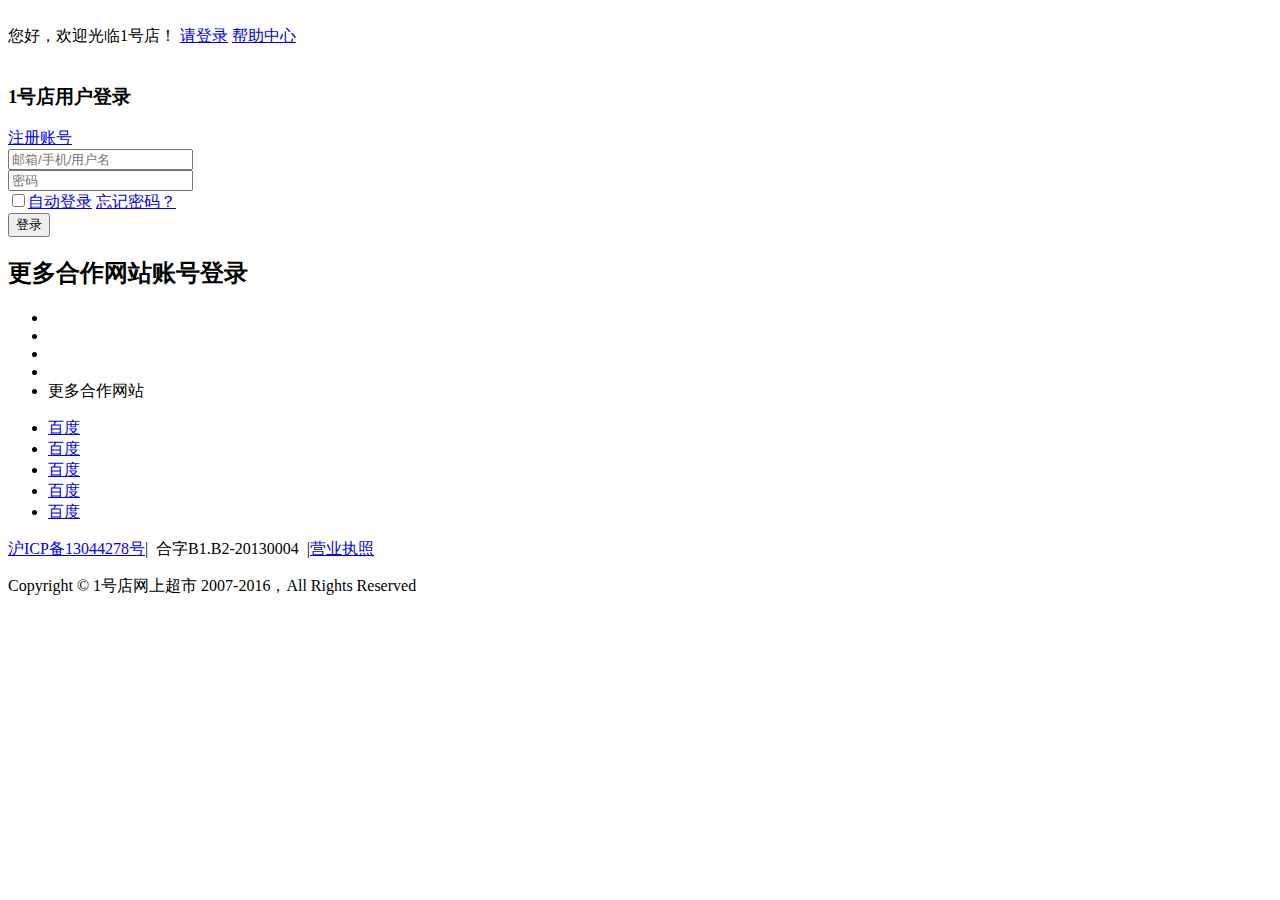
<file: oneshop/src/main/resources/templates/login.html>
<!DOCTYPE html>
<html lang="en" xmlns:th="http://www.thymeleaf.org">
<head>
    <meta charset="UTF-8">
    <title>登录</title>
    <link rel="stylesheet" th:href="@{/css/base.css}">
    <link rel="stylesheet" th:href="@{/css/load.css}">
</head>
<body>
<header id="headNav">
    <div class="innerNav clear">
        <a class="fl" href="#">
            <img th:src="@{/images/loginlogo.jpg}" alt=""/>
        </a>
        <div class="headFont fr">
				<span>您好，欢迎光临1号店！
					<a href="#">请登录</a>
				</span>
            <a class="helpLink" href="#">
                <i class="runbun"></i>
                帮助中心
                <i class="turnb"></i>
            </a>
        </div>
        <div class="outHelp">
            <ul class="helpYou" style="display: none;">
                <li><a href="#">包裹跟踪</a></li>
                <li><a href="#">常见问题</a></li>
                <li><a href="#">在线退换货</a></li>
                <li><a href="#">在线投诉</a></li>
                <li><a href="#">配送范围</a></li>
            </ul>
        </div>
    </div>
</header>
<section id="secBody">
    <div class="innerBody clear">
        <img class="fl" th:src="@{/images/loadimg.jpg}" alt=""/>
        <div class="tableWrap fr">
            <form id="loginForm" th:action="@{/login}" method="post">
                <div class="tableTap clear">
                    <h3 class="fl">1号店用户登录</h3>
                    <a class="fr" href="#">注册账号</a>
                </div>
                <div class="tableItem">
                    <i class="userHead"></i>
                    <input type="text" placeholder="邮箱/手机/用户名" required />
                </div>
                <div class="tableItem">
                    <i class="userLock"></i>
                    <input type="password" placeholder="密码" required/>
                </div>
                <div class="tableAuto clear">
                    <a class="autoMatic fl" href="#">
                        <input class="loadGiet"  type="checkbox"/>自动登录</a>
                    <a class="fr" href="#">忘记密码？</a>
                </div>
                <button id="btn_login" class="tableBtn">登录</button>
                <div class="partner">
                    <h3 id="msg" th:text="${msg}"></h3>
                </div>
            </form>
            <h2 class="moreWeb">更多合作网站账号登录</h2>
            <div class="outType clear">
                <ul class="loadType clear">
                    <li class="fl"><a href="#"></a></li>
                    <li class="fl"><a href="#"></a></li>
                    <li class="fl"><a href="#"></a></li>
                    <li class="fl"><a href="#"></a></li>
                    <li class="loadMore fr">更多合作网站<i></i></li>
                </ul>
            </div>
            <ul class="typeWeb clear">
                <li class="fl"><i></i><a href="#">百度</a></li>
                <li class="fl"><i></i><a href="#">百度</a></li>
                <li class="fl"><i></i><a href="#">百度</a></li>
                <li class="fl"><i></i><a href="#">百度</a></li>
                <li class="fl"><i></i><a href="#">百度</a></li>
            </ul>
        </div>
    </div>
</section>
<footer id="footNav">
    <p><a href="#">沪ICP备13044278号</a>|&nbsp;&nbsp;合字B1.B2-20130004&nbsp;&nbsp;|<a href="#">营业执照</a></p>
    <p>Copyright © 1号店网上超市 2007-2016，All Rights Reserved</p>
</footer>
<script th:src="@{/js/login.js}"></script>
</body>
</html>
</file>
<file: 前台_oneShop/css/style.css>
﻿*{
    margin: 0;
    padding: 0;
}
body {
    font-size: 12px;
    line-height: 25px;
    color: #555555;
    margin: 0 auto;
}
a {
    color: #555555;
    text-decoration: none;
}
a:hover {
    color: #ff4e00;
}
img {
    border: 0;
}
ul, li, dl, dt, dd {
    list-style: none;
}
.fl {
    float: left;
}
.fr {
    float: right;
}
.clear:after{
    content: '';
    display: block;
    clear: both;
}
.center{
    width: 1200px;
    margin: 0 auto;
}


/*---------------header---------------*/
.soubg {
    width: 100%;
    min-width: 1200px;
    height: 35px;
    line-height: 35px;
    background: linear-gradient(to bottom, #d1d1d1,  #f4f4f4, #f5f5f5);
}
.sou{
    margin-left: 50px;
}
.top_right{
    margin-right: 50px;
}
.s_city_b {
    width: 150px;
    height: 35px;
    float: left;
}
.ss {
    /*width: 225px;*/
    height: 35px;
    float: left;
}
.ss_list {
    height: 35px;
    background: url(../images/t_arrow.gif) no-repeat right center;
    float: left;
    margin-left: 10px;
    padding-right: 15px;
    position: relative;
}
.ss_list:hover .ss_list_bg {
    display: block;
}
.ss_list_bg {
    width: 116px;
    overflow: hidden;
    position: absolute;
    left: 50%;
    top: 29px;
    margin-left: -58px;
    z-index: 900;
    display: none;
}
.ss_list_c {
    overflow: hidden;
    background-color: #FFF;
    margin-top: 6px;
    padding: 10px 0;
    border: 1px solid #cdcdcd;
}
.ss_list_c ul li {
    height: 25px;
    line-height: 25px;
    overflow: hidden;
    text-align: center;
}
.s_sh {
    width: 55px;
    height: 35px;
    overflow: hidden;
    float: left;
}
.s_sh a {
    width: 20px;
    height: 35px;
    line-height: 35px;
    overflow: hidden;
    float: left;
    display: inline;
    margin: 0 3px;
    text-indent: -9999em;
}
.s_sh a.sh1 {
    background: url(../images/sh1.png) no-repeat center 8px;
}
.s_sh a.sh2 {
    background: url(../images/sh2.png) no-repeat center center;
}
/*头部，logo和搜索*/
.top {
    width: 1200px;
    height: 140px;
}
.logo {
    width: 207px;
    height: 72px;
    overflow: hidden;
    float: left;
    display: inline;
    margin-top: 40px;
    margin-left: 60px;
    box-sizing: border-box;
}
.search {
    width: 520px;
    height: 65px;
    overflow: hidden;
    float: left;
    display: inline;
    margin-left: 100px;
    margin-top: 50px;
}
.s_ipt {
    width: 408px;
    height: 40px;
    line-height: 36px;
    overflow: hidden;
    color: #555555;
    font-size: 14px;
    float: left;
    padding: 0 10px;
    border: 2px solid #ff3c3c;
    border-right: 0;
}
.s_btn {
    width: 90px;
    height: 40px;
    line-height: 40px;
    background-color: #ff3c3c;
    color: #FFF;
    font-size: 16px;
    text-align: center;
    float: left;
    border: 0;
    cursor: pointer;
}
.search a {
    margin-right: 12px;
    display: inline-block;
}
.i_car {
    width: 120px;
    height: 38px;
    line-height: 38px;
    background: #f6f6f6 url(../images/car.png) no-repeat 10px center;
    float: right;
    margin-top: 50px;
    border: 1px solid #d9d9d9;
    position: relative;
}
.car_t {
    width: 80px;
    height: 38px;
    overflow: hidden;
    font-size: 14px;
    margin-left: 38px;
    cursor: pointer;
    padding-left: 10px;
}
.car_t span {
    color: #ff3c3c;
}
.i_car:hover .car_bg {
    display: block;
}
.car_bg {
    width: 283px;
    overflow: hidden;
    background-color: #FFF;
    border: 1px solid #d9d9d9;
    position: absolute;
    right: -1px;
    top: 38px;
    z-index: 900;
    display: none;
}

/*---------------首页---------------*/
/*主体部分，焦点图部分*/
.menu_bg {
    width: 100%;
    min-width: 1200px;
    height: 43px;
    border-bottom: 2px solid #ff4e00;
}
.menu {
    width: 1200px;
    height: 43px;
    line-height: 43px;
    color: #3e3e3e;
    font-size: 16px;
    position: relative;
    z-index: 800;
}
ul.menu_r {
    width: 720px;
    height: 40px;
    line-height: 40px;
    float: left;
    margin-left: 211px;
}
ul.menu_r li {
    width: 70px;
    height: 40px;
    text-align: center;
    float: left;
    display: inline;
    margin-right: 10px;
    font-weight: bold;
}
ul.menu_r li a {
    color: #3e3e3e;
}
ul.menu_r li a:hover, ul.menu_r .active a {
    color: #ff3c3c;
}

.m_ad {
    width: 260px;
    height: 43px;
    line-height: 40px;
    overflow: hidden;
    color: #ff3600;
    font-size: 20px;
    font-weight: bold;
    text-align: right;
    float: right;
}
.nav {
    width: 220px;
    background-color: #ff3c3c;
    position: absolute;
    left: 0;
    top: 0;
}
.nav_t {
    width: 220px;
    height: 43px;
    line-height: 43px;
    overflow: hidden;
    color: #FFF;
    font-size: 16px;
    text-indent: 35px;
}
.leftNav {
    width: 220px;
    background-color: #b01d1d;
    position: absolute;
    left: 0;
    top: 44px;
}
.none {
    display: none;
}
.leftNav ul li {
    height: 40px;
    line-height: 40px;
    background: url(../images/n_arrow.gif) no-repeat 204px center;
    color: #FFF;
    font-size: 14px;
    margin-left: 1px;
    cursor: pointer;
    position: relative;
    /*鼠标移入过渡动画*/
    transition: all 1s;
}
/*鼠标移入商品列表，右移*/
.leftNav ul li:hover{
    transform: translate(20px,0);
}
.leftNav ul li .n_img {
    width: 20px;
    height: 21px;
    text-align: center;
    float: left;
    margin:0 10px ;
}
.leftNav ul li .n_img span {
    height: 100%;
    vertical-align: middle;
    display: inline-block;
}
.leftNav ul li .n_img img {
    vertical-align: middle;
}

.leftNav ul li ul {
    width: 220px;
    min-height: 70px;
    overflow: hidden;
    position: absolute;
    left: 196px;
    top: 0;
    border: 1px solid #d4d2d2;
    border-left: 0;
    z-index: 900;
    display: none;
}

.leftNav ul li ul li {
    width: 195px;
    height: auto;
    line-height: 25px;
    overflow: hidden;
    font-size: 12px;
    font-weight: normal;
    background: none;
    margin: 10px auto;
    padding: 0 0 5px;
    border-bottom: 1px dashed #d1d0d1;
}

.leftNav ul li ul li a {
    color: #989797;
    margin: 0 10px;
}

.leftNav ul li ul li a:hover {
    color: #e02d02;
}

.leftNav ul li ul li .n_t {
    width: 50px;
    height: 20px;
    line-height: 20px;
    overflow: hidden;
    text-align: center;
    font-weight: bold;
    float: left;
}

.leftNav ul li ul li .n_c {
    width: 142px;
    overflow: hidden;
    float: left;
}

.leftNav ul li ul li .n_c a {
    width: 60px;
    height: 20px;
    line-height: 20px;
    overflow: hidden;
    float: left;
    display: inline-block;
    margin: 0 0 0 10px;
}

.leftNav ul li .fj {
    width: 210px;
    height: 40px;
    line-height: 40px;
    display: block;
    overflow: hidden;
    position: absolute;
    left: 0;
    top: 0;
    z-index: 901;
}

.leftNav ul li .fj.nuw {
    width: 211px;
    text-decoration: none;
    height: 40px;
    line-height: 40px;
    background-color: #FFF;
    color: #ff4e00;
    z-index: 800;
}
.leftNav .zj {
    width: 989px;
    height: 411px;
    overflow: hidden;
    background-color: #FFF;
    position: absolute;
    left: 210px;
    top: 0;
    /*控制鼠标移入出现或消失*/
    display: none;
}
.leftNav .zj .zj_l {
    width: 685px;
    height: 385px;
    overflow: hidden;
    float: left;
    display: inline;
    margin-left: 20px;
    margin-top: 15px;
}
.leftNav .zj .zj_l_c {
    width: 280px;
    height: 108px;
    line-height: 25px;
    color: #dbdbdb;
    float: left;
    display: inline;
    margin-right: 50px;
    margin-bottom: 25px;
}
.leftNav .zj .zj_l_c h2 {
    height: 25px;
    line-height: 25px;
    color: #3e3e3e;
    font-size: 14px;
    font-weight: bold;
    margin-bottom: 5px;
    margin-left: 10px;
}
.leftNav .zj .zj_l_c a {
    line-height: 22px;
    font-size: 12px;
    padding: 0 10px;
    margin: 0;
}
.leftNav .zj .zj_r {
    width: 236px;
    height: 402px;
    float: right;
    margin-right: 10px;
    margin-top: 5px;
}
.leftNav .zj .zj_r img {
    width: 236px;
    height: 200px;
    display: block;
    margin-bottom: 1px;
}

/*焦点图*/
.banner {
    width: 700px;
    height: 401px;
    float: left;
    margin-left: 226px;
}
.banner .top_slide_wrap {
    width: 700px;
    height: 401px;
    overflow: hidden;
    position: relative;
    z-index: 1;
}
.num{
    position: absolute;
    bottom: 20px;
    right: 300px;
    z-index: 2;
}
.num li{
    float: left;
    width: 20px;
    height: 20px;
    line-height: 20px;
    border-radius: 50%;
    background: #ccc0b3;
    text-align: center;
    margin: 0 4px;
    font-weight: bold;
}
.num li a{
    color: #000;
}
.num li:hover{
    background: #ff3c3c;
}
.num li:hover a{
    color: #fff;
}
.banner .slide_box li {
    height: 401px;
    position: relative;
}




/* 焦点图左右按钮 */
.banner .op_btns {
    width: 700px;
    margin-top: -730px;
    position: relative;
    z-index: 3;
}
.banner .op_btns .op_btn {
    display: block;
    width: 32px;
    height: 60px;
    cursor: pointer;
    position: absolute;
    margin-top: 80px;
}
.banner .op_btns .op_prev {
    background: url(../images/b_left.png) no-repeat center top;
    left: 0;
    top: 420px;
}
.banner .op_btns .op_next {
    background: url(../images/b_right.png) no-repeat center top;
    right: 0;
    top: 420px;
}

/*新闻快讯*/
.inews {
    height: 399px;
    background-color: #FFF;
    float: right;
    border: 1px solid #d9d9d9;
}

.news_t {
    height: 39px;
    line-height: 39px;
    overflow: hidden;
    color: #3e3e3e;
    font-size: 16px;
    padding: 0 10px;
    border-bottom: 1px dotted #d9d9d9;
}
.news_t span {
    font-size: 12px;
    color: #888888;
}
.inews a {
    color: #888888;
}
.inews a:hover {
    color: #ff3c3c;
}
.news_t h3{
    height: 39px;
    line-height: 39px;
    color: #3e3e3e;
    font-size: 16px;
}
.inews ul {
    margin: 10px 10px 20px;
}
.inews ul li {
    height: 30px;
    line-height: 30px;
    overflow: hidden;
    color: #888888;
}
.inews ul li span {
    color: #3e3e3e;
    font-weight: bold;
}

.charge_t {
    width: 206px;
}
.charge_t h3{
    height: 39px;
    line-height: 39px;
    color: #3e3e3e;
    font-size: 16px;
    padding: 0 10px;
    margin-top: 10px;
    border-top: 1px solid #d9d9d9;
    border-bottom: 1px dotted #d9d9d9;
}
.charge_t p{
    margin-left: 10px;
}
.charge_t img{
    width: 90%;
    padding: 0 5%;
}


/*----------首页（热门商品）-----------*/
.content{
    margin-top: 20px;
}
.hot {
    width: 211px;
    height: 230px;
    overflow: hidden;
    background-color: #d8eefc;
    float: left;
    position: relative;
}
.hot .img {
    width: 188px;
    height: 188px;
    margin-top: 8px;
}
/*热门商品下面的图片鼠标移入放大动画*/
.hot .img img,.imgbg{
    -webkit-transition: all 0.5s;
    -moz-transition: all 0.5s;
    transition: all 0.5s;
}
.hot:hover img,.imgbg:hover{
    -moz-transform: scale(1.1, 1.1);
    -webkit-transform: scale(1.1, 1.1);
    -o-transform: scale(1.1, 1.1);
    -ms-transform: scale(1.1, 1.1);
    transform: scale(1.1, 1.1);
}
.hot .pri_bg {
    width: 100px;
    height: 20px;
    line-height: 20px;
    color: #ff4e00;
    position: absolute;
    left: 50%;
    margin-left: -50px;
    bottom: 5px;
}
.hot .price {
    height: 20px;
    line-height: 20px;
    overflow: hidden;
    background-color: #ff4e00;
    color: #FFF;
    font-size: 14px;
    text-align: center;
    float: left;
    padding: 0 5px;
    margin-right: 5px;
}
.hot_pro {
    width: 975px;
    height: 228px;
    overflow: hidden;
    background-color: #FFF;
    float: right;
    border: 1px solid #eaeaea;
}
.hot_pro #feature {

    overflow: hidden;
    position: relative;
}
.hot_pro #feature .button {
    position: absolute;
    left: 0;
    top: 0;
}
.hot_pro #feature .h_prev {
    width: 32px;
    height: 60px;
    overflow: hidden;
    background: url(../images/b_left.png) no-repeat center top;
    display: block;
    text-indent: -9999px;
    float: left;
    position: absolute;
    left: 0;
    top: 84px;
}
.hot_pro #feature .h_next {
    width: 32px;
    height: 60px;
    overflow: hidden;
    background: url(../images/b_right.png) no-repeat center top;
    display: block;
    text-indent: -9999px;
    float: left;
    position: absolute;
    right: 0;
    top: 84px;
}
.hot_pro .featureUL {
    width: 2800px;
    height: 375px;
    overflow: hidden;
    float: left;
    position: relative;
}
.hot_pro .featureBox {
    width: 243px;
    height: 228px;
    overflow: hidden;
    float: left;
    border-right: 1px solid #eaeaea;
    position: relative;
    z-index: 0;
}
.hot_pro .h_icon {
    width: 50px;
    height: 50px;
    overflow: hidden;
    position: absolute;
    left: 10px;
    top: 10px;
    z-index: 2;
}
.hot_pro .imgbg {
    width: 160px;
    height: 136px;
    margin-top: 10px;
    margin-left: 10px;
}
.hot_pro .name {
    height: 40px;
    line-height: 20px;
    overflow: hidden;
    color: #888888;
    font-size: 12px;
    text-align: center;
    margin-top: 10px;
}
.hot_pro .name h2 {
    height: 20px;
    line-height: 20px;
    color: #555555;
    font-size: 16px;
    text-align: center;
}
.hot_pro .name h2 a {
    color: #555555;
}
.hot_pro .name h2 a:hover {
    color: #555555;
    text-decoration: underline;
}
.hot_pro .name a {
    color: #888888;
}
.hot_pro .name a:hover {
    color: #888888;
    text-decoration: underline;
}
.hot_pro .price {
    height: 30px;
    line-height: 30px;
    overflow: hidden;
    color: #999999;
    text-align: center;
    text-transform: uppercase;
}
.hot_pro .price strong {
    color: #ff4e00;
    font-size: 14px;
}
.hot_pro .price span {
    font-size: 20px;
}

/*---------------首页（进口 生鲜）---------------*/
.floorTitle {
    width: 1190px;
    height: 39px;
    line-height: 39px;
    overflow: hidden;
    color: #ff4e00;
    font-size: 18px;
    padding: 0 5px;
    border-bottom: 2px solid #ff4e00;
}
.i_mores {
    font-size: 12px;
    color: #555555;
}
.i_mores a {
    color: #555555;
    margin: 0 10px;
}
.i_mores a:hover {
    color: #ff4e00;
}

.floor_num {
    width: 33px;
    height: 34px;
    line-height: 40px;
    overflow: hidden;
    background: url(../images/floor.png) no-repeat center top;
    color: #FFF;
    font-size: 14px;
    text-transform: uppercase;
    text-indent: 6px;
    float: left;
    display: inline;
    margin-right: 15px;
}
.fresh_left {
    width: 211px;
    height: 441px;
    overflow: hidden;
    background-color: #a6e5be;
    float: left;
}
.fre_ban {
    width: 211px;
    height: 286px;
    overflow: hidden;
}
.fre_ban #imgPlay1 {
    width: 211px;
    height: 286px;
    overflow: hidden;
    margin: 0 auto;
    zoom: 1;
    position: relative;
}

.fre_ban #imgPlay .imgs img {
    width: 211px;
}

.fre_ban #imgPlay1 .imgs li {
    position: relative;
    float: left;
    width: 211px;
    height: 286px;
}

.fre_ban #imgPlay1 .imgs {
    width: 5760px;
}

.fre_ban #imgPlay1 .btn {
    width: 112px;
    height: 29px;
    overflow: hidden;
    text-indent: -9999px;
    position: absolute;
    right: 12px;
    bottom: 12px;
}

.fre_ban #imgPlay1 .btn a {
    width: 46px;
    height: 71px;
    overflow: hidden;
    display: block;
    background: url(../images/b_left.png) no-repeat;
}

.fre_ban #imgPlay1 .btn a:hover {
    background: url(../images/b_left.png) no-repeat;
}

.fre_ban .prevf {
    width: 20px;
    height: 40px;
    overflow: hidden;
    background: url(../images/s_left.png) no-repeat;
    cursor: pointer;
    text-indent: -9999px;
    position: absolute;
    left: 0;
    top: 123px;
}

.fre_ban .nextf {
    width: 20px;
    height: 40px;
    overflow: hidden;
    background: url(../images/s_right.png) no-repeat;
    cursor: pointer;
    text-indent: -9999px;
    position: absolute;
    right: 0;
    top: 123px;
}

.fresh_txt {
    width: 211px;
    height: 155px;
    background: url(../images/s_txt.png) no-repeat center top;
    padding-top: 1px;
}

.fresh_txt_c {
    height: 120px;
    line-height: 30px;
    overflow: hidden;
    margin-top: 10px;
}

.fresh_txt_c a {
    display: inline-block;
    margin-left: 20px;
    margin-right: 12px;
}

.fresh_mid {
    width: 729px;
    height: 441px;
    overflow: hidden;
    background-color: #FFF;
    float: left;
}

.fresh_mid ul li {
    width: 242px;
    height: 220px;
    text-align: center;
    overflow: hidden;
    float: left;
    border-left: 1px solid #eaeaea;
    border-bottom: 1px solid #eaeaea;
}

.fresh_mid ul li .name {
    height: 40px;
    line-height: 40px;
    font-size: 14px;
    margin-top: 12px;
}

.fresh_mid ul li .price {
    height: 30px;
    line-height: 30px;
    overflow: hidden;
    text-transform: uppercase;
    color: #ff4e00;
    font-size: 14px;
}
.fresh_mid ul li .price span {
    font-size: 18px;
}
.fresh_mid ul li .img {
    margin-top: 5px;
}

.fresh_mid ul li .img img {
    -webkit-transition: all .5s;
    -moz-transition: all .5s;
    transition: all .5s;
}

.fresh_mid ul li:hover .img img {
    -moz-transform: scale(1.1, 1.1);
    -webkit-transform: scale(1.1, 1.1);
    -o-transform: scale(1.1, 1.1);
    -ms-transform: scale(1.1, 1.1);
    transform: scale(1.1, 1.1);
}

.fresh_right {
    width: 260px;
    height: 441px;
    overflow: hidden;
    background-color: #FFF;
    float: right;
}

.fresh_right ul li {
    width: 260px;
    height: 220px;
    overflow: hidden;
    border-bottom: 1px solid #eaeaea;
}


/*---------------首页（个人美妆）---------------*/
.make_left {
    width: 211px;
    height: 441px;
    overflow: hidden;
    background-color: #fabeb8;
    float: left;
}

.make_ban {
    width: 211px;
    height: 286px;
    overflow: hidden;
}

.make_ban #imgPlay3 {
    width: 211px;
    height: 286px;
    overflow: hidden;
    margin: 0 auto;
    zoom: 1;
    position: relative;
}

.make_ban #imgPlay3 .imgs img {
    width: 211px;
}

.make_ban #imgPlay3 .imgs li {
    position: relative;
    float: left;
    width: 211px;
    height: 286px;
}

.make_ban #imgPlay3 .imgs {
    width: 5760px;
}

.make_ban #imgPlay3 .btn {
    width: 112px;
    height: 29px;
    overflow: hidden;
    text-indent: -9999px;
    position: absolute;
    right: 12px;
    bottom: 12px;
}

.make_ban #imgPlay3 .btn a {
    width: 46px;
    height: 71px;
    overflow: hidden;
    display: block;
    background: url(../images/b_left.png) no-repeat;
}

.make_ban #imgPlay3 .btn a:hover {
    background: url(../images/b_left.png) no-repeat;
}

.make_ban .prev_m {
    width: 20px;
    height: 40px;
    overflow: hidden;
    background: url(../images/s_left.png) no-repeat;
    cursor: pointer;
    text-indent: -9999px;
    position: absolute;
    left: 0;
    top: 123px;
}

.make_ban .next_m {
    width: 20px;
    height: 40px;
    overflow: hidden;
    background: url(../images/s_right.png) no-repeat;
    cursor: pointer;
    text-indent: -9999px;
    position: absolute;
    right: 0;
    top: 123px;
}

/*---------------首页（母婴玩具）---------------*/
.baby_left {
    width: 211px;
    height: 441px;
    overflow: hidden;
    background-color: #f4bdd5;
    float: left;
}

.baby_ban {
    width: 211px;
    height: 286px;
    overflow: hidden;
}

.baby_ban #imgPlay4 {
    width: 211px;
    height: 286px;
    overflow: hidden;
    margin: 0 auto;
    zoom: 1;
    position: relative;
}

.baby_ban #imgPlay4 .imgs img {
    width: 211px;
}

.baby_ban #imgPlay4 .imgs li {
    position: relative;
    float: left;
    width: 211px;
    height: 286px;
}

.baby_ban #imgPlay4 .imgs {
    width: 5760px;
}

.baby_ban #imgPlay4 .btn {
    width: 112px;
    height: 29px;
    overflow: hidden;
    text-indent: -9999px;
    position: absolute;
    right: 12px;
    bottom: 12px;
}

.baby_ban #imgPlay4 .btn a {
    width: 46px;
    height: 71px;
    overflow: hidden;
    display: block;
    background: url(../images/b_left.png) no-repeat;
}

.baby_ban #imgPlay4 .btn a:hover {
    background: url(../images/b_left.png) no-repeat;
}

.baby_ban .prev_b {
    width: 20px;
    height: 40px;
    overflow: hidden;
    background: url(../images/s_left.png) no-repeat;
    cursor: pointer;
    text-indent: -9999px;
    position: absolute;
    left: 0;
    top: 123px;
}

.baby_ban .next_b {
    width: 20px;
    height: 40px;
    overflow: hidden;
    background: url(../images/s_right.png) no-repeat;
    cursor: pointer;
    text-indent: -9999px;
    position: absolute;
    right: 0;
    top: 123px;
}



/*---------------分类页面---------------*/
ul.cate {
    width: 105%;
    overflow: hidden;
}

ul.cate li {
    width: 295px;
    height: 220px;
    overflow: hidden;
    float: left;
    display: inline;
    margin-right: 6px;
}

.cate_nav {
    width: 209px;
    height: 409px;
    overflow: hidden;
    background-color: #f6f6f6;
    float: left;
    border: 1px solid #eaeaea;
}

.cate_nav dl {
    width: 189px;
    overflow: hidden;
    margin: 10px auto 0 auto;
    padding-bottom: 10px;
    border-bottom: 1px dotted #999999;
}

.cate_nav dl dt {
    height: 22px;
    overflow: hidden;
    color: #3e3e3e;
    font-size: 14px;
    clear: both;
    margin-left: 12px;
}

.cate_nav dl dt a {
    color: #3e3e3e;
}

.cate_nav dl dt a:hover {
    color: #ff4e00;
}

.cate_nav dl dd {
    height: 20px;
    overflow: hidden;
    color: #888888;
    float: left;
    display: inline;
    margin-left: 12px;
}

.cate_nav dl dd a {
    color: #888888;
}

.cate_nav dl dd a:hover {
    color: #555555;
    text-decoration: underline;
}

.nban {
    width: 977px;
    height: 401px;
    overflow: hidden;
    float: right;
    margin-top: 9px;
}

.nban .top_slide_wrap {
    width: 977px;
    height: 401px;
    overflow: hidden;
    position: relative;
    z-index: 1;
}

.nban .slide_box {
    height: 401px;
    overflow: hidden;
}

.nban .slide_box li {
    height: 401px;
    position: relative;
}

.nban .slide_box li a {
    width: 977px;
    height: 401px;
    display: block;
}

.nban .slide_box img {
    text-align: center;
    height: 420px;
}

.nban .slide_info {
    width: 977px;
    margin: -530px auto 0;
}

.nban .slide_info_card {
    width: 420px;
    height: 0;
    margin-top: 171px;
    color: #fff;
    position: relative;
}

.nban .slide_info_card a {
    color: #fff;
    text-decoration: none
}

.nban .slide_info_card .slide_info_card_bg {
    width: 420px;
    height: 200px;
    background: #0071c6;
    position: absolute;
    top: 0;
    left: 0;
    z-index: 1;
    opacity: .8;
}

.nban .slide_info_card .slide_info_card_text {
    width: 340px;
    height: 140px;
    padding: 30px 40px;
    position: absolute;
    top: 0;
    left: 0;
    z-index: 2
}

.nban .slide_info_card h2 {
    font-size: 40px;
    padding-bottom: 8px
}

.nban .slide_info_card p {
    font-size: 15px;
    line-height: 26px
}

.nban .slide_info_card p strong {
    font-size: 12px;
    height: 25px;
    display: inline-block;
    padding: 0 10px;
    background: #095b99;
    border-radius: 5px;
    color: #fff;
    margin-top: 8px
}

/* op_btns */
.nban .op_btns {
    width: 977px;
    margin-top: -730px;
    position: relative;
    z-index: 3;
}

.nban .op_btns .op_btn {
    display: block;
    width: 32px;
    height: 60px;
    cursor: pointer;
    overflow: hidden;
    position: absolute;
    margin-top: 80px;
}

.nban .op_btns .op_prev {
    background: url(../images/b_left.png) no-repeat center top;
    left: 0;
    top: 420px;
}

.nban .op_btns .op_next {
    background: url(../images/b_right.png) no-repeat center top;
    right: 0;
    top: 420px;
}

.nban .op_btns .op_prev span, .nban .op_btns .op_next span {
    display: block;
    width: 32px;
    height: 60px;
    margin: 8px 0 0 17px;
    cursor: pointer;
}

.nban .op_btns .op_prev span {
    background-position: 0 0;
}

.nban .op_btns .op_next span {
    background-position: -73px 0;
    margin-left: 20px;
}

/* bx-controls */
.nban .bx-wrapper .bx-controls {
    margin-top: -44px;
}

.nban .bx-wrapper .bx-controls .bx-pager {
    clear: both;
    text-align: center;
    position: relative;
    overflow: hidden;
}

.nban .bx-wrapper .bx-controls .bx-pager a {
    width: 15px;
    height: 15px;
    line-height: 15px;
    display: inline-block;
    overflow: hidden;
    margin: 15px 5px;
    background: url(../images/b.png) no-repeat center top;
}

.nban .bx-wrapper .bx-controls .bx-pager a:hover, .nban .bx-wrapper .bx-controls .bx-pager a.active {
    background: url(../images/b_h.png) no-repeat center top;
}

.t_color {
    color: #3e3e3e;
}

.milk_ban {
    width: 228px;
    height: 418px;
    overflow: hidden;
    float: left;
}

.milk_ban #imgPlaym {
    width: 228px;
    height: 418px;
    overflow: hidden;
    margin: 0 auto;
    zoom: 1;
    position: relative;
}

.milk_ban #imgPlaym .imgs img {
    width: 228px;
}

.milk_ban #imgPlaym .imgs li {
    position: relative;
    float: left;
    width: 228px;
    height: 418px;
}

.milk_ban #imgPlaym .imgs {
    width: 5760px;
}

.milk_ban #imgPlaym .btn {
    width: 112px;
    height: 29px;
    overflow: hidden;
    text-indent: -9999px;
    position: absolute;
    right: 12px;
    bottom: 12px;
}

.milk_ban #imgPlaym .btn a {
    width: 46px;
    height: 71px;
    overflow: hidden;
    display: block;
    background: url(../images/b_left.png) no-repeat;
}

.milk_ban #imgPlaym .btn a:hover {
    background: url(../images/b_left.png) no-repeat;
}

.milk_ban #imgPlaym .prevm {
    width: 20px;
    height: 40px;
    overflow: hidden;
    background: url(../images/s_left.png) no-repeat;
    cursor: pointer;
    text-indent: -9999px;
    position: absolute;
    left: 0;
    top: 190px;
}

.milk_ban #imgPlaym .nextm {
    width: 20px;
    height: 40px;
    overflow: hidden;
    background: url(../images/s_right.png) no-repeat;
    cursor: pointer;
    text-indent: -9999px;
    position: absolute;
    right: 0;
    top: 190px;
}

.milk_right {
    width: 972px;
    height: 418px;
    overflow: hidden;
    background-color: #FFF;
    float: right;
}

.milk_right ul li {
    width: 242px;
    height: 208px;
    overflow: hidden;
    float: left;
    border-right: 1px solid #eaeaea;
    border-bottom: 1px solid #eaeaea;
}

.milk_right ul li .img {
    width: 188px;
    height: 155px;
    overflow: hidden;
}

.milk_right ul li .img img {
    -webkit-transition: all .5s;
    -moz-transition: all .5s;
    transition: all .5s;
}

.milk_right ul li:hover .img img {
    -moz-transform: scale(1.1, 1.1);
    -webkit-transform: scale(1.1, 1.1);
    -o-transform: scale(1.1, 1.1);
    -ms-transform: scale(1.1, 1.1);
    transform: scale(1.1, 1.1);
}

.milk_right ul li .name {
    height: 20px;
    line-height: 20px;
    overflow: hidden;
    font-size: 14px;
    text-align: center;
    margin-top: 3px;
}

.milk_right ul li .price {
    height: 20px;
    line-height: 20px;
    overflow: hidden;
    color: #999999;
    text-align: center;
    text-transform: uppercase;
}

.milk_right ul li .price font {
    color: #ff4e00;
    font-size: 14px;
}

.milk_right ul li .price span {
    font-size: 18px;
}

.paper_ban {
    width: 228px;
    height: 418px;
    overflow: hidden;
    float: left;
}

.paper_ban #imgPlaypa {
    width: 228px;
    height: 418px;
    overflow: hidden;
    margin: 0 auto;
    zoom: 1;
    position: relative;
}

.paper_ban #imgPlaypa .imgs img {
    width: 228px;
}

.paper_ban #imgPlaypa .imgs li {
    position: relative;
    float: left;
    width: 228px;
    height: 418px;
}

.paper_ban #imgPlaypa .imgs {
    width: 5760px;
}

.paper_ban #imgPlaypa .btn {
    width: 112px;
    height: 29px;
    overflow: hidden;
    text-indent: -9999px;
    position: absolute;
    right: 12px;
    bottom: 12px;
}

.paper_ban #imgPlaypa .btn a {
    width: 46px;
    height: 71px;
    overflow: hidden;
    display: block;
    background: url(../images/b_left.png) no-repeat;
}

.paper_ban #imgPlaypa .btn a:hover {
    background: url(../images/b_left.png) no-repeat;
}

.paper_ban #imgPlaypa .prevpa {
    width: 20px;
    height: 40px;
    overflow: hidden;
    background: url(../images/s_left.png) no-repeat;
    cursor: pointer;
    text-indent: -9999px;
    position: absolute;
    left: 0;
    top: 190px;
}

.paper_ban #imgPlaypa .nextpa {
    width: 20px;
    height: 40px;
    overflow: hidden;
    background: url(../images/s_right.png) no-repeat;
    cursor: pointer;
    text-indent: -9999px;
    position: absolute;
    right: 0;
    top: 190px;
}

.bb_ban {
    width: 228px;
    height: 418px;
    overflow: hidden;
    float: left;
}

.bb_ban #imgPlayba {
    width: 228px;
    height: 418px;
    overflow: hidden;
    margin: 0 auto;
    zoom: 1;
    position: relative;
}

.bb_ban #imgPlayba .imgs img {
    width: 228px;
}

.bb_ban #imgPlayba .imgs li {
    position: relative;
    float: left;
    width: 228px;
    height: 418px;
}

.bb_ban #imgPlayba .imgs {
    width: 5760px;
}

.bb_ban #imgPlayba .btn {
    width: 112px;
    height: 29px;
    overflow: hidden;
    text-indent: -9999px;
    position: absolute;
    right: 12px;
    bottom: 12px;
}

.bb_ban #imgPlayba .btn a {
    width: 46px;
    height: 71px;
    overflow: hidden;
    display: block;
    background: url(../images/b_left.png) no-repeat;
}

.bb_ban #imgPlayba .btn a:hover {
    background: url(../images/b_left.png) no-repeat;
}

.bb_ban #imgPlayba .prevba {
    width: 20px;
    height: 40px;
    overflow: hidden;
    background: url(../images/s_left.png) no-repeat;
    cursor: pointer;
    text-indent: -9999px;
    position: absolute;
    left: 0;
    top: 190px;
}

.bb_ban #imgPlayba .nextba {
    width: 20px;
    height: 40px;
    overflow: hidden;
    background: url(../images/s_right.png) no-repeat;
    cursor: pointer;
    text-indent: -9999px;
    position: absolute;
    right: 0;
    top: 190px;
}

/*---------------分类列表---------------*/
.i_bg{
    width:100%; min-width:1200px; overflow:hidden;
}
.postion {
    width: 1200px;
    height: 40px;
    line-height: 40px;
    overflow: hidden;
    margin-top: 10px;
}
.postion i{
    color: red;
    font-weight: normal;
}
.n_ch {
    height: 23px;
    line-height: 23px;
    overflow: hidden;
    float: left;
    display: inline;
    margin-left: 10px;
    margin-top: 7px;
    padding: 0 10px;
    border: 1px dashed #ff4e00;
}

.n_ch i {
    color: #ff3200;
}

.n_ch a {
    width: 10px;
    height: 9px;
    overflow: hidden;
    float: right;
    margin-top: 7px;
    margin-left: 5px;
}

table.choice {
    border-collapse: collapse;
    border: 2px solid #cccccc;
    width:100%;
    margin:0 auto;

}
table.choice tr{
    vertical-align: top;
}
table.choice tr td {
    border-bottom: 1px solid #cccccc;
    padding: 10px;
}

table.choice tr td.td_a {
    color: #888888;
}

table.choice tr td.td_a a {
    display: inline-block;
    margin: 0 11px;
    color: #888888;
}

table.choice tr td.td_a a:hover, table.choice tr td.td_a a.now {
    color: #ff4e00;
}

.l_history {
    width: 209px;
    overflow: hidden;
    float: left;
    border: 1px solid #eaeaea;
}

.his_t {
    height: 38px;
    line-height: 38px;
    overflow: hidden;
    background: url(../images/h_t.gif) no-repeat 10px center;
    color: #ff4e00;
    font-size: 16px;
    padding-left: 22px;
    padding-right: 10px;
    border-bottom: 1px solid #eaeaea;
}

.his_t a {
    color: #888888;
    font-size: 14px;
}

.l_history ul li {
    height: 240px;
    overflow: hidden;
    border-bottom: 1px solid #eaeaea;
}

.l_history ul li .img {
    width: 185px;
    height: 162px;
    overflow: hidden;
    margin-top: 10px;
}
.l_history ul li .name {
    height: 25px;
    line-height: 25px;
    overflow: hidden;
    font-size: 14px;
    text-align: center;
    margin-top: 5px;
}

.l_history ul li .price {
    height: 25px;
    line-height: 25px;
    overflow: hidden;
    color: #999999;
    text-align: center;
    text-transform: uppercase;
}

.l_history ul li .price {
    color: #B00504;
    font-size: 18px;
}
.l_list {
    width: 972px;
    overflow: hidden;
    float: left;
    padding-bottom: 30px;
}
.list_t {
    height: 39px;
    line-height: 39px;
    overflow: hidden;
    border-bottom: 1px solid #eaeaea;
}
.list_or a {
    width: 68px;
    height: 23px;
    line-height: 23px;
    overflow: hidden;
    color: #555555;
    text-indent: 12px;
    float: left;
    display: inline;
    margin-right: -1px;
    margin-top: 6px;
    border: 1px solid #cccccc;
}

.list_or a:hover, .list_or a.now {
    color: #FFF;
    background-color: #ff4e00;
}

.list_or .i_up {
    width: 15px;
    height: 8px;
    line-height: 8px;
    overflow: hidden;
    background: url(../images/i_up.gif) no-repeat center top;
    text-indent: -9999em;
    float: right;
    margin-top: 6px;
    margin-right: 8px;
}

.list_or .i_down {
    width: 15px;
    height: 8px;
    line-height: 8px;
    overflow: hidden;
    background: url(../images/i_down.gif) no-repeat center top;
    text-indent: -9999em;
    float: right;
    margin-top: 0px;
    margin-right: 8px;
}

.list_c {
    overflow: hidden;
    margin: 20px auto;
}

.list_c ul {
    overflow: hidden;
}

ul.cate_list {
    padding: 5px 0;
}

ul.cate_list li {
    width: 232px;
    height: 316px;
    overflow: hidden;
    float: left;
    display: inline;
    margin: 0 5px;
    text-align: center;
    padding: 10px;
    box-sizing: border-box;
}

ul.cate_list li:hover {
    background-color: #FFF;
    -webkit-box-shadow: 0 0 5px #e0e0e0;
    -moz-box-shadow: 0 0 5px #e0e0e0;
    box-shadow: 0 0 5px #e0e0e0;
}

ul.cate_list li .img {
    background-origin: border-box;
    background-clip: border-box;
    width: 210px;
    height: 185px;
    overflow: hidden;
    margin-top: 5px;
}

ul.cate_list li .price {
    width: 208px;
    height: 25px;
    line-height: 25px;
    overflow: hidden;
    text-transform: uppercase;
    margin-top: 10px;
    color: #ff4e00;
    font-size: 14px;
}

ul.cate_list li .price span {
    font-size: 18px;
}

ul.cate_list li .name {
    width: 208px;
    height: 25px;
    line-height: 25px;
    overflow: hidden;
    font-size: 14px;
}

ul.cate_list li .carbg {
    width: 209px;
    height: 30px;
    overflow: hidden;
    margin-top: 15px;
}

ul.cate_list li .carbg a.ss {
    width: 68px;
    height: 28px;
    line-height: 28px;
    overflow: hidden;
    background: url(../images/heart.png) no-repeat 10px center;
    color: #888888;
    text-indent: 33px;
    float: left;
    display: inline;
    margin-right: -1px;
    border: 1px solid #cccccc;
}

ul.cate_list li .carbg a.ss:hover {
    color: #888888;
    background: url(../images/heart_h.png) no-repeat 10px center;
}

/*ul.cate_list li:hover .carbg a.ss {*/
    /*color: #888888;*/
    /*background: url(../images/heart_h.png) no-repeat 10px center;*/
/*}*/

ul.cate_list li .carbg a.j_car {
    width: 138px;
    height: 28px;
    line-height: 28px;
    overflow: hidden;
    background: url(../images/cars.png) no-repeat 24px center;
    color: #ff4e00;
    text-indent: 47px;
    float: left;
    display: inline;
    margin-right: -1px;
    border: 1px solid #cccccc;
}

ul.cate_list li .carbg a.j_car:hover {
    color: #FFF;
    background:#ff4e00 url(../images/cars_h.png) no-repeat 24px center;
    border: 1px solid #ff4e00;
}

ul.cate_list li:hover .carbg a.j_car {
    color: #FFF;
    background:#ff4e00 url(../images/cars_h.png) no-repeat 24px center;
    border: 1px solid #ff4e00;
}

.pages {
    overflow: hidden;
    color: #888888;
    padding: 20px 10px;
    text-align: right;
    font-size: 16px;
    margin-top: 20px;
}
.pages span{
    height: 36px;
    line-height: 36px;
    display: inline-block;
    overflow: hidden;

}

.pages a {
    height: 36px;
    line-height: 36px;
    overflow: hidden;
    color: #666666;
    font-size: 16px;
    text-align: center;
    display: inline-block;
    padding: 0 12px;
    margin: 0 4px;
    border: 1px solid #cccccc;
    -webkit-border-radius: 2px;
    -moz-border-radius: 2px;
    border-radius: 2px;
}

.pages a:hover, .pages a.cur {
    color: #FFF;
    background-color: #ff4e00;
    border: 1px solid #ff4e00;
}

.pages a.p_pre:hover {
    background-color: #eaeaea;
    color: #555555;
    border: 1px solid #cccccc;
}

/*---------------品牌分类---------------*/
.brand_t {
    height: 40px;
    line-height: 40px;
    overflow: hidden;
    background: url(../images/h_t.gif) no-repeat left center;
    color: #ff4e00;
    font-size: 16px;
    padding-left: 14px;
}

ul.brand {
    width: 105%;
    overflow: hidden;
}

ul.brand li {
    width: 228px;
    height: 160px;
    overflow: hidden;
    float: left;
    display: inline;
    margin-right: 19px;
}

ul.brand li .img {
    width: 226px;
    height: 108px;
    overflow: hidden;
    border: 1px solid #eaeaea;
}

ul.brand li .name {
    height: 30px;
    line-height: 30px;
    overflow: hidden;
    color: #888888;
    text-align: center;
    font-size: 14px;
}

ul.brand li .name span {
    color: #3e3e3e;
}

.brand_img {
    width: 226px;
    height: 108px;
    overflow: hidden;
    margin: 10px;
    border-right: 1px solid #eaeaea;
}

.td_b a {
    margin-right: 25px;
}

.td_b a.now {
    color: #ff4e00;
}

/*---------------商品详情---------------*/
.fav_t {
    height: 28px;
    line-height: 28px;
    overflow: hidden;
    background-color: #f6f6f6;
    font-size: 14px;
    padding-left: 10px;
    border-bottom: 1px solid #eaeaea;
}

.pro_des {
    width: 520px;
    height: 490px;
    overflow: hidden;
    float: left;
    display: inline;
    margin-left: 30px;
}

.des_name {
    height: 50px;
    line-height: 25px;
    overflow: hidden;
    color: #888888;
    font-size: 14px;
}

.des_name p {
    color: #3e3e3e;
    font-size: 18px;
    font-weight: bold;
    margin: 0;
    padding: 0;
}

.des_price {
    height: 64px;
    line-height: 32px;
    overflow: hidden;
    margin-top: 25px;
    margin-bottom: 20px;
}

.des_price b {
    color: #ff3c3c;
    font-size: 18px;
}

.des_price span {
    font-size: 14px;
}

.des_choice {
    line-height: 40px;
    overflow: hidden;
    color: #888888;
}

.des_choice ul li {
    height: 28px;
    line-height: 28px;
    overflow: hidden;
    font-size: 14px;
    text-align: center;
    float: left;
    display: inline;
    margin-right: 10px;
    margin-top: 4px;
    margin-bottom: 2px;
    padding: 0 15px;
    border: 1px solid #cccccc;
    cursor: pointer;
    position: relative;
}

.des_choice ul li:hover {
    height: 26px;
    line-height: 26px;
    padding: 0 14px;
    overflow: hidden;
    border: 2px solid #ff3c3c;
}

.des_choice ul li .ch_img {
    width: 18px;
    height: 18px;
    overflow: hidden;
    background: url(../images/ch.png) no-repeat center top;
    position: absolute;
    right: 0;
    bottom: 0;
    display: none;
}

.des_choice ul li.checked {
    height: 26px;
    line-height: 26px;
    padding: 0 14px;
    overflow: hidden;
    border: 2px solid #ff3c3c;
}

.des_choice ul li.checked .ch_img {
    display: block;
}

.des_share {
    height: 60px;
    overflow: hidden;
    margin-top: 25px;
}

.des_share .d_sh {
    width: 68px;
    height: 27px;
    line-height: 27px;
    background: url(../images/sh.png) no-repeat 12px 5px;
    text-indent: 32px;
    float: left;
    border: 1px solid #FFF;
    cursor: pointer;
    position: relative;
}

.des_share .d_sh .d_sh_bg {
    width: 176px;
    height: 28px;
    overflow: hidden;
    border: 1px solid #eaeaea;
    position: absolute;
    left: 0;
    top: 27px;
    display: none;
}

.des_share .d_sh .d_sh_bg a {
    overflow: hidden;
    text-indent: 0;
    float: left;
    margin-left: 10px;
    margin-top: 6px;
}

.des_share .d_sh:hover {
    border: 1px solid #eaeaea;
}

.des_share .d_sh:hover .d_sh_bg {
    display: block;
}

.des_share .d_care {
    height: 27px;
    line-height: 27px;
    overflow: hidden;
    background: url(../images/care.png) no-repeat left center;
    float: left;
    display: inline;
    margin-left: 50px;
    padding-left: 22px;
}

.des_join {
    height: 45px;
    overflow: hidden;
    margin-top: 20px;
}

.j_nums {
    width: 78px;
    height: 43px;
    overflow: hidden;
    float: left;
    display: inline;
    margin-right: 10px;
    border: 1px solid #cccccc;
}

.n_ipt {
    width: 56px;
    height: 43px;
    line-height: 43px \9;
    background: none;
    color: #555555;
    font-size: 18px;
    text-align: center;
    float: left;
    padding: 0;
    border: 0;
}

.n_btn_1 {
    width: 21px;
    height: 21px;
    overflow: hidden;
    background: url(../images/jia.gif) no-repeat center top;
    float: right;
    border: 0;
    border-left: 1px solid #cccccc;
    border-bottom: 1px solid #cccccc;
    cursor: pointer;
}

.n_btn_2 {
    width: 21px;
    height: 21px;
    overflow: hidden;
    background: url(../images/jian.gif) no-repeat center top;
    float: right;
    border: 0;
    border-left: 1px solid #cccccc;
    cursor: pointer;
}

.s_brand {
    width: 188px;
    height: 188px;
    overflow: hidden;
    float: right;
    border: 1px solid #eaeaea;
}

.s_brand_img {
    width: 188px;
    height: 132px;
    overflow: hidden;
    border-bottom: 1px solid #eaeaea;
}

.s_brand_c {
    height: 55px;
    line-height: 55px;
    overflow: hidden;
    background-color: #f6f6f6;
    font-size: 16px;
    text-align: center;
}

.des_border {
    overflow: hidden;
    margin-bottom: 10px;
    border: 1px solid #eaeaea;
}

.des_tit {
    height: 28px;
    background-color: #f6f6f6;
    border-bottom: 1px solid #eaeaea;
    position: relative;
}

.des_tit ul {
    width: 100%;
    height: 29px;
    position: absolute;
    left: 0;
    top: 0;
}

.des_tit ul li {
    width: 110px;
    height: 29px;
    line-height: 27px;
    overflow: hidden;
    font-size: 14px;
    text-align: center;
    float: left;
}

.des_tit ul li.current {
    width: 109px;
    height: 27px;
    overflow: hidden;
    background-color: #FFF;
    border-right: 1px solid #FFF;
    border-top: 2px solid #ff4e00;
}

.des_t {
    height: 38px;
    line-height: 38px;
    overflow: hidden;
    background-color: #f6f6f6;
    color: #ff4e00;
    font-size: 14px;
    text-indent: 25px;
    border-bottom: 1px solid #eaeaea;
    border-top: 2px solid #ff4e00;
}

.team_list {
    width: 160px;
    height: 195px;
    overflow: hidden;
    float: left;
    display: inline;
    margin: 25px 30px;
}

.team_list .img {
    width: 160px;
    height: 140px;
    overflow: hidden;
}

.team_list .name {
    width: 160px;
    height: 25px;
    line-height: 25px;
    overflow: hidden;
}

.team_list .price {
    height: 25px;
    line-height: 25px;
    overflow: hidden;
    color: #999999;
    text-align: center;
    text-transform: uppercase;
    position: relative;
}

.team_list .price font {
    color: #ff4e00;
    font-size: 14px;
}

.team_list .price span {
    font-size: 16px;
}

.team_list .price .checkbox {
    width: 25px;
    height: 20px;
    overflow: hidden;
    text-align: left;
    position: absolute;
    left: 0;
    top: 4px;
}

.team_icon {
    width: 25px;
    height: 25px;
    overflow: hidden;
    float: left;
    display: inline;
    margin: 90px 0;
}

.team_sum {
    width: 145px;
    height: 125px;
    overflow: hidden;
    color: #ff4e00;
    float: left;
    display: inline;
    margin-left: 20px;
    margin-top: 50px;
}

.team_sum span {
    font-size: 18px;
}

.sum_ipt {
    width: 58px;
    height: 23px;
    line-height: 23px;
    background: none;
    color: #555555;
    font-size: 16px;
    text-align: center;
    padding: 0;
    margin: 5px auto 10px auto;
    border: 1px solid #eaeaea;
}

.des_con {
    overflow: hidden;
    margin: 25px;
}

table.jud_tab {
    height: 128px;
    overflow: hidden;
    margin: 25px 20px 0 20px;
    border-collapse: collapse;
    border: 1px solid #eaeaea;
}

.jud_per {
    color: #ff4e00;
    font-size: 14px;
    text-align: center;
}

.jud_per p {
    margin: 0;
    padding: 0;
    font-size: 34px;
    line-height: 36px;
}

.jud_bg {
    background: url(../images/s_line.gif) no-repeat left center;
    padding: 0 30px;
    line-height: 22px;
}

table.jud_list tr td {
    border-collapse: collapse;
    border-bottom: 1px solid #eaeaea;
    padding: 20px;
    line-height: 22px;
}

/*begin  mask layer  begin*/
.black_overlay {
    width: 100%;
    height: 100%;
    background: url(../images/box_bg.png) repeat center top;
    display: none;
    position: fixed;
    top: 0;
    left: 0;
    z-index: 900;
}

.white_content {
    width: 540px;
    min-height: 100px;
    height: 100px;
    background: url(../images/box.png) repeat center top;
    display: none;
    position: fixed;
    top: 30%;
    left: 50%;
    margin-left: -270px;
    z-index: 901;
}

.white_d {
    width: 520px;
    overflow: hidden;
    background-color: #FFF;
    margin: 10px;
    padding-bottom: 50px;
}

.notice_t {
    width: 500px;
    height: 30px;
    line-height: 30px;
    overflow: hidden;
    font-size: 16px;
    margin: 1px auto;
}

.notice_c {
    width: 480px;
    overflow: hidden;
    margin-top: 10px;
}

.b_sure {
    width: 120px;
    height: 40px;
    line-height: 40px;
    overflow: hidden;
    background-color: #ff4e00;
    color: #FFF;
    font-size: 14px;
    text-align: center;
    float: left;
    display: inline;
    margin-right: 10px;
    border: 0;
}

.b_sure:hover {
    color: #FFF;
}

.b_buy {
    width: 118px;
    height: 38px;
    line-height: 38px;
    overflow: hidden;
    background-color: #f6f6f6;
    color: #ff4e00;
    font-size: 14px;
    text-align: center;
    float: left;
    display: inline;
    margin-right: 10px;
    border: 1px solid #eaeaea;
}

.b_buy:hover {
    color: #ff4e00;
}

/*end  mask layer  end*/



/*---------------Footer---------------*/
.b_btm_bg {
    width: 100%;
    min-width: 1200px;
    overflow: hidden;
    margin: 30px auto;
    padding: 20px;
    box-sizing: border-box;
}

.b_btm_c {
    background-color: #FFF;
}
.b_btm{
    margin-left: 50px;
}

.b_btm li {
    color: #888888;
    font-size: 14px;
    width:210px;
    float:left;
    margin-left:25px;
    text-align: center;
}
.b_btm li img{
    transition: all 3s;
}
.b_btm li img:hover{
    transform: rotate(360deg) scale(1.2);
}
.b_btm li h2 {
    color: #3e3e3e;
    font-size: 16px;
    font-weight: normal;
}
.b_nav {
    padding: 0 50px;
    overflow: hidden;
    margin: 20px auto;
}
.b_nav dl {
    width: 125px;
    height: 165px;
    overflow: hidden;
    float: left;
    display: inline;
    margin-right: 30px;
}

.b_nav dl dt {
    height: 30px;
    line-height: 30px;
    overflow: hidden;
    color: #3e3e3e;
    font-size: 16px;
    margin-bottom: 10px;
}

.b_nav dl dt a {
    color: #3e3e3e;
}

.b_nav dl dt a:hover {
    color: #3e3e3e;
    text-decoration: underline;
}

.b_nav dl dd {
    height: 24px;
    line-height: 24px;
    overflow: hidden;
    color: #888888;
}

.b_nav dl dd a {
    color: #888888;
}

.b_nav dl dd a:hover {
    color: #ff4e00;
}

.b_er {
    width: 120px;
    text-align: center;
    float: right;
    display: inline;
    margin-right: 22px;
    margin-top: 5px;
}

.b_er_c {
    width: 118px;
    margin-bottom: 10px;
    border: 1px solid #e9e9e9;
}

.b_tel_bg {
    width: 133px;
    color: #888888;
    float: right;
    margin-top: 5px;
    margin-left: 10px;
}

.b_tel_bg a.b_sh1 {
    width: 100%;
    height: 35px;
    line-height: 35px;
    overflow: hidden;
    background: url(../images/b_sh_1.png) no-repeat left center;
    color: #888888;
    font-size: 14px;
    text-indent: 32px;
    display: inline-block;
}

.b_tel_bg a.b_sh1:hover {
    color: #ff4e00;
}

.b_tel_bg a.b_sh2 {
    width: 100%;
    height: 35px;
    line-height: 35px;
    overflow: hidden;
    background: url(../images/b_sh_2.png) no-repeat left center;
    color: #888888;
    font-size: 14px;
    text-indent: 32px;
    display: inline-block;
}

.b_tel_bg a.b_sh2:hover {
    color: #ff4e00;
}

.b_tel_bg p {
    margin-top: 10px;
}

.b_tel_bg p span {
    color: #ff4e00;
    font-size: 18px;
}

.btmbg {
    width: 100%;
    min-width: 1200px;
    overflow: hidden;
    padding: 30px 0 40px 0;
    border-top: 1px solid #eaeaea;
}

.btm {
    width: 1200px;
    overflow: hidden;
    color: #999999;
    text-align: center;
}

.btm a {
    color: #999999;
}

.btm a:hover {
    color: #999999;
    text-decoration: underline;
}

.btm img {
    width: 98px;
    height: 33px;
    display: inline-block;
    margin: 15px 5px 5px 5px;
    border: 1px solid #d9d9d9;
    -webkit-border-radius: 5px;
    -moz-border-radius: 5px;
    border-radius: 5px;
}
</file>
<file: 前台_oneShop/css/ShopShow.css>
#tsShopContainer {
    width: 392px;
    height: 495px;
    float: left;
    position: relative;
}

#tsShopContainer #tsImgS {
    text-align: center;
    width: 100%;
    position: relative;
    border: 1px solid #eaeaea;
}

#tsShopContainer #tsImgS a {
    display: block;
    text-align: center;
    margin: 0 auto;
}

#tsShopContainer #tsImgS img {
    border: 0;
    width: 390px;
    height: 390px;
}

#tsShopContainer #tsPicContainer {
    width: 100%;
    height: 90px;
    position: relative;
    margin-top: 10px;
}

#tsShopContainer #tsPicContainer #tsImgSArrL {
    width: 15px;
    height: 100%;
    background: url(../images/r_left.png) no-repeat left center;
    position: absolute;
    top: 0;
    left: 0;
    cursor: pointer;
}

#tsShopContainer #tsPicContainer #tsImgSArrR {
    width: 15px;
    height: 100%;
    background: url(../images/r_right.png) no-repeat right center;
    position: absolute;
    top: 0;
    right: 0;
    cursor: pointer;
}

#tsShopContainer #tsPicContainer #tsImgSCon {
    position: absolute;
    top: 0;
    left: 18px;
    height: 90px;
    overflow: hidden;
}

 #tsImgSCon ul {
    width: 100%;
    overflow: hidden;
}

 #tsImgSCon li {
    width: 90px;
    float: left;
    cursor: pointer;
}

 #tsImgSCon li img {
    padding: 2px;
    margin: 1px;
    border: 1px solid #eaeaea;
    display: block;
    width: 79px;
    height: 79px;
}

 #tsImgSCon li.tsSelectImg img {
    border: 3px solid #ff4e00;
    padding: 1px;
    margin: 0;
}
</file>
<file: 前台_oneShop/css/base.css>
/* 重置样式 */
body,html,ul,ol,li,h1,h2,h3,h4,h5,h6,p {
	padding: 0;
	margin: 0;
	font: 12px Arial,Helvetica,sans-serif;
}
h1, h2, h3, h4, h5, h6 { 
	font-weight: normal; 
}
li { 
	list-style: none; 
}
a { 
	text-decoration: none; 
}
img { 
	vertical-align: top;
	color:#999;
	font-size:14px; 
}
.fl {
	float: left;
}
.fr {
	float: right;
}
.clear:after{
	content: '';
	display: block;
	clear: both;
}

/*公共部分*/
body {
	background: #fcfcfc;
}
/*head部分*/
#headNav {
	padding: 16px;
	background: #FFF;
	border-bottom: 1px solid #e1e1e1;
	box-shadow: 0px 0px 10px #ccc;
}
.innerNav {
	margin: 0 auto;
	width: 1200px;
	position: relative;
}
#headNav img {
	display: block;
	height: 55px;
	width: auto;
}
.headFont span,.headFont a {
	line-height: 18px;
	font-family: "SimSun";
	font-size: 12px;
	color: #999;
	vertical-align: middle;
}
.headFont span a {
	color: #06c;
}
.headFont span a:hover {
	color: #f60;
}
.headFont>a {
	margin-left: 25px;
	color: #E60012;
}
.headFont>a {
	margin-left: 25px;
	color: #333;
}

.runbun,.turnb {
	display: inline-block;
	width: 16px;
	height: 16px;
	vertical-align: middle;
	margin: 0 4px;
}
.runbun {
	background: url(../images/runbun.png) no-repeat;
	background-size: 100% 100%;
}
.turnb {
	background: url(../images/turnb.png) no-repeat;
	background-size: 100% 100%;
}
.helpLink {
	color: #333;
	font-size: 12px;
}
.helpLink:hover {
	color: #E60012;
}
.outHelp {
	position: absolute;
	top: -4px;
	right: 0;
	width: 98px;
	padding-top: 25px;
	border: 1px solid #CCC;
}
.helpYou {
	background: #fff;
}
.helpYou li a {
	height: 24px;
	display: block;
	padding-left: 25px;
	border-top: 1px dotted #e4e4e4;
	background: #FFF;
	line-height: 24px;
	color: #333;
}
.helpYou li a:hover {
	color: #E60012;
}
/*按钮*/
.tableBtn {
	width: 330px;
	height: 52px;
	border: 0 none;
	border-radius: 3px;
	background: #ff3c3c;
	font-size: 16px;
	color: #FFF;
	cursor: pointer;
	text-shadow: 1px 1px 1px #ff7373;
	font-family: "Microsoft YaHei";
	line-height: 52px;
}
/*foot部分*/
#footNav {
	width: 980px;
	margin: 20px auto 0;
	text-align: center;
}
#footNav p {
	margin-top: 10px;
	color: #333;
}
#footNav p a {
	padding: 0 6px;
	color: #333;
}
#footNav p a:hover {
	color: #c00;
}
</file>
<file: 前台_oneShop/css/load.css>
/*load.css*/
/*内容部分*/
#secBody {
	padding-top: 26px;
	background: #fcfcfc;
	padding-bottom: 30px;

}
.innerBody {
	width: 980px;
	margin: 0 auto;
}
.tableWrap {
	width: 330px;
	padding-top: 46px;
}
.tableTap h3 {
    font-size: 14px;
    color: #666;
    font-weight: bold;
    line-height: 30px;
}
.tableTap a {
	color: #06c;
    line-height: 30px;
}
.tableTap a:hover {
	color: #f60;
    line-height: 30px;
}
.tableItem {
	position: relative;
    z-index: 100;
    height: 24px;
    margin-bottom: 10px;
    padding: 14px 18px;
    border: 1px solid #dedede;
    background: #FFF;
    line-height: 24px;
}
.userHead {
	width: 24px;
	height: 24px;
	display: inline-block;
	background: url(../images/userHead.png) no-repeat;
	background-size: 100% 100%;
	vertical-align: middle;
}
.userLock {
	width: 24px;
	height: 24px;
	display: inline-block;
	background: url(../images/lock.png) no-repeat;
	background-size: 100% 100%;
	vertical-align: middle;
}
.tableItem input {
	vertical-align: middle;    
	width: 230px;
    height: 24px;
    padding-left: 20px;
    border: 0 none;
    line-height: 24px;
    vertical-align: middle;
    font-family: "Microsoft YaHei";
    font-size: 14px;
    outline: none;
}
.tableAuto {
	padding-top: 4px;
	margin: 0 0 14px;
}
.tableAuto a {
	color: #999;
}
.autoMatic {
	display: block;
	width: 100px;
	vertical-align: middle;
}
.loadGiet {
	margin-right: 10px;
	width: 14px;
	height: 14px;
	display: inline-block;
	border: 1px solid #999;
	background-size: 100% 100%;
	vertical-align: middle;
}
.autoMatic:hover .loadGiet{
	border: 1px solid #f60;

}
.moreWeb {
	padding: 15px 0;
	color: #666;
}
.outType {
	height: 35px;
	line-height: 35px;
}
.loadMore {
	height: 35px;
	line-height: 35px;
	color: #999;
}
.loadMore {
	vertical-align: middle;
}
.loadType {
	overflow: hidden;
	clear: both;
}
.loadType li a {
	display: inline-block;
	margin-right: 20px;
	width: 35px;
	height: 35px;

}
.loadType li:nth-of-type(1) a{
	background: url(../images/qqf.png) no-repeat;
	background-size: 100% 100%;
}
.loadType li:nth-of-type(2) a{
	background: url(../images/wbf.png) no-repeat;
	background-size: 100% 100%;
}
.loadType li:nth-of-type(3) a{
	background: url(../images/zhif.png) no-repeat;
	background-size: 100% 100%;
}
.loadType li:nth-of-type(4) a{
	background: url(../images/wxf.png) no-repeat;
	background-size: 100% 100%;
}

.loadType li:nth-of-type(1):hover a{
	background: url(../images/qqt.png) no-repeat;
	background-size: 100% 100%;
}
.loadType li:nth-of-type(2):hover a{
	background: url(../images/wbt.png) no-repeat;
	background-size: 100% 100%;
}
.loadType li:nth-of-type(3):hover a{
	background: url(../images/zhit.png) no-repeat;
	background-size: 100% 100%;
}
.loadType li:nth-of-type(4):hover a{
	background: url(../images/wxt.png) no-repeat;
	background-size: 100% 100%;
}

.loadMore i {
	margin-left: 5px;
	width: 18px;
	height: 14px;
	display: inline-block;
	background: url(../images/loadMore.png) no-repeat;
	background-size: 100% 100%;
	vertical-align: middle;
}
.loadType {

}
.typeWeb {
	margin-top: 15px;
	display: none;

}
.typeWeb li {
	width: 82px;
	line-height: 16px;
	margin-bottom: 10px;
}
.typeWeb li i {
	margin-right: 6px;
	width: 16px;
	height: 16px;
	display: inline-block;
	background: url(../images/bdf.png) no-repeat;
	background-size:  100% 100%;
	vertical-align: middle;
}
.typeWeb li a {
	color: #999;
	vertical-align: middle;
}
</file>
<file: 前台_oneShop/css/register.css>
/*register.css*/
#secTab {
	padding-top: 26px;
}
.innerTab {
	width: 330px;
	margin: 0 auto;
}
.innerTab>h2 {
	text-align: center;
    font: bold 24px/50px "microsoft yahei";
    color: #333;
    margin-bottom: 10px;
}
.tableItem {
	position: relative;
    z-index: 100;
    height: 24px;
    margin-bottom: 10px;
    padding: 14px 0;
    border: 1px solid #dedede;
    background: #FFF;
    line-height: 24px;
}
.tableItem span {
	position: absolute;
    left: 20px;
    top: 0;
    display: none;
    height: 50px;
    font: 14px/50px "sisum";
    color: #666;
}

.onlyItem {
	width: 192px!important;
}
.tableText {
	display: inline-block;
	/*position: relative;*/
	/*z-index: 2;*/
	width: 126px;
	height: 50px;
	margin-left: 10px;
	text-align: center;
	background-color: #57565f;
	font: bold 12px/52px "sisum";
	color: #fff;
	cursor: default;
	border-radius: 2px;
	font-size: 14px;
}
.tableItem input {
	vertical-align: middle;    
	width: 100%;
    height: 24px;
    padding: 0 20px;
    border: 0 none;
    line-height: 24px;
    vertical-align: middle;
    font-family: "Microsoft YaHei";
    font-size: 14px;
    outline: none;
    box-sizing: border-box;
}
.clickRegist {
	height: 35px;
	line-height: 35px;
	color: #666;
	text-indent: 1em;
}
.clickRegist a {
	color: #06c;
}
</file>
